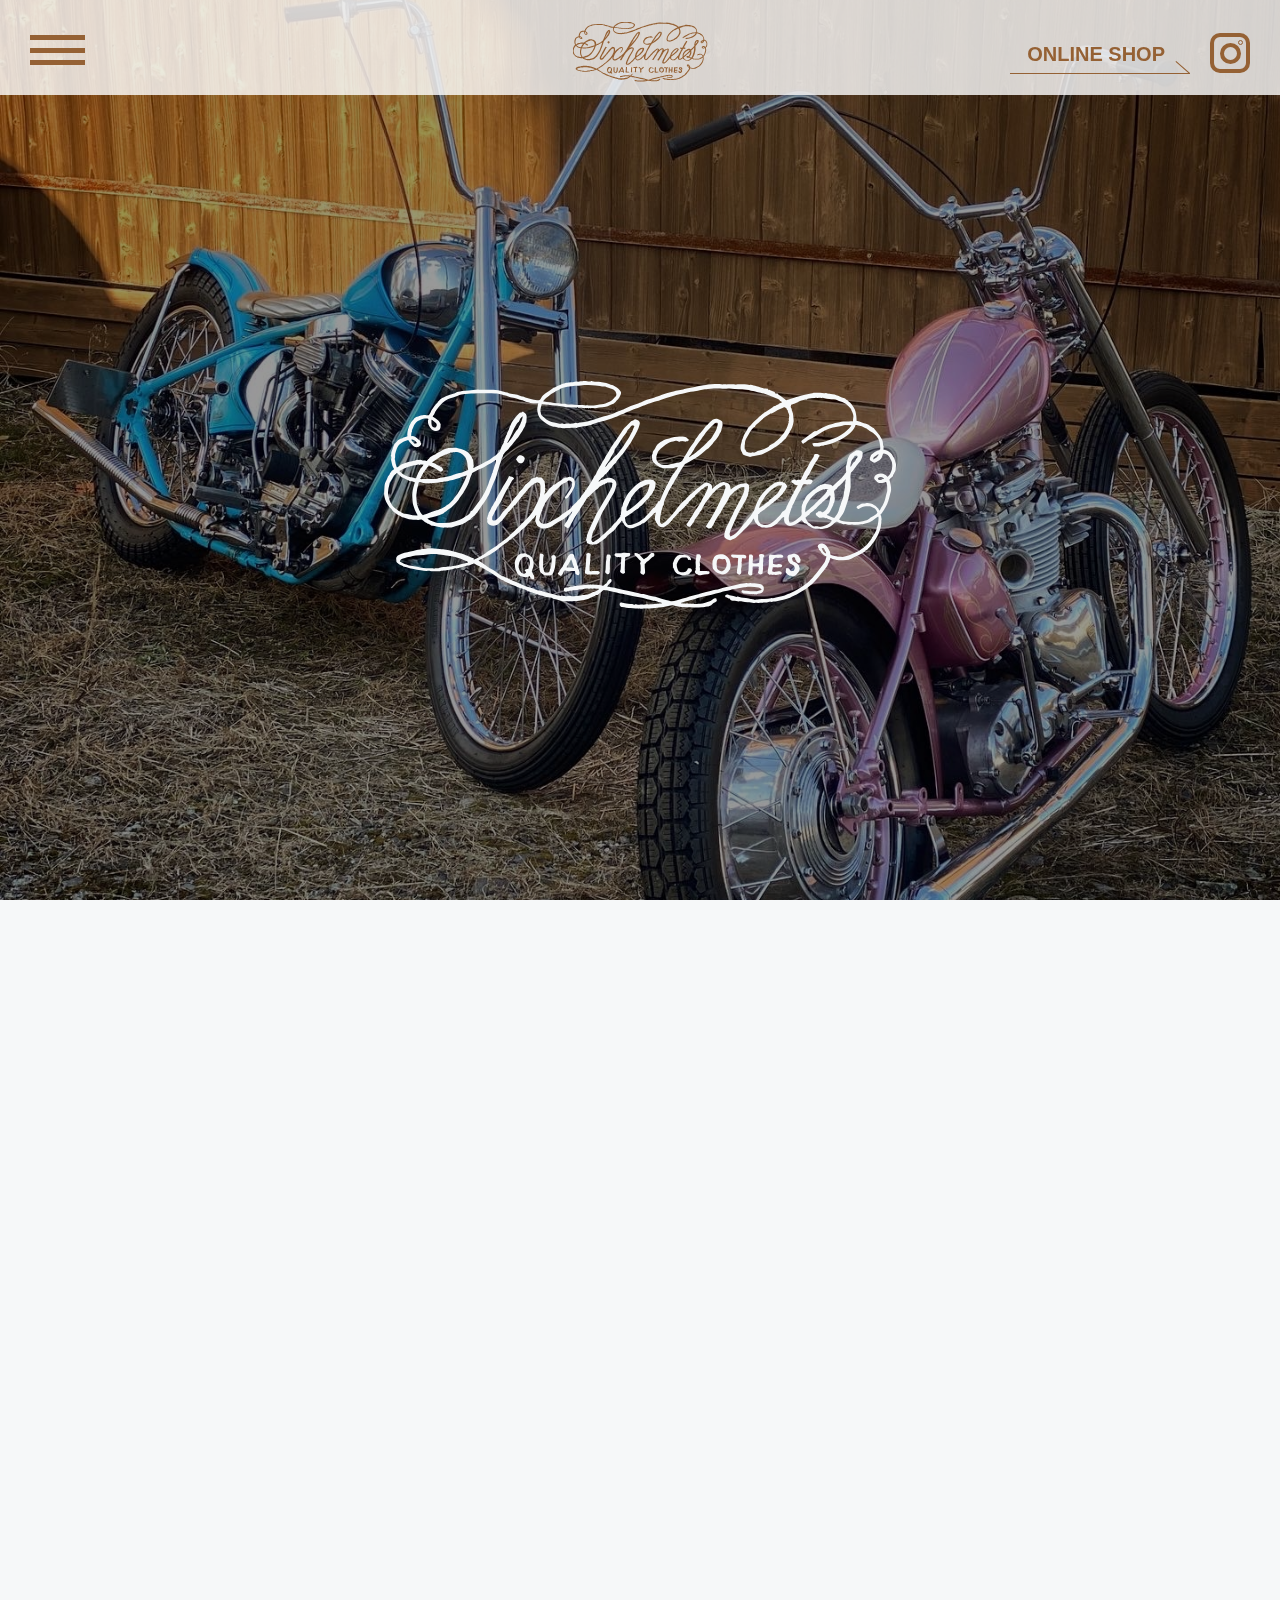
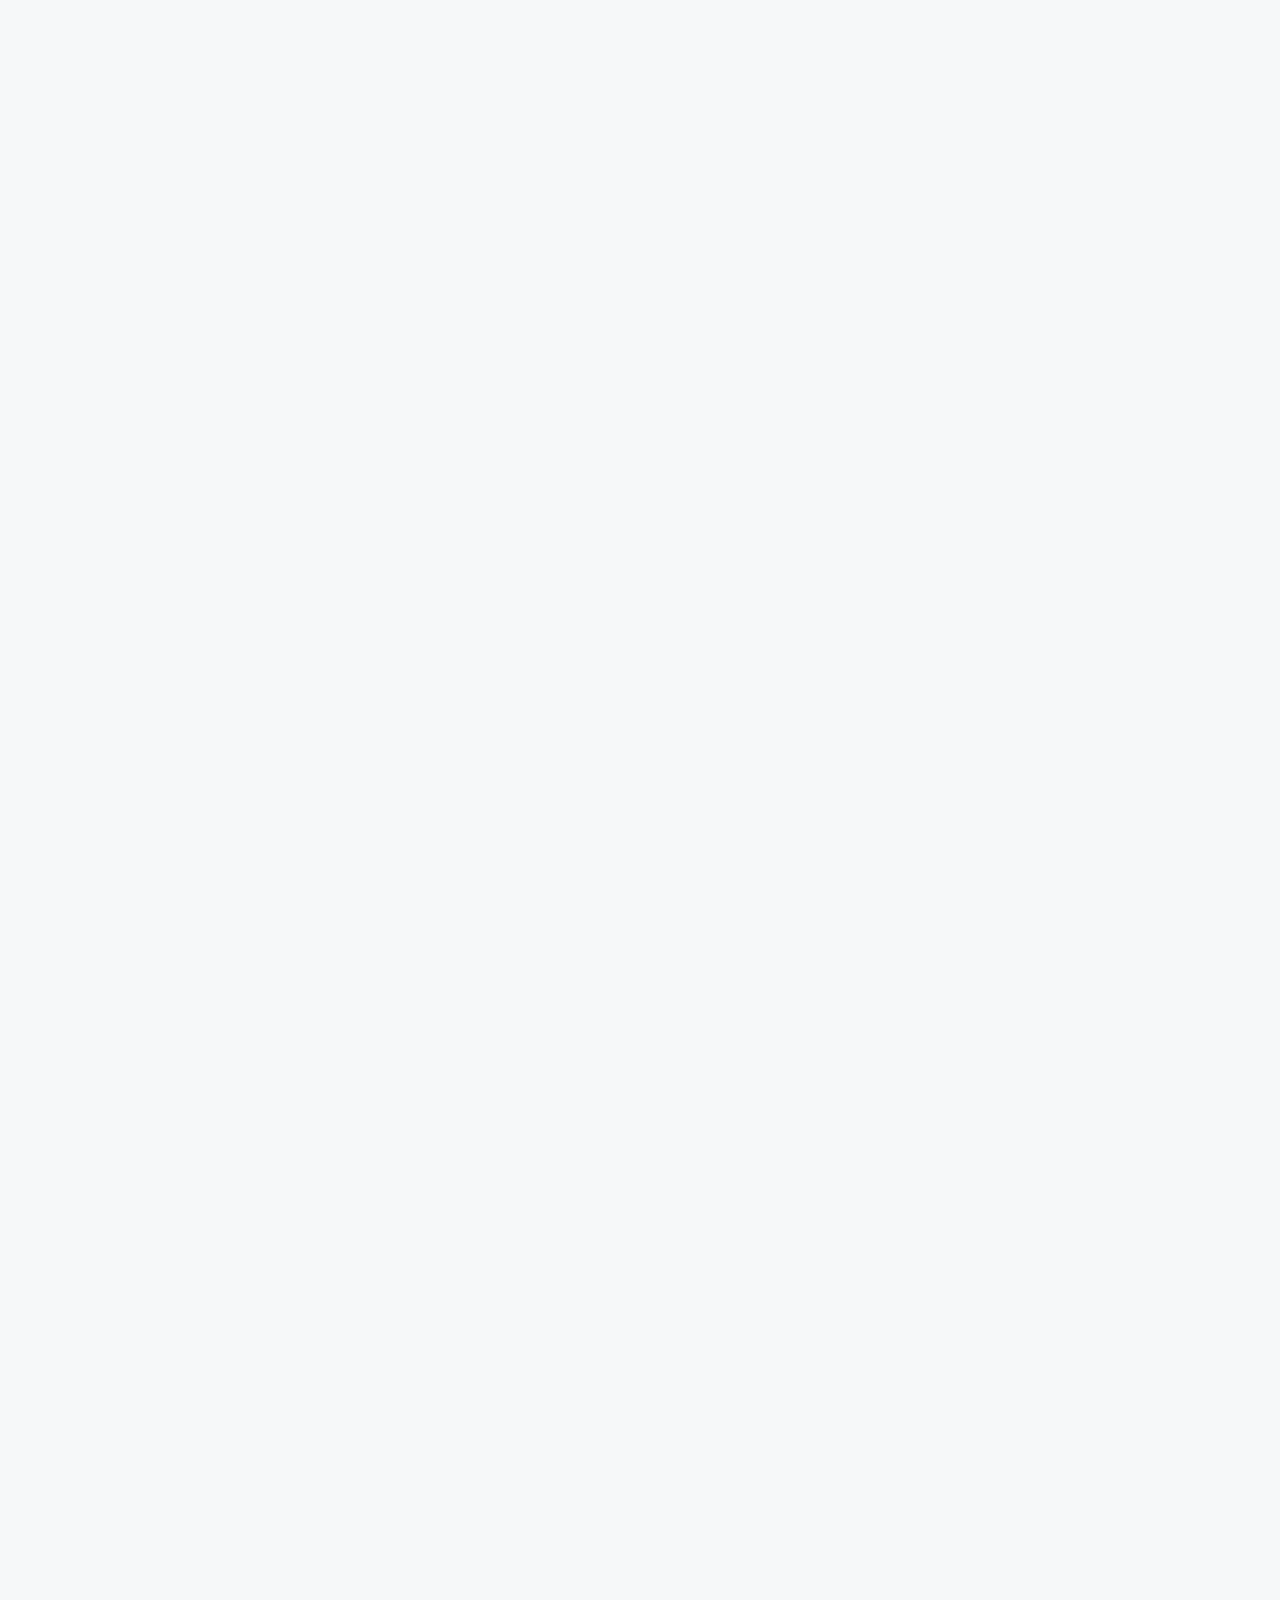
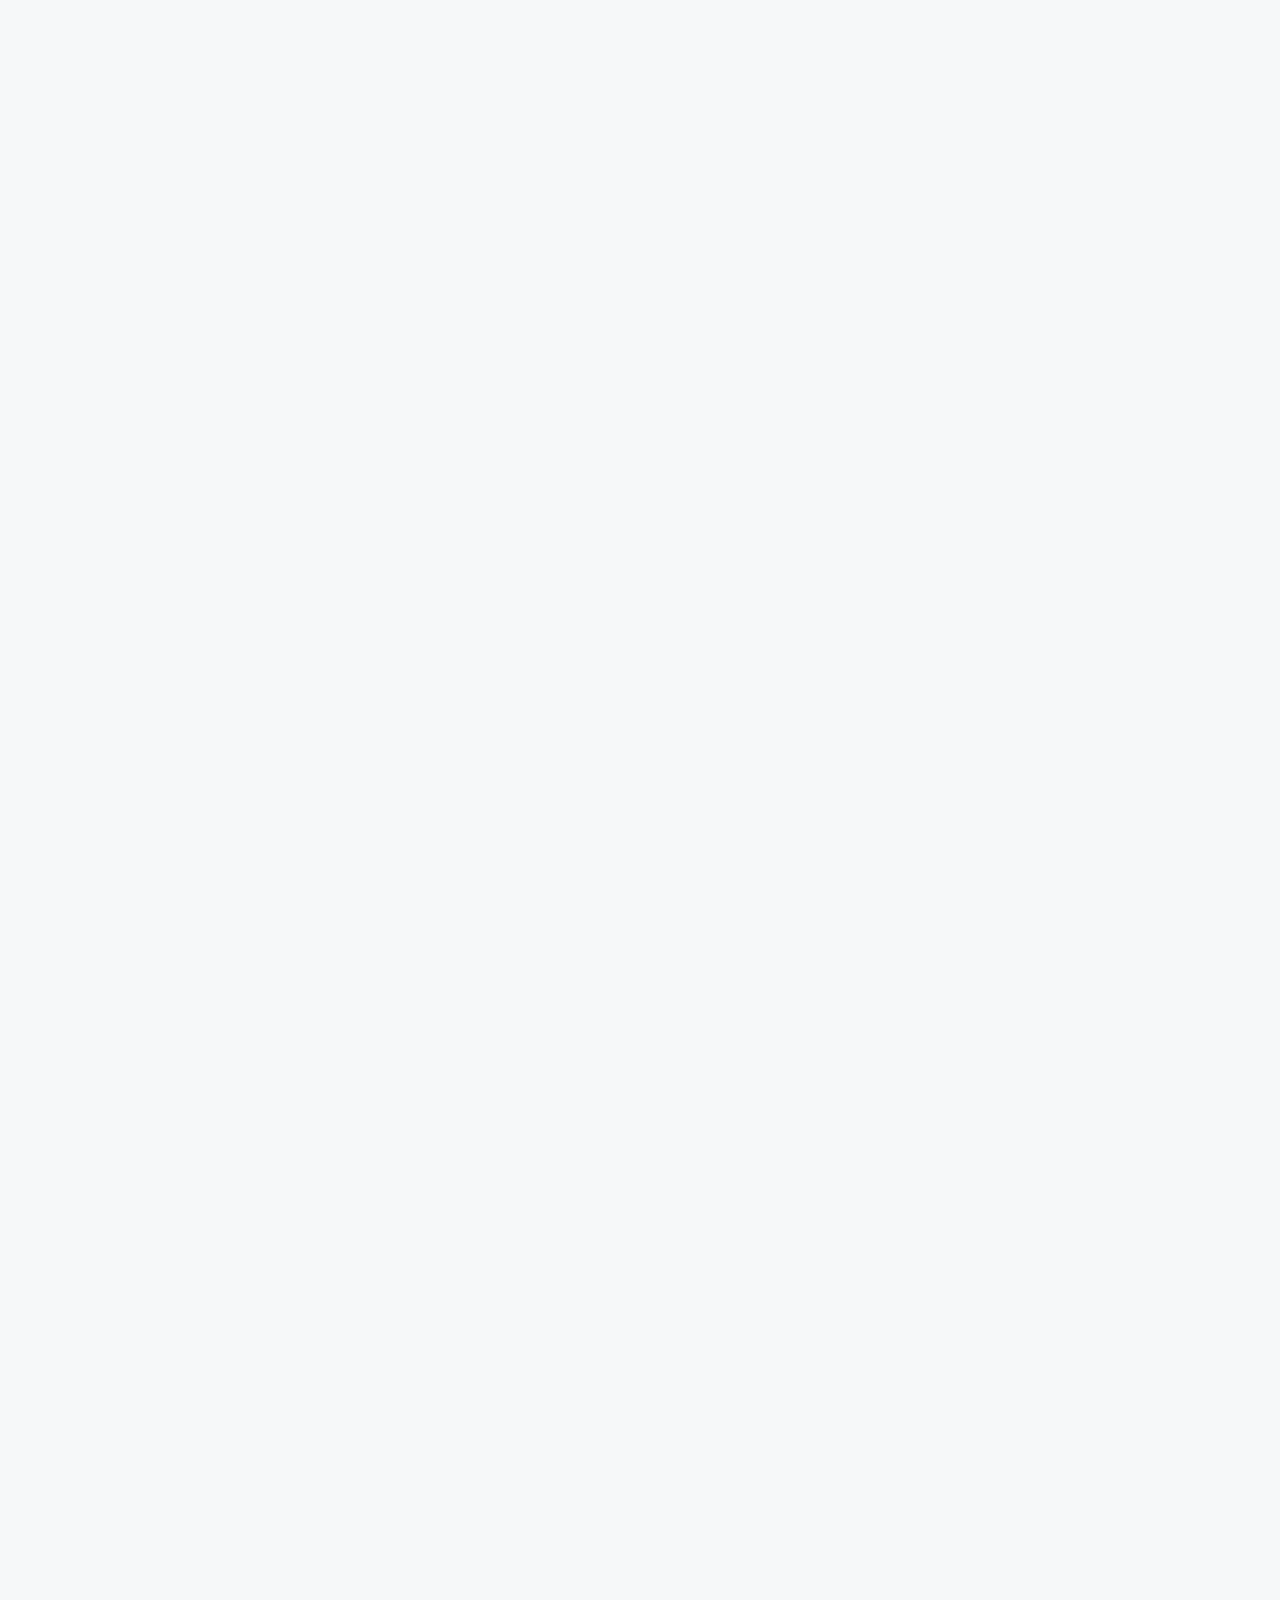
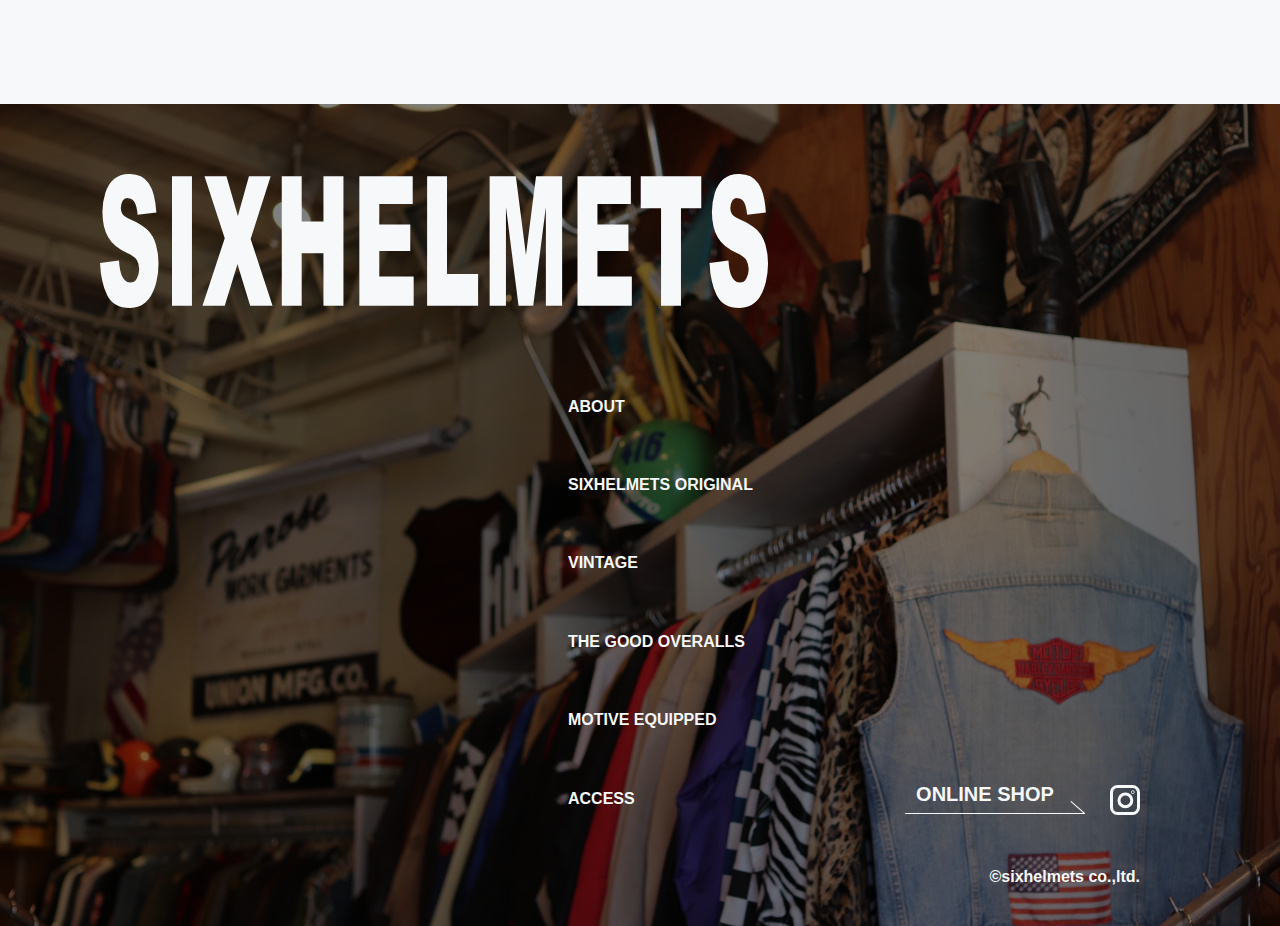
<file: index.html>
<!DOCTYPE html>
<html lang="ja">

<head prefix="og: http://ogp.me/ns# website: http://ogp.me/ns/website#">
    <meta charset="UTF-8">
    <meta http-equiv="X-UA-Compatible" content="IE=edge">
    <meta name="viewport" content="width=device-width, initial-scale=1.0">
    <meta name="description"
        content="sixhelmetsは、モーターサイクルビンテージを中心とし、sixhelmetsオリジナル、THE GOOD OVERALLS、MOTIVE EQUIPPEDを展開している。ここには、全国からビンテージウェアや、ビンテージモーターサイクルフリークが集う。">
    <meta name="twitter:card" content="summary_large_image">
    <meta name="twitter:site" content="@sixhelmets">
    <meta name="twitter:image" content="https://sixhelmets.com/assets/image/og_image.jpg">
    <meta property="og:url" content="https://sixhelmets.com">
    <meta property="og:title" content="sixhelmets quality clothes">
    <meta property="og:description"
        content="sixhelmetsは、モーターサイクルビンテージを中心とし、sixhelmetsオリジナル、THE GOOD OVERALLS、MOTIVE EQUIPPEDを展開している。ここには、全国からビンテージウェアや、ビンテージモーターサイクルフリークが集う。">
    <meta property="og:image" content="https://sixhelmets.com/assets/image/og_image.jpg">
    <meta property="og:type" content="website">
    <meta property="og:site_name" content="sixhelmets quality clothes">
    <meta property="og:locale" content="ja_JP">
    <link rel="icon" href="./favicon.ico">
    <link rel="apple-touch-icon" type="image/png" href="./assets/image/apple-tuoch-icon.png">
    <title>sixhelmets quality clothes</title>
    <link rel="canonical" href="https://sixhelmets.com">
    <link rel="stylesheet" href="assets/css/reset.css">
    <link rel="stylesheet" href="assets/css/common.min.css">
    <link rel="stylesheet" href="assets/css/top.min.css">
    <link rel="preload" href="./assets/image/top02.jpg" as="image">
    <link rel="preload" href="./assets/image/top01.jpg" as="image">
    <link rel="preload" href="./assets/image/top03.jpg" as="image">
    <!-- Google tag (gtag.js) -->
    <script async src="https://www.googletagmanager.com/gtag/js?id=G-LQ68F6N0RT"></script>
    <script>
        window.dataLayer = window.dataLayer || [];
        function gtag() { dataLayer.push(arguments); }
        gtag('js', new Date());

        gtag('config', 'G-LQ68F6N0RT');
    </script>
</head>

<body>
    <header class="header">
        <div id="hamburger" class="hamburger"><span></span><span></span><span></span></div>
        <h1 class="topLogo"><a href="/"><img class="topLogo_img" src="./assets/image/sixhelmets-quality-clothes.svg"
                    alt="sixhelmets-quality-clothes"></a></h1>
        <nav id="globalMenu" class="globalMenu">
            <div class="nav_backgroundImage">
                <div class="nav_backgroundImage_filter">
                    <ul>
                        <li><a href="/about">about</a></li>
                        <li><a href="/original">sixhelmets original</a></li>
                        <li><a href="/vintage">vintage</a></li>
                        <li><a href="/denim">the good overalls</a></li>
                        <li><a href="/tool">motive equipped</a></li>
                        <li><a href="/access">access</a></li>
                    </ul>
                </div>
            </div>
        </nav>
        <ul class="headerLink_container">
            <li><a href="https://sixhelmets1206.ocnk.net/" target="_blank" rel="noopener noreferrer">online shop</a>
            </li>
            <li><a href="https://www.instagram.com/sixhelmets_tsuda/" target="_blank" rel="noopener noreferrer"><img
                        class="header_instagramIcon" src="assets/image/instagram_icon.svg" alt="インスタグラムのアイコン"></a></li>
        </ul>
    </header>
    <div class="backgroundLogo"><img src="assets/image/sixhelmets-quality-clothes.svg" alt="sixhelmets quality clothes">
    </div>
    <main class="main">
        <section class="sectionTop">
            <div class="sectionTop_backgroundImage">
                <div class="sectionTop_backgroundImage_filter">
                    <p><img src="assets/image/sixhelmets-quality-clothes_white.svg" alt="sixhelmets-quality-clothes">
                    </p>
                </div>
            </div>
            <h2 class="animation-target">sixhelmets co.,ltd.</h2>
            <p class="animation-target">
                2012年開業。大阪府吹田市に店を構えるsixhelmets。<br>sixhelmetsは、モーターサイクルビンテージを中心とし、<br>sixhelmetsオリジナル、THE GOOD
                OVERALLS、MOTIVE EQUIPPEDを展開している。<br>ここには、全国からビンテージウェアや、ビンテージモーターサイクルフリークが集う。
            </p>
            <a class="animation-target" href="/about">about >></a>
        </section>
        <section class="sectionBrands">
            <ul>
                <li class="hoverScale animation-target">
                    <a href="/original">
                        <div class="shc_backgroundImage">
                            <div class="sectionBrands_backgroundImage_filter">
                                <h2><img src="assets/image/sixhelmets_logo_white.svg" alt="sixhelmets choppers"></h2>
                            </div>
                        </div>
                    </a>
                </li>
                <li class="hoverScale animation-target">
                    <a href="/vintage">
                        <div class="vtg_backgroundImage">
                            <div class="sectionBrands_backgroundImage_filter">
                                <h2>vintage</h2>
                            </div>
                        </div>
                    </a>
                </li>
                <li class="hoverScale animation-target">
                    <a href="/denim">
                        <div class="tgo_backgroundImage">
                            <div class="sectionBrands_backgroundImage_filter">
                                <h2><img src="/assets/image/tgo_logo.png" alt="the good overalls"></h2>
                            </div>
                        </div>
                    </a>
                </li>
                <li class="hoverScale animation-target">
                    <a href="/tool">
                        <div class="me_backgroundImage">
                            <div class="sectionBrands_backgroundImage_filter">
                                <h2><img src="assets/image/me-logo-white.svg" alt="motive equipped"></h2>
                            </div>
                        </div>
                    </a>
                </li>
            </ul>
        </section>
        <section class="sectionShopAtmosphere">
            <div class="animation-target"><img src="assets/image/shop_atmosphere.jpg" alt="店内の雰囲気"></div>
            <h2 class="animation-target">sixhelmets co.,ltd.</h2>
            <address>
                <p class="animation-target">30-23 enokicho suita city Osaka Japan</p>
            </address>
        </section>
    </main>
    <footer class="footer">
        <div class="footer_backgroundImage">
            <div class="footer_backgroundImage_filter">
                <div class="footer_flexContainer">
                    <div class="footer_nav_container">
                        <a href="/">
                            <h2><img src="assets/image/sixhelmets_footer.svg" alt="sixhelmets"></h2>
                        </a>
                        <nav>
                            <ul>
                                <li><a href="/about">about</a></li>
                                <li><a href="/original">sixhelmets original</a></li>
                                <li><a href="/vintage">vintage</a></li>
                                <li><a href="/denim">the good overalls</a></li>
                                <li><a href="/tool">motive equipped</a></li>
                                <li><a href="/access">access</a></li>
                            </ul>
                        </nav>
                    </div>
                    <ul class="footerLink_wrapper">
                        <li><a href="https://sixhelmets1206.ocnk.net/" target="_blank" rel="noopener noreferrer">online
                                shop</a></li>
                        <li><a href="https://www.instagram.com/sixhelmets_tsuda/" target="_blank"
                                rel="noopener noreferrer"><img src="assets/image/instagram_icon_white.svg"
                                    alt="インスタグラムのアイコン"></a></li>
                    </ul>
                </div>
                <small>©︎sixhelmets co.,ltd.</small>
            </div>
        </div>
    </footer>
    <p id="topButton" class="topButton"></p>
    <p id="onlineShopButton" class="onlineShopButton">
        <a href="https://sixhelmets1206.ocnk.net/" target="_blank" rel="noopener noreferrer">online shop</a>
    </p>
    <script src="/assets/js/common.js"></script>
    <script src="/assets/js/top.js"></script>
</body>

</html>
</file>
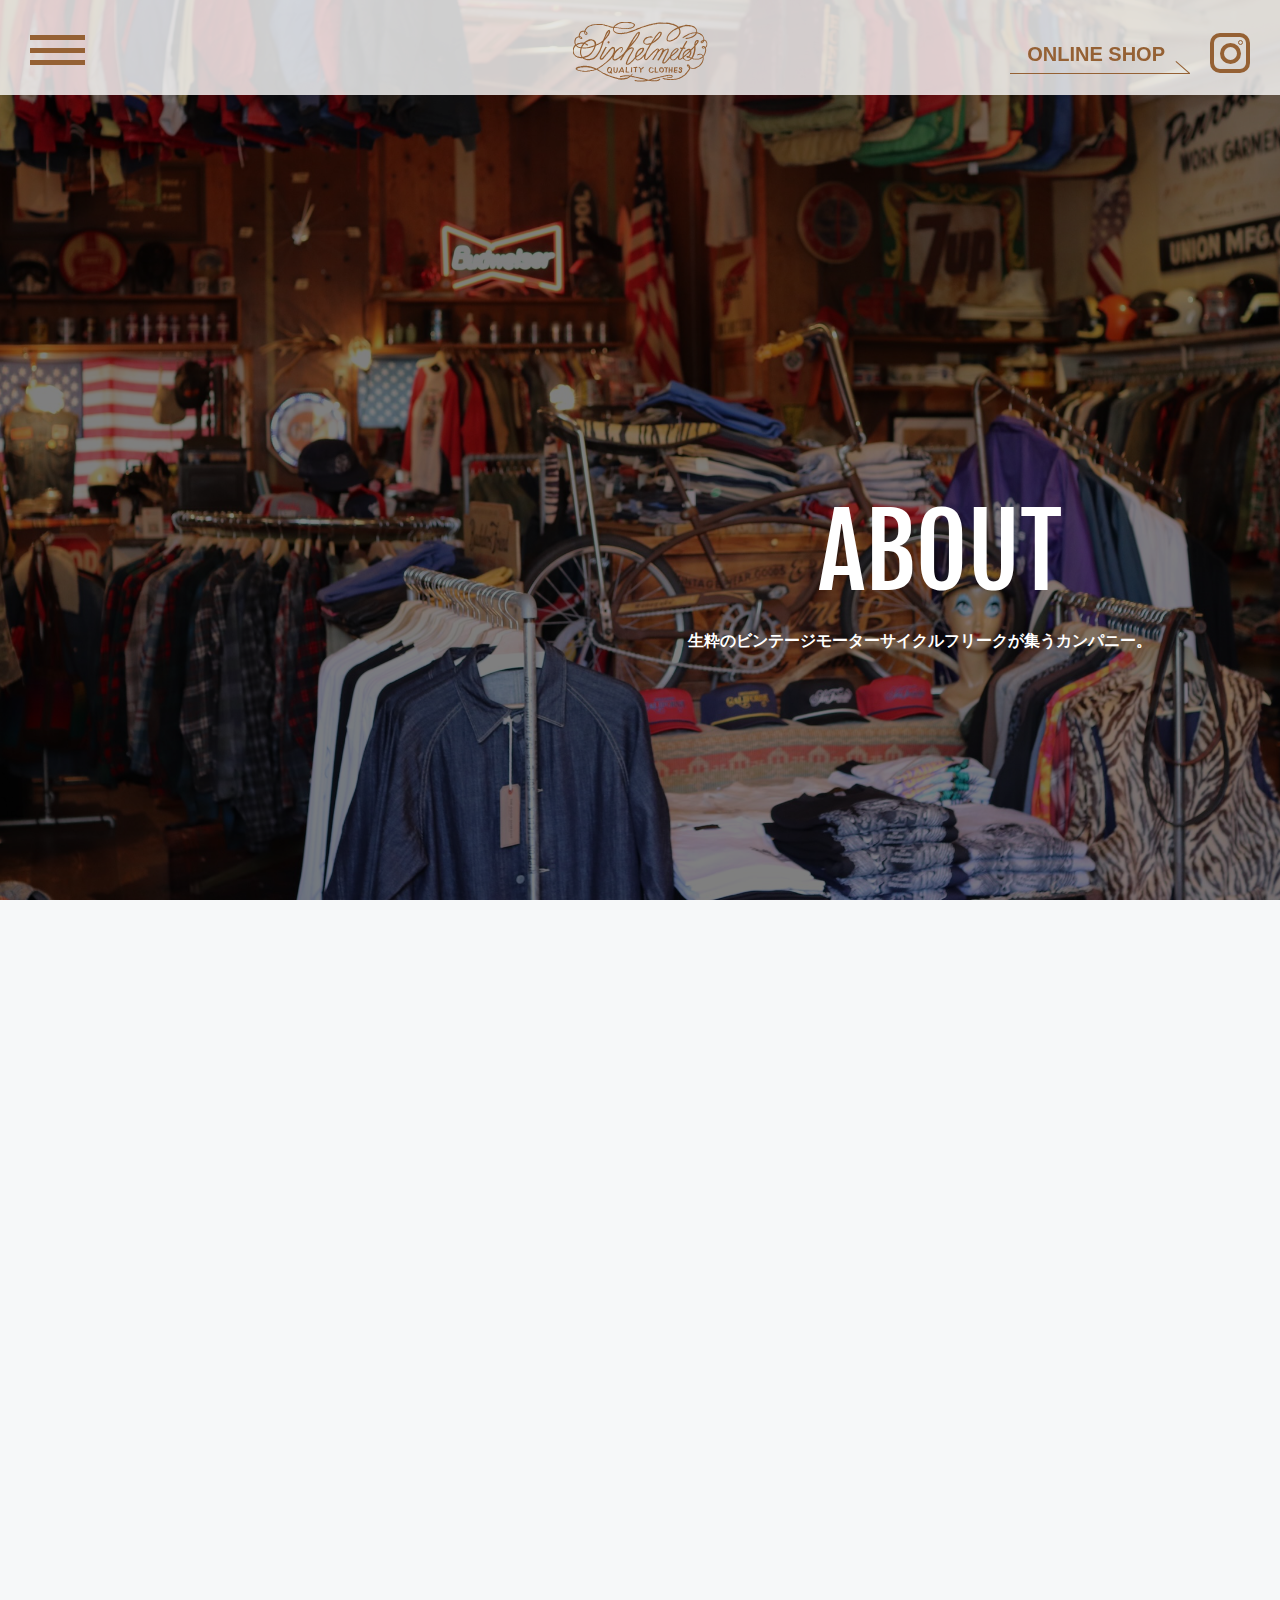
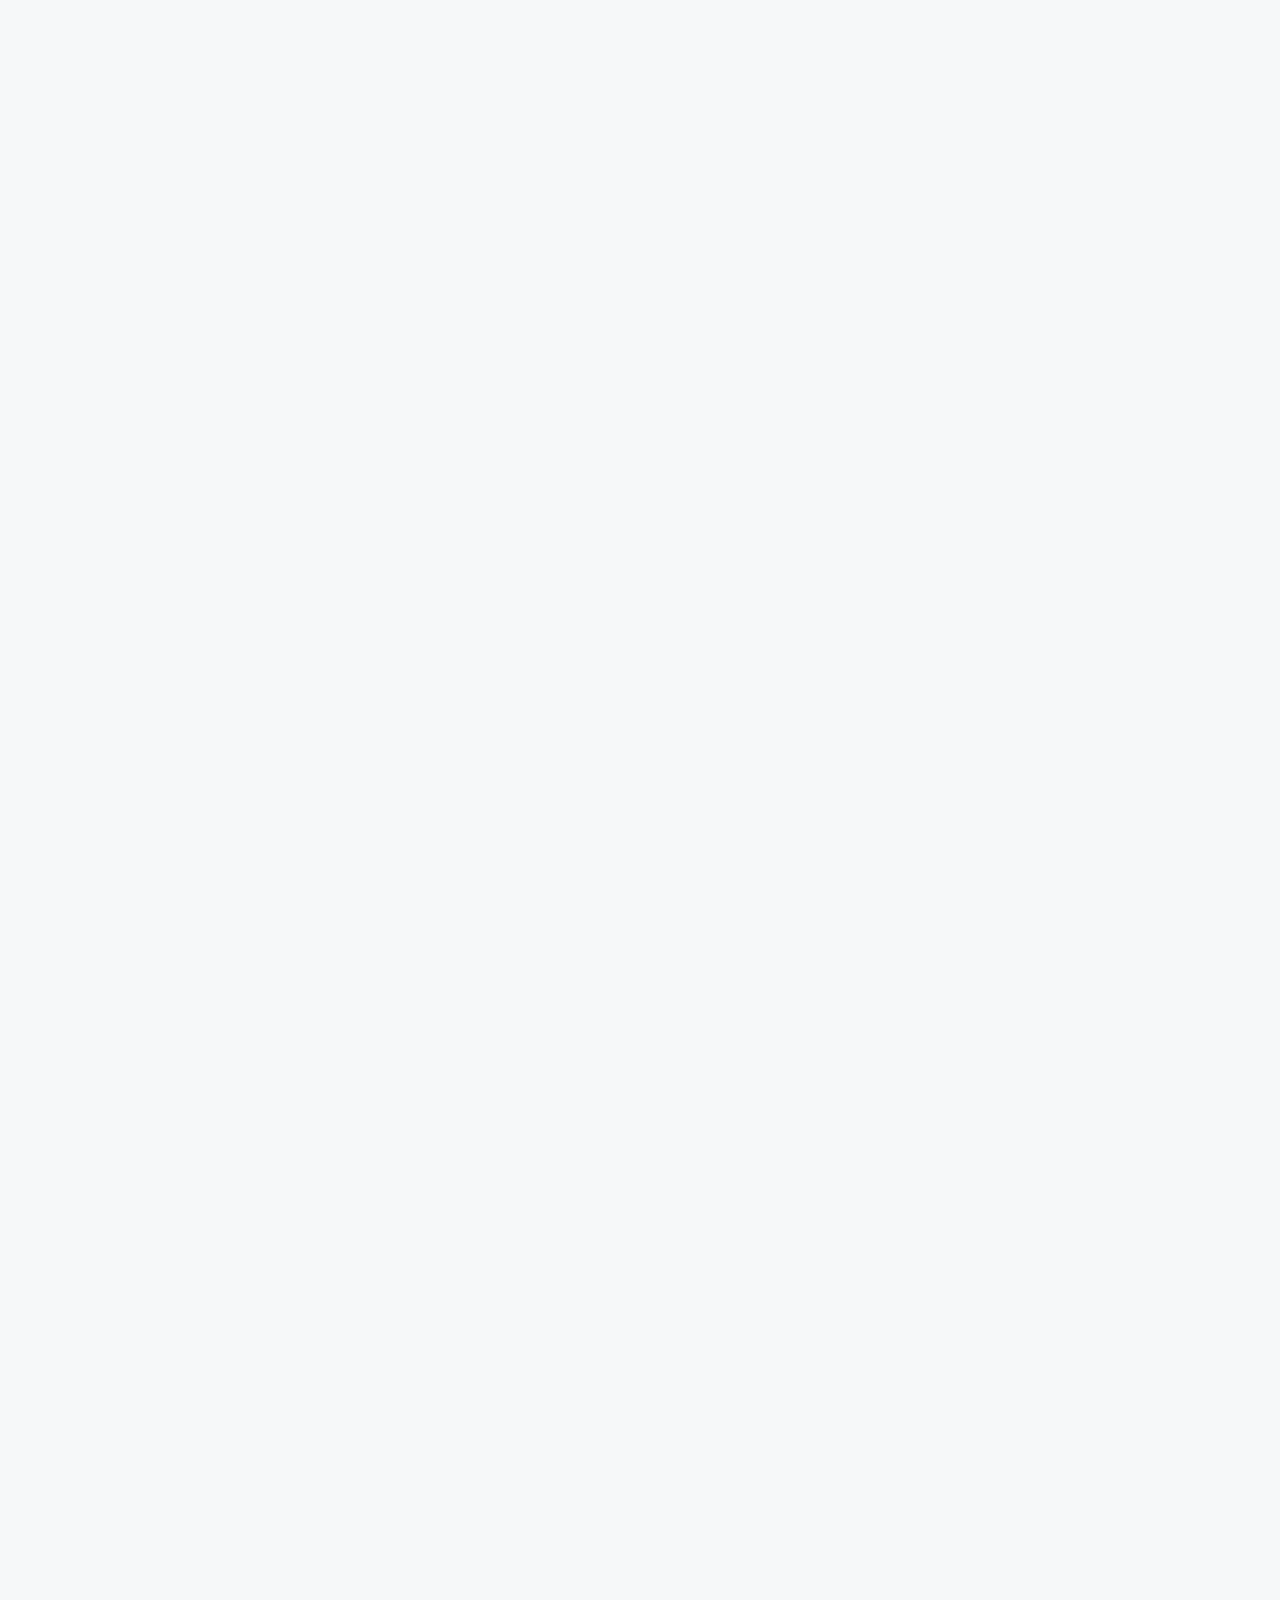
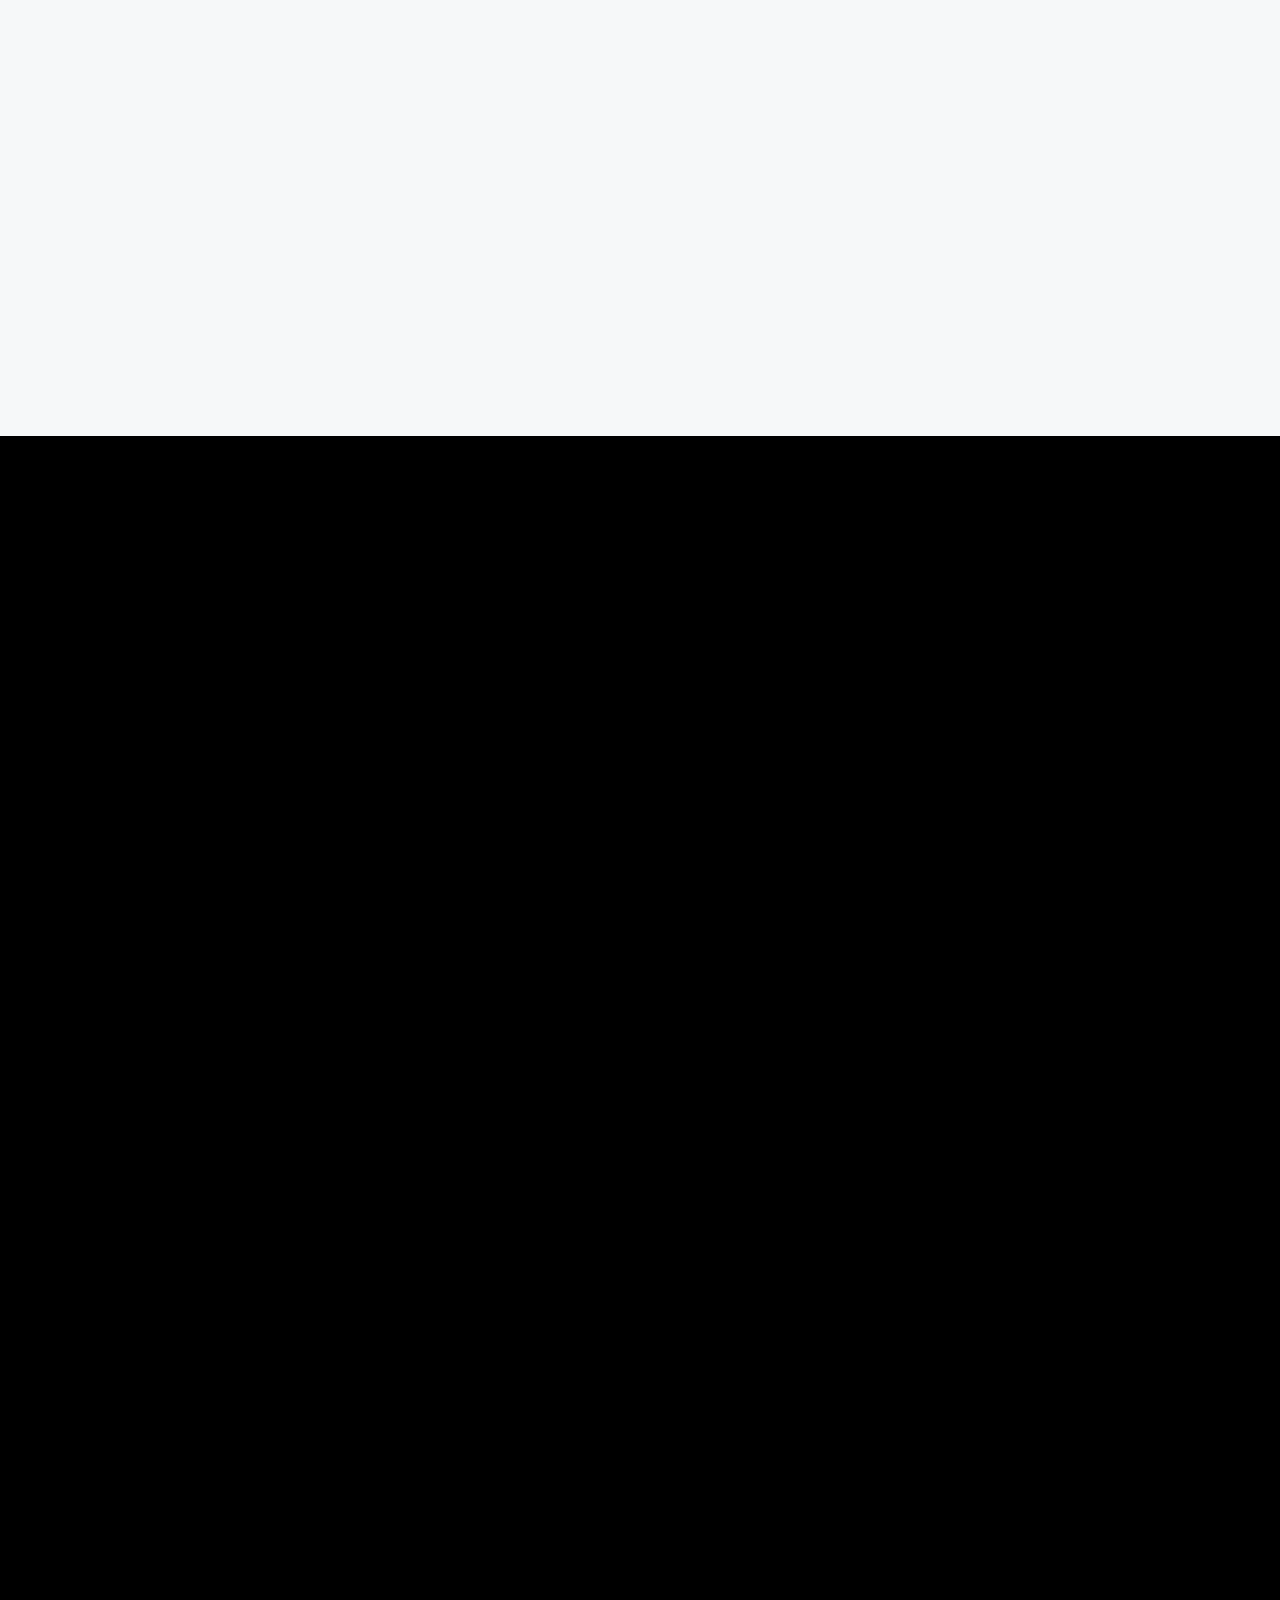
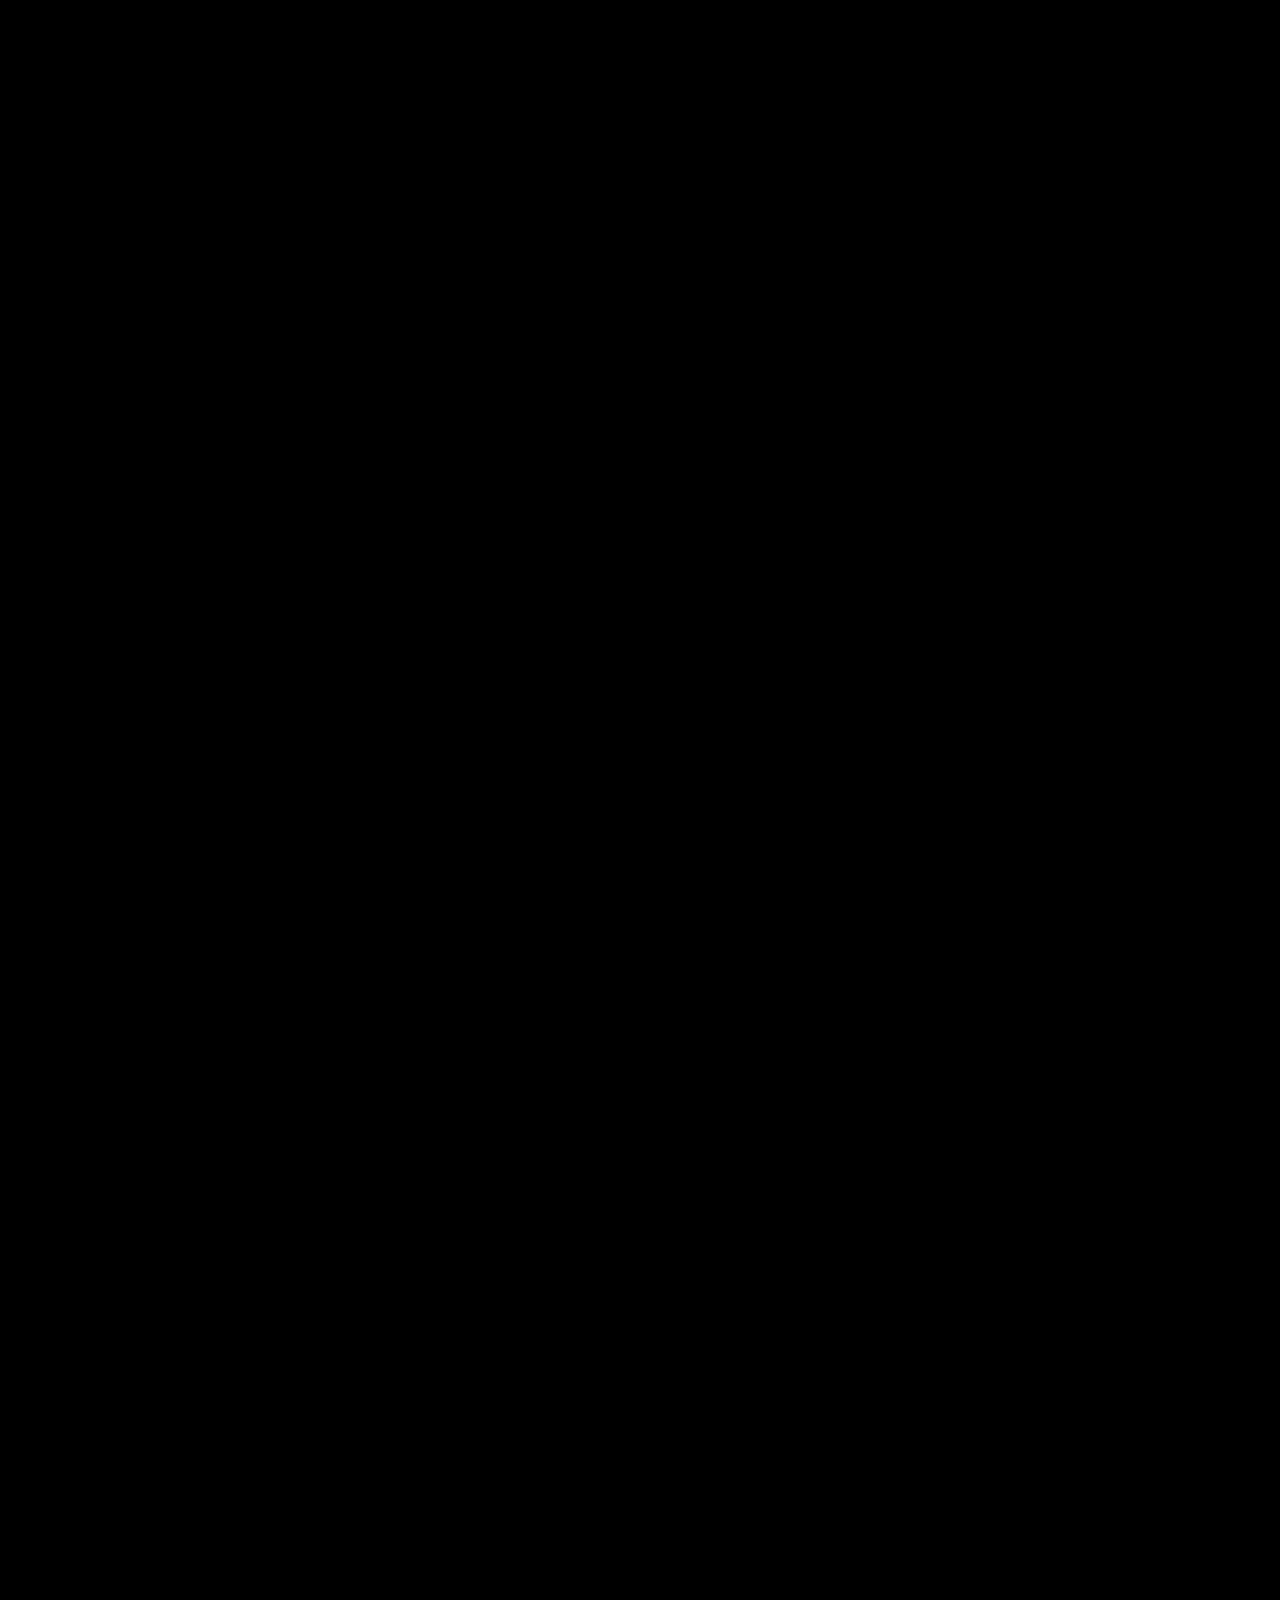
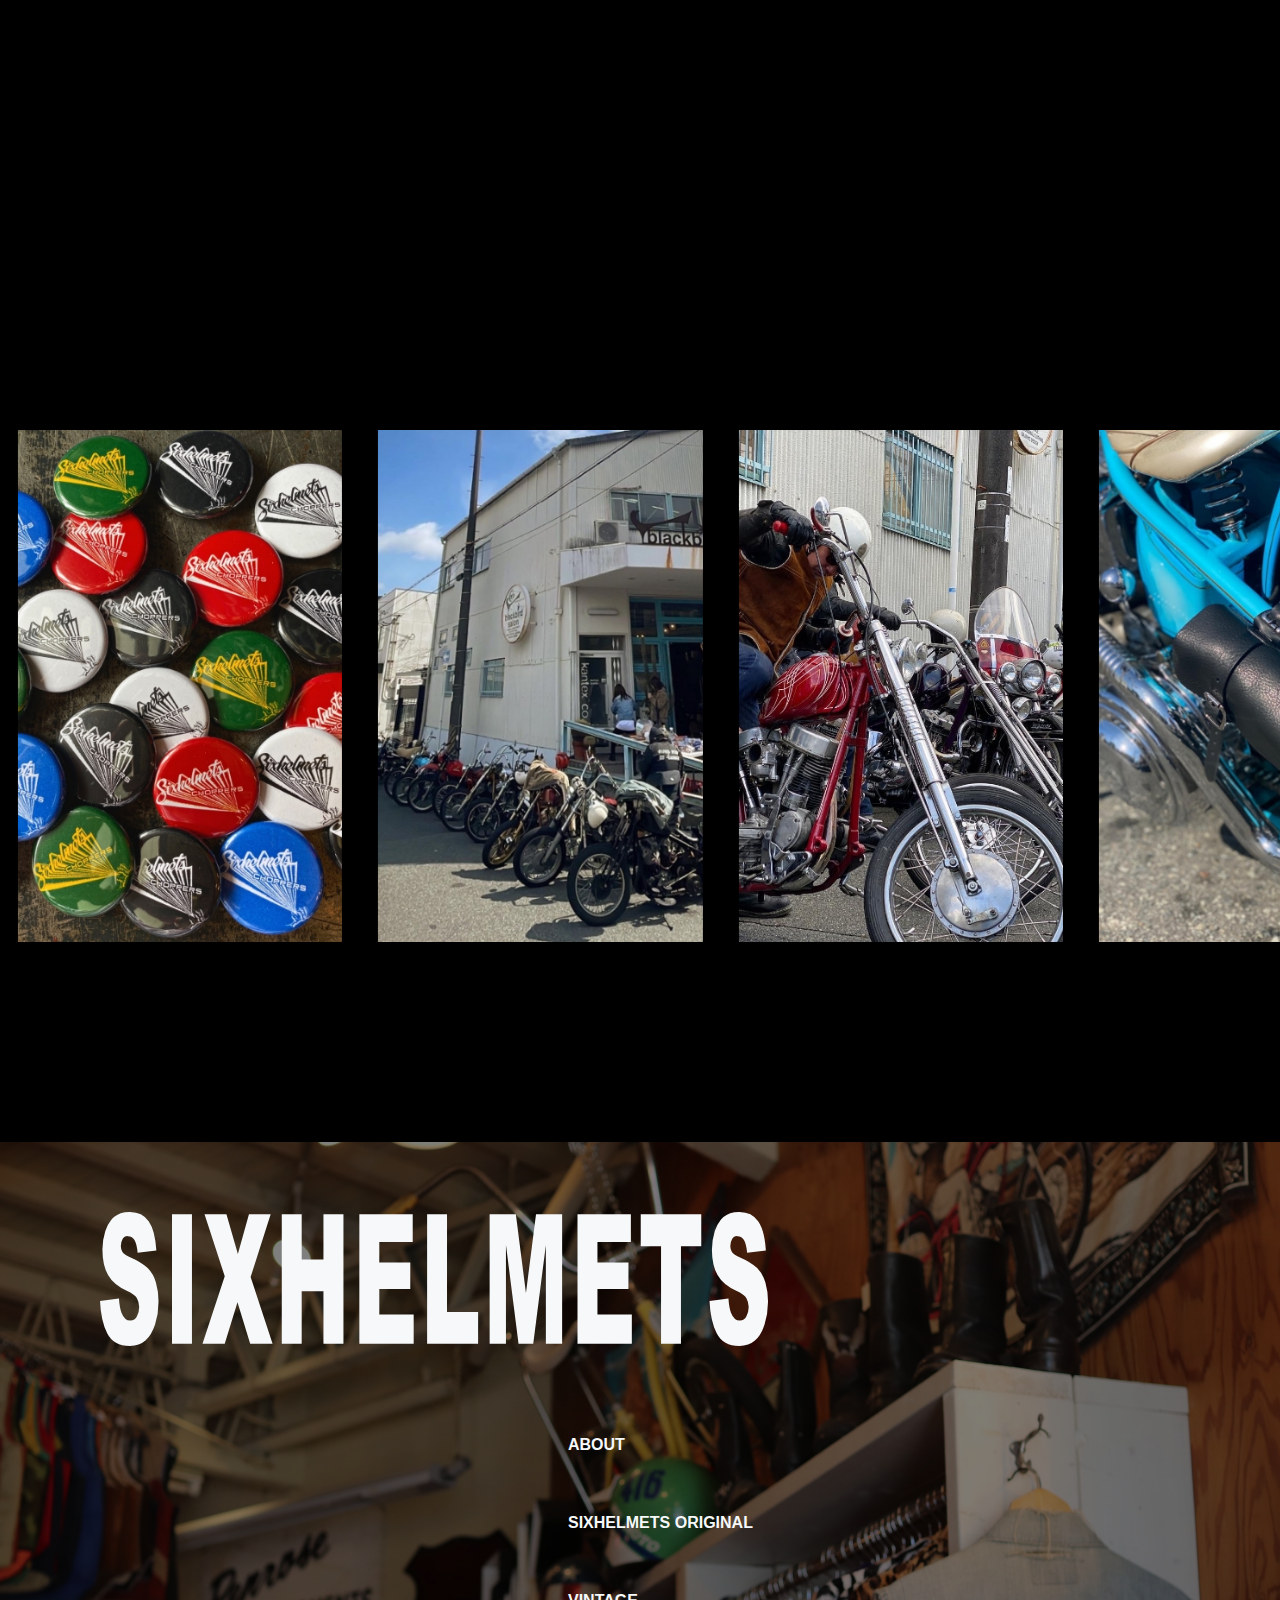
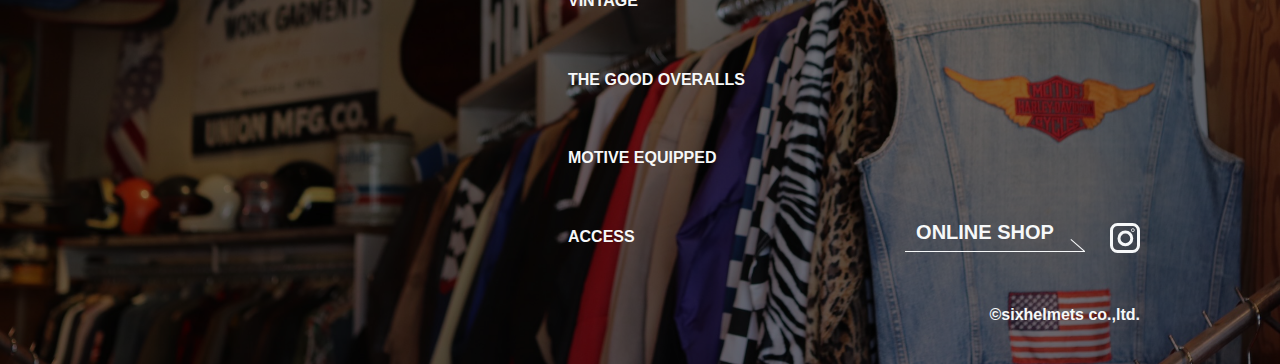
<file: about/index.html>
<!DOCTYPE html>
<html lang="ja">

<head prefix="og: http://ogp.me/ns# website: http://ogp.me/ns/website#">
    <meta charset="UTF-8">
    <meta http-equiv="X-UA-Compatible" content="IE=edge">
    <meta name="viewport" content="width=device-width, initial-scale=1.0">
    <meta name="description"
        content="sixhelmetsは、モーターサイクルビンテージを中心とし、sixhelmetsオリジナル、THE GOOD OVERALLS、MOTIVE EQUIPPEDを展開している。ここには、全国からビンテージウェアや、ビンテージモーターサイクルフリークが集う。">
    <meta name="twitter:card" content="summary_large_image">
    <meta name="twitter:site" content="@sixhelmets">
    <meta name="twitter:image" content="https://sixhelmets.com/assets/image/og_image.jpg">
    <meta property="og:url" content="https://sixhelmets.com">
    <meta property="og:title" content="SIXHELMETS CO.,LTD.">
    <meta property="og:description"
        content="sixhelmetsは、モーターサイクルビンテージを中心とし、sixhelmetsオリジナル、THE GOOD OVERALLS、MOTIVE EQUIPPEDを展開している。ここには、全国からビンテージウェアや、ビンテージモーターサイクルフリークが集う。">
    <meta property="og:image" content="https://sixhelmets.com/assets/image/og_image.jpg">
    <meta property="og:type" content="website">
    <meta property="og:site_name" content="SIXHELMETS CO.,LTD.">
    <meta property="og:locale" content="ja_JP">
    <link rel="canonical" href="https://sixhelmets.com/about/">
    <link rel="icon" href="../favicon.ico">
    <link rel="apple-touch-icon" type="image/png" href="../assets/image/apple-tuoch-icon.png">
    <title>about - sixhelmets quality clothes</title>
    <link rel="stylesheet" href="../assets/css/reset.css">
    <link rel="stylesheet" href="../assets/css/common.min.css">
    <link rel="stylesheet" href="../assets/css/about.min.css">
    <link rel="stylesheet" href="https://cdn.jsdelivr.net/npm/swiper@8/swiper-bundle.min.css" />
    <link rel="preload" href="../assets/image/about_topImage.jpeg" as="image">
    <!-- Google tag (gtag.js) -->
    <script async src="https://www.googletagmanager.com/gtag/js?id=G-LQ68F6N0RT"></script>
    <script>
        window.dataLayer = window.dataLayer || [];
        function gtag() { dataLayer.push(arguments); }
        gtag('js', new Date());

        gtag('config', 'G-LQ68F6N0RT');
    </script>
</head>

<body>
    <header class="header">
        <div id="hamburger" class="hamburger"><span></span><span></span><span></span></div>
        <h1 class="topLogo"><a href="/"><img class="topLogo_img" src="../assets/image/sixhelmets-quality-clothes.svg"
                    alt="sixhelmets-quality-clothes"></a></h1>
        <nav id="globalMenu" class="globalMenu">
            <div class="nav_backgroundImage">
                <div class="nav_backgroundImage_filter">
                    <ul>
                        <li><a href="/about">about</a></li>
                        <li><a href="/original">sixhelmets original</a></li>
                        <li><a href="/vintage">vintage</a></li>
                        <li><a href="/denim">the good overalls</a></li>
                        <li><a href="/tool">motive equipped</a></li>
                        <li><a href="/access">access</a></li>
                    </ul>
                </div>
            </div>
        </nav>
        <ul class="headerLink_container">
            <li><a href="https://sixhelmets1206.ocnk.net/" target="_blank" rel="noopener noreferrer">online shop</a>
            </li>
            <li><a href="https://www.instagram.com/sixhelmets_tsuda/" target="_blank" rel="noopener noreferrer"><img
                        class="header_instagramIcon" src="../assets/image/instagram_icon.svg" alt="インスタグラムのアイコン"></a>
            </li>
        </ul>
    </header>
    <div class="backgroundLogo"><img src="../assets/image/sixhelmets-quality-clothes.svg"
            alt="sixhelmets quality clothes">
    </div>
    <main>
        <section class="sectionTop">
            <div class="sectionTop_backgroundImage">
                <div class="sectionTop_backgroundImage_filter">
                    <div class="title_container load-function">
                        <h2>about</h2>
                        <p>生粋のビンテージモーターサイクルフリークが集うカンパニー。</p>
                    </div>
                </div>
            </div>
            <div class="sectionTop__top-lead--container">
                <h2 class="animation-target">sixhelmets co.,ltd.</h2>
                <p class="sectionTop__top-lead animation-target">
                    2012年開業。大阪府吹田市に店を構えるsixhelmets。<br>sixhelmetsは、モーターサイクルビンテージを中心とし、<br>sixhelmetsオリジナル、THE GOOD
                    OVERALLS、MOTIVE EQUIPPEDを展開している。<br>ここには、全国からビンテージウェアや、ビンテージモーターサイクルフリークが集う。
                </p>
                <div class="sectionTop__shop-image animation-target"><img src="/assets/image/about_shopImage.jpeg"
                        alt="店の外観とバイク"></div>
                <p class="sectionTop__lead--1 animation-target">大阪府吹田市に店を構えており、顔馴染みの常連客や全国から多くのお客様が来店されます。</p>
                <div class="shopAtmosphere_container">
                    <div class="animation-target"><img src="/assets/image/shop_atmosphere01.jpg" alt="店内の雰囲気"></div>
                    <div class="animation-target"><img src="/assets/image/shop_atmosphere02.jpg" alt="店内の雰囲気"></div>
                </div>
                <p class="animation-target">モーターサイクル、ビンテージ、洋服、音楽を掛けあわせたアメリカンな空間で<br>フリーコーヒーもあり、ゆっくりとしていただけます。</p>
            </div>
        </section>
        <section class="sectionPrologue">
            <h2 class="animation-target">prologue</h2>
            <div class="sectionPrologue__top-image animation-target"><img src="/assets/image/storeManager.jpg"
                    alt="バイクに乗る人"></div>
            <p class="animation-target">
                23歳から店を始め、2022年で10周年。幼少期からアメリカ衣料やビンテージに興味を持ち始め、独学で店をスタートする。<br>開業当時からビンテージアパレルだけでなく、モーターサイクルにも触れ、カルチャーやスタイルを重視したオリジナルアパレルも展開している。
            </p>
            <div class="usaImage_container">
                <div class="animation-target"><img src="/assets/image/usa01.jpeg" alt="アメリカの雰囲気"></div>
                <div class="animation-target"><img src="/assets/image/usa02.jpeg" alt="アメリカの雰囲気"></div>
            </div>
            <div class="usaImage--center animation-target animation-target"><img src="/assets/image/usa03.jpeg"
                    alt="アメリカの雰囲気"></div>
            <div class="usaImage_container--2">
                <div class="animation-target"><img src="/assets/image/usa05.jpeg" alt="アメリカの雰囲気"></div>
                <div class="animation-target"><img src="/assets/image/usa04.jpeg" alt="アメリカの雰囲気"></div>
            </div>
            <p class="animation-target">年に数回アメリカに渡米し、古着の買い付けはもちろん、<br>様々なカルチャーやアメリカの空気感を感じ、店舗や自信のライフスタイルに落とし込んででいます。</p>
        </section>
        <section class="sectionSwiper">
            <div class="swiper infinite-slider">
                <div class="swiper-wrapper">
                    <div class="swiper-slide"><img src="/assets/image/about_slick/slick01.jpg" alt="アメリカの車"></div>
                    <div class="swiper-slide"><img src="/assets/image/about_slick/slick02.jpg" alt="店の外観とバイク"></div>
                    <div class="swiper-slide"><img src="/assets/image/about_slick/slick03.jpg" alt="バイクとツールバッグ"></div>
                    <div class="swiper-slide"><img src="/assets/image/about_slick/slick04.jpg" alt="店内の雰囲気"></div>
                    <div class="swiper-slide"><img src="/assets/image/about_slick/slick05.jpg" alt="車とデニム"></div>
                    <div class="swiper-slide"><img src="/assets/image/about_slick/slick06.jpg" alt="バイク"></div>
                    <div class="swiper-slide"><img src="/assets/image/about_slick/slick07.jpg" alt="缶バッジ"></div>
                </div>
            </div>
        </section>
    </main>
    <footer class="footer">
        <div class="footer_backgroundImage">
            <div class="footer_backgroundImage_filter">
                <div class="footer_flexContainer">
                    <div class="footer_nav_container">
                        <a href="/">
                            <h2><img src="../assets/image/sixhelmets_footer.svg" alt="sixhelmets"></h2>
                        </a>
                        <nav>
                            <ul>
                                <li><a href="/about">about</a></li>
                                <li><a href="/original">sixhelmets original</a></li>
                                <li><a href="/vintage">vintage</a></li>
                                <li><a href="/denim">the good overalls</a></li>
                                <li><a href="/tool">motive equipped</a></li>
                                <li><a href="/access">access</a></li>
                            </ul>
                        </nav>
                    </div>
                    <ul class="footerLink_wrapper">
                        <li><a href="https://sixhelmets1206.ocnk.net/" target="_blank" rel="noopener noreferrer">online
                                shop</a></li>
                        <li><a href="https://www.instagram.com/sixhelmets_tsuda/" target="_blank"
                                rel="noopener noreferrer"><img src="../assets/image/instagram_icon_white.svg"
                                    alt="インスタグラムのアイコン"></a></li>
                    </ul>
                </div>
                <small>©︎sixhelmets co.,ltd.</small>
            </div>
        </div>
    </footer>
    <p id="topButton" class="topButton"></p>
    <p id="onlineShopButton" class="onlineShopButton">
        <a href="https://sixhelmets1206.ocnk.net/" target="_blank" rel="noopener noreferrer">online shop</a>
    </p>
    <script src="../assets/js/common.js"></script>
    <script src="https://cdn.jsdelivr.net/npm/swiper@8/swiper-bundle.min.js"></script>
    <script src="/assets/js/infinite-swiper.js"></script>
</body>

</html>
</file>
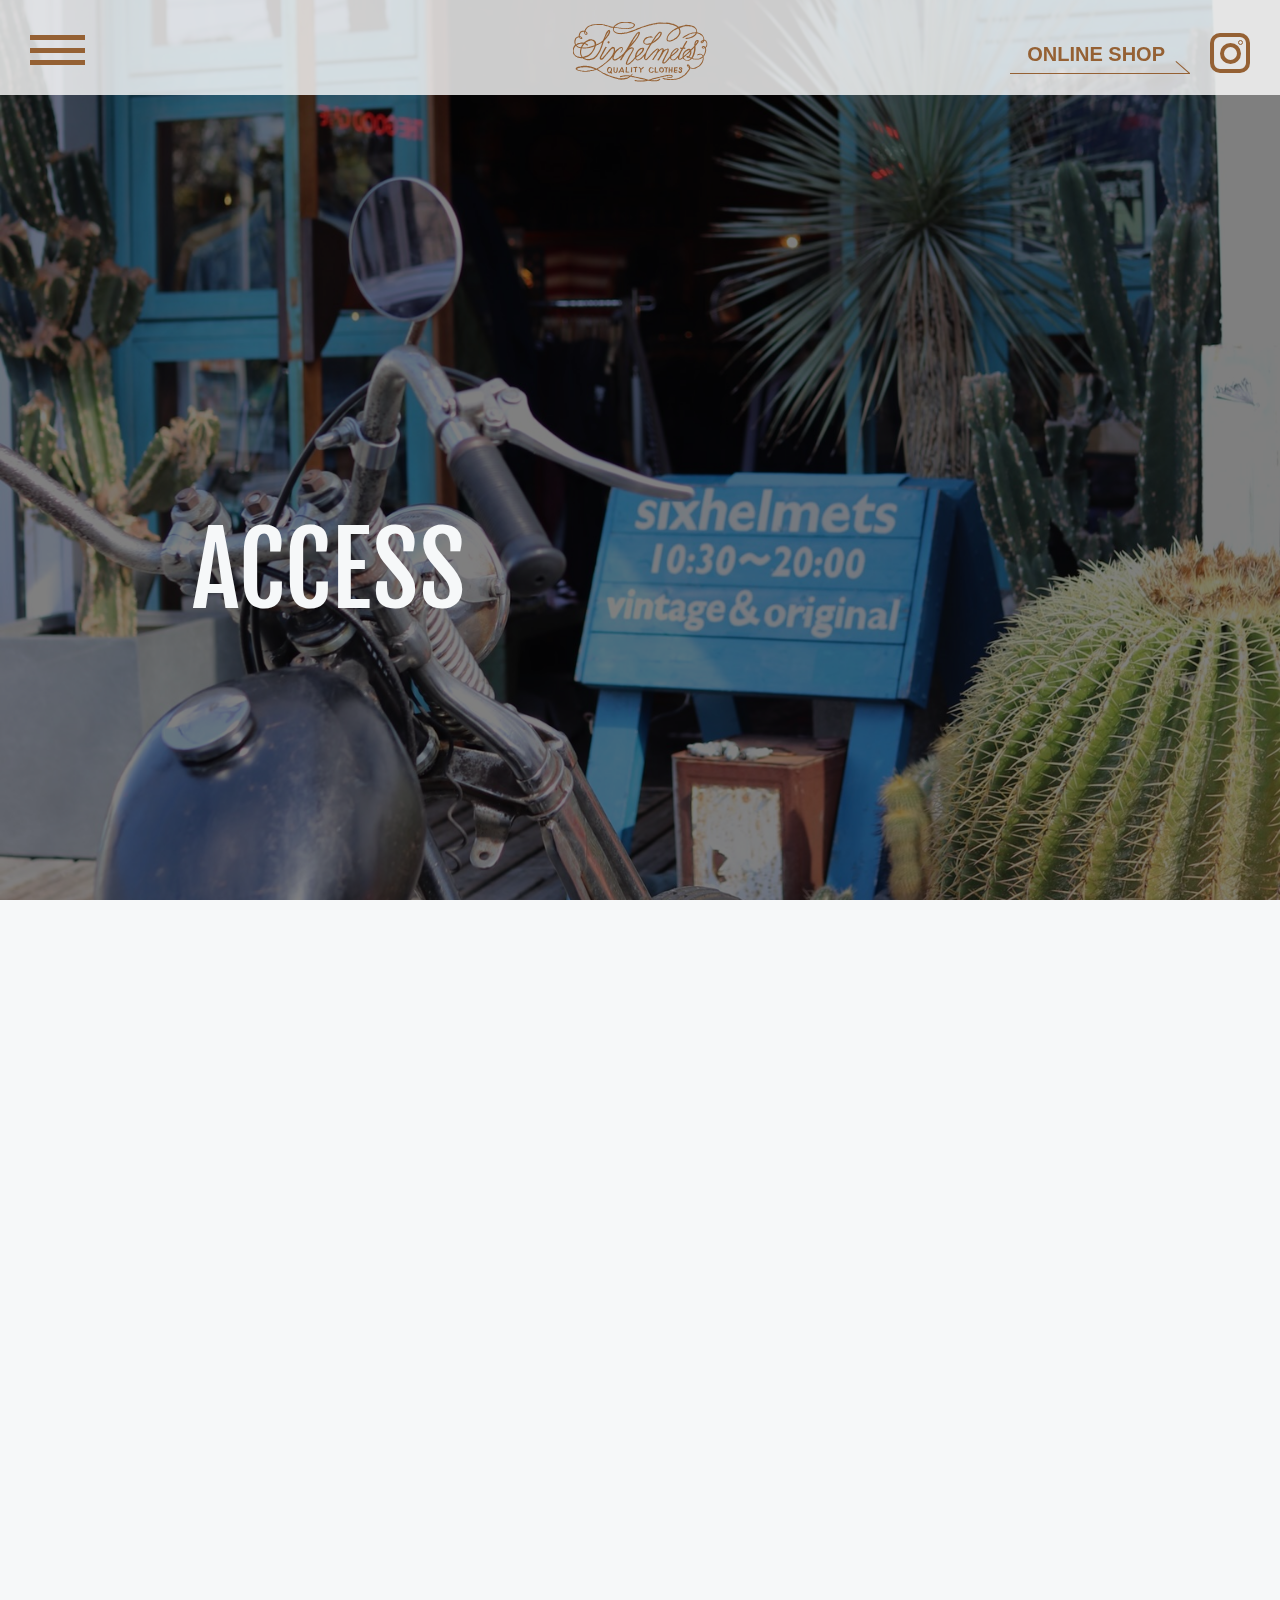
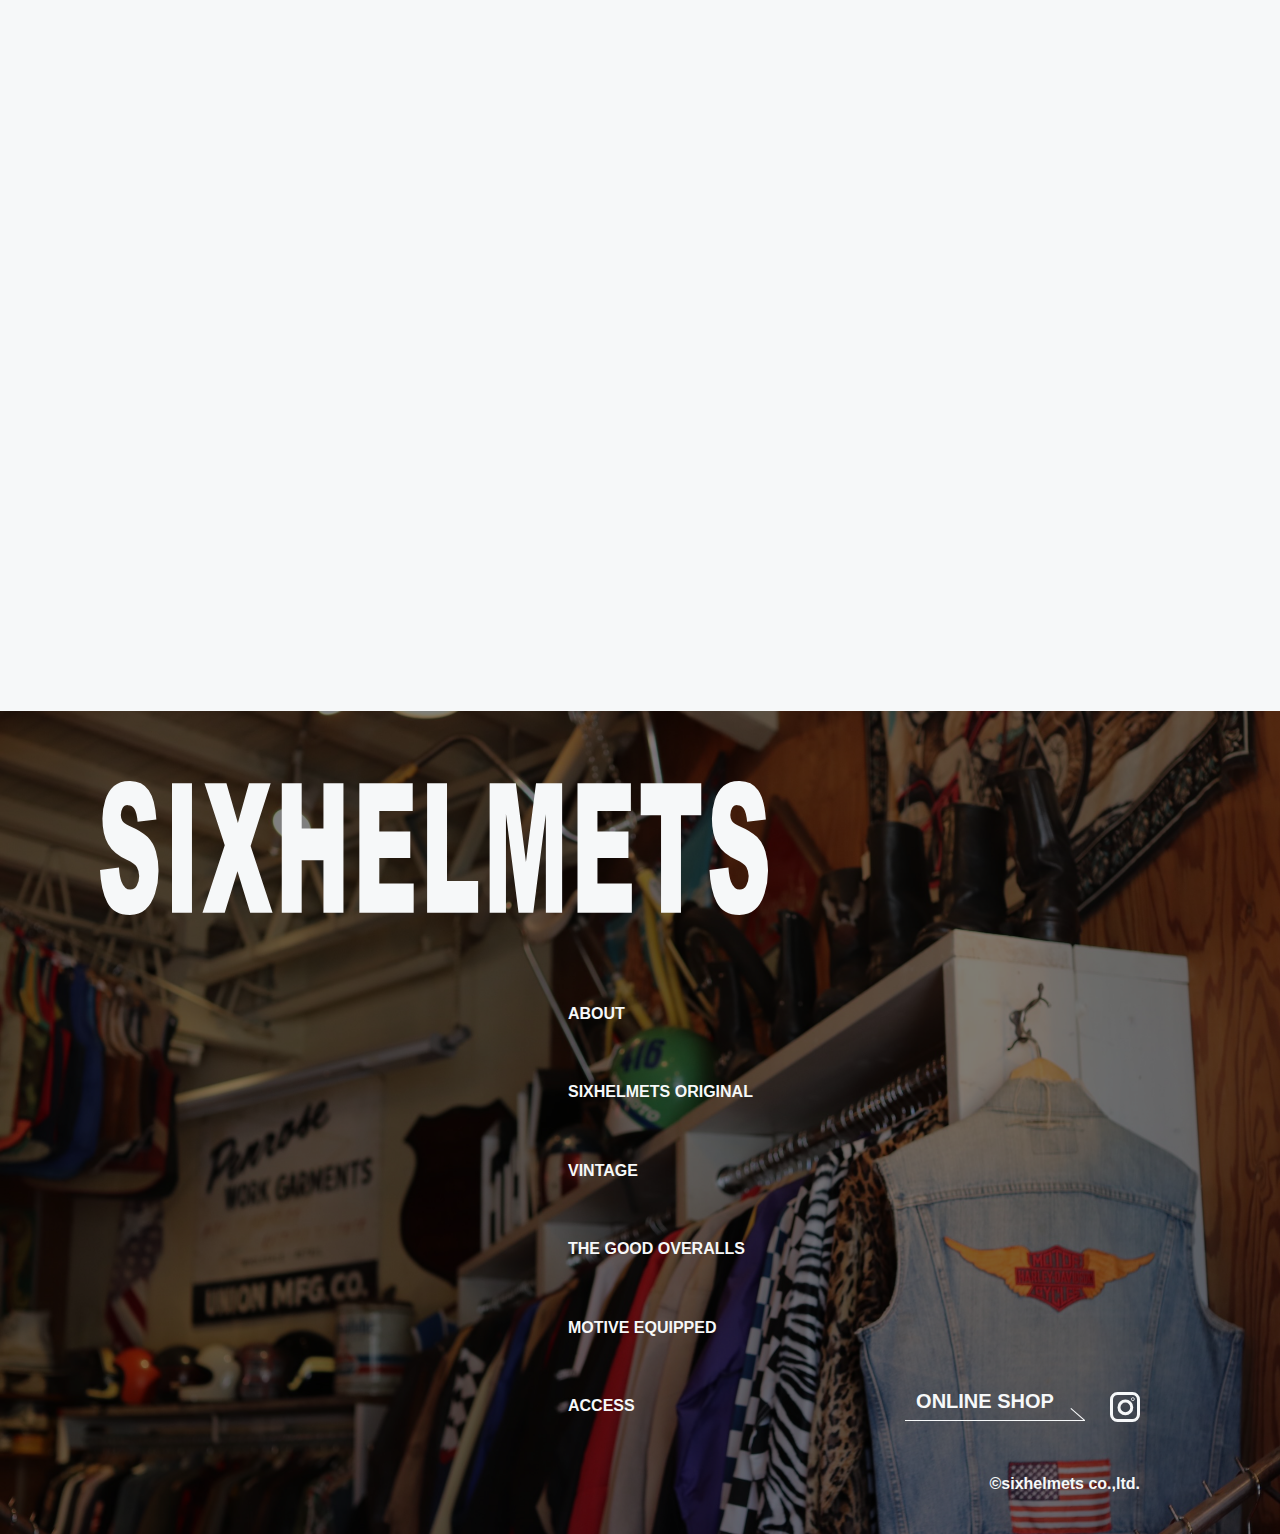
<file: access/index.html>
<!DOCTYPE html>
<html lang="ja">

<head prefix="og: http://ogp.me/ns# website: http://ogp.me/ns/website#">
    <meta charset="UTF-8">
    <meta http-equiv="X-UA-Compatible" content="IE=edge">
    <meta name="viewport" content="width=device-width, initial-scale=1.0">
    <meta name="description"
        content="sixhelmetsは、モーターサイクルビンテージを中心とし、sixhelmetsオリジナル、THE GOOD OVERALLS、MOTIVE EQUIPPEDを展開している。ここには、全国からビンテージウェアや、ビンテージモーターサイクルフリークが集う。">
    <meta name="twitter:card" content="summary_large_image">
    <meta name="twitter:site" content="@sixhelmets">
    <meta name="twitter:image" content="https://sixhelmets.com/assets/image/og_image.jpg">
    <meta property="og:url" content="https://sixhelmets.com">
    <meta property="og:title" content="SIXHELMETS CO.,LTD.">
    <meta property="og:description"
        content="sixhelmetsは、モーターサイクルビンテージを中心とし、sixhelmetsオリジナル、THE GOOD OVERALLS、MOTIVE EQUIPPEDを展開している。ここには、全国からビンテージウェアや、ビンテージモーターサイクルフリークが集う。">
    <meta property="og:image" content="https://sixhelmets.com/assets/image/og_image.jpg">
    <meta property="og:type" content="website">
    <meta property="og:site_name" content="SIXHELMETS CO.,LTD.">
    <meta property="og:locale" content="ja_JP">
    <link rel="canonical" href="https://sixhelmets.com/access/">
    <link rel="icon" href="../favicon.ico">
    <link rel="apple-touch-icon" type="image/png" href="../assets/image/apple-tuoch-icon.png">
    <title>access - sixhelmets quality clothes</title>
    <link rel="stylesheet" href="../assets/css/reset.css">
    <link rel="stylesheet" href="../assets/css/common.min.css">
    <link rel="stylesheet" href="../assets/css/access.min.css">
    <link rel="preload" href="../assets/image/accsess_top-image.jpeg" as="image">
    <!-- Google tag (gtag.js) -->
    <script async src="https://www.googletagmanager.com/gtag/js?id=G-LQ68F6N0RT"></script>
    <script>
        window.dataLayer = window.dataLayer || [];
        function gtag() { dataLayer.push(arguments); }
        gtag('js', new Date());

        gtag('config', 'G-LQ68F6N0RT');
    </script>
</head>

<body>
    <header class="header">
        <div id="hamburger" class="hamburger"><span></span><span></span><span></span></div>
        <h1 class="topLogo"><a href="/"><img class="topLogo_img" src="../assets/image/sixhelmets-quality-clothes.svg"
                    alt="sixhelmets-quality-clothes"></a></h1>
        <nav id="globalMenu" class="globalMenu">
            <div class="nav_backgroundImage">
                <div class="nav_backgroundImage_filter">
                    <ul>
                        <li><a href="/about">about</a></li>
                        <li><a href="/original">sixhelmets original</a></li>
                        <li><a href="/vintage">vintage</a></li>
                        <li><a href="/denim">the good overalls</a></li>
                        <li><a href="/tool">motive equipped</a></li>
                        <li><a href="/access">access</a></li>
                    </ul>
                </div>
            </div>
        </nav>
        <ul class="headerLink_container">
            <li><a href="https://sixhelmets1206.ocnk.net/" target="_blank" rel="noopener noreferrer">online shop</a>
            </li>
            <li><a href="https://www.instagram.com/sixhelmets_tsuda/" target="_blank" rel="noopener noreferrer"><img
                        class="header_instagramIcon" src="../assets/image/instagram_icon.svg" alt="インスタグラムのアイコン"></a>
            </li>
        </ul>
    </header>
    <div class="backgroundLogo"><img src="../assets/image/sixhelmets-quality-clothes.svg"
            alt="sixhelmets quality clothes">
    </div>
    <main>
        <section class="sectionTop">
            <div class="sectionTop_backgroundImage">
                <div class="sectionTop_backgroundImage_filter">
                    <h2 class="load-function">access</h2>
                </div>
            </div>
        </section>
        <section class="section-address">
            <h2 class="animation-target">SIXHELMETS CO.,LTD.</h2>
            <address class="animation-target">大阪府吹田市江の木町30番23号1F<br>
                080-3849-0625 (Tsuda)
            </address>
            <p class="animation-target">OPEN：10:30~20:00 (Thursday close)</p>
            <div class="map animation-target"><iframe
                    src="https://www.google.com/maps/embed?pb=!1m18!1m12!1m3!1d3278.1103607232767!2d135.49007641579314!3d34.75281268793209!2m3!1f0!2f0!3f0!3m2!1i1024!2i768!4f13.1!3m3!1m2!1s0x6000e4f8cd423607%3A0x566d81151110229d!2ssixhelmets!5e0!3m2!1sja!2sjp!4v1667300434019!5m2!1sja!2sjp"
                    allowfullscreen="" loading="lazy" referrerpolicy="no-referrer-when-downgrade"></iframe></div>
        </section>
    </main>
    <footer class="footer">
        <div class="footer_backgroundImage">
            <div class="footer_backgroundImage_filter">
                <div class="footer_flexContainer">
                    <div class="footer_nav_container">
                        <a href="/">
                            <h2><img src="../assets/image/sixhelmets_footer.svg" alt="sixhelmets"></h2>
                        </a>
                        <nav>
                            <ul>
                                <li><a href="/about">about</a></li>
                                <li><a href="/original">sixhelmets original</a></li>
                                <li><a href="/vintage">vintage</a></li>
                                <li><a href="/denim">the good overalls</a></li>
                                <li><a href="/tool">motive equipped</a></li>
                                <li><a href="/access">access</a></li>
                            </ul>
                        </nav>
                    </div>
                    <ul class="footerLink_wrapper">
                        <li><a href="https://sixhelmets1206.ocnk.net/" target="_blank" rel="noopener noreferrer">online
                                shop</a></li>
                        <li><a href="https://www.instagram.com/sixhelmets_tsuda/" target="_blank"
                                rel="noopener noreferrer"><img src="../assets/image/instagram_icon_white.svg"
                                    alt="インスタグラムのアイコン"></a></li>
                    </ul>
                </div>
                <small>©︎sixhelmets co.,ltd.</small>
            </div>
        </div>
    </footer>
    <p id="topButton" class="topButton"></p>
    <p id="onlineShopButton" class="onlineShopButton">
        <a href="https://sixhelmets1206.ocnk.net/" target="_blank" rel="noopener noreferrer">online shop</a>
    </p>
    <script src="../assets/js/common.js"></script>
</body>

</html>
</file>
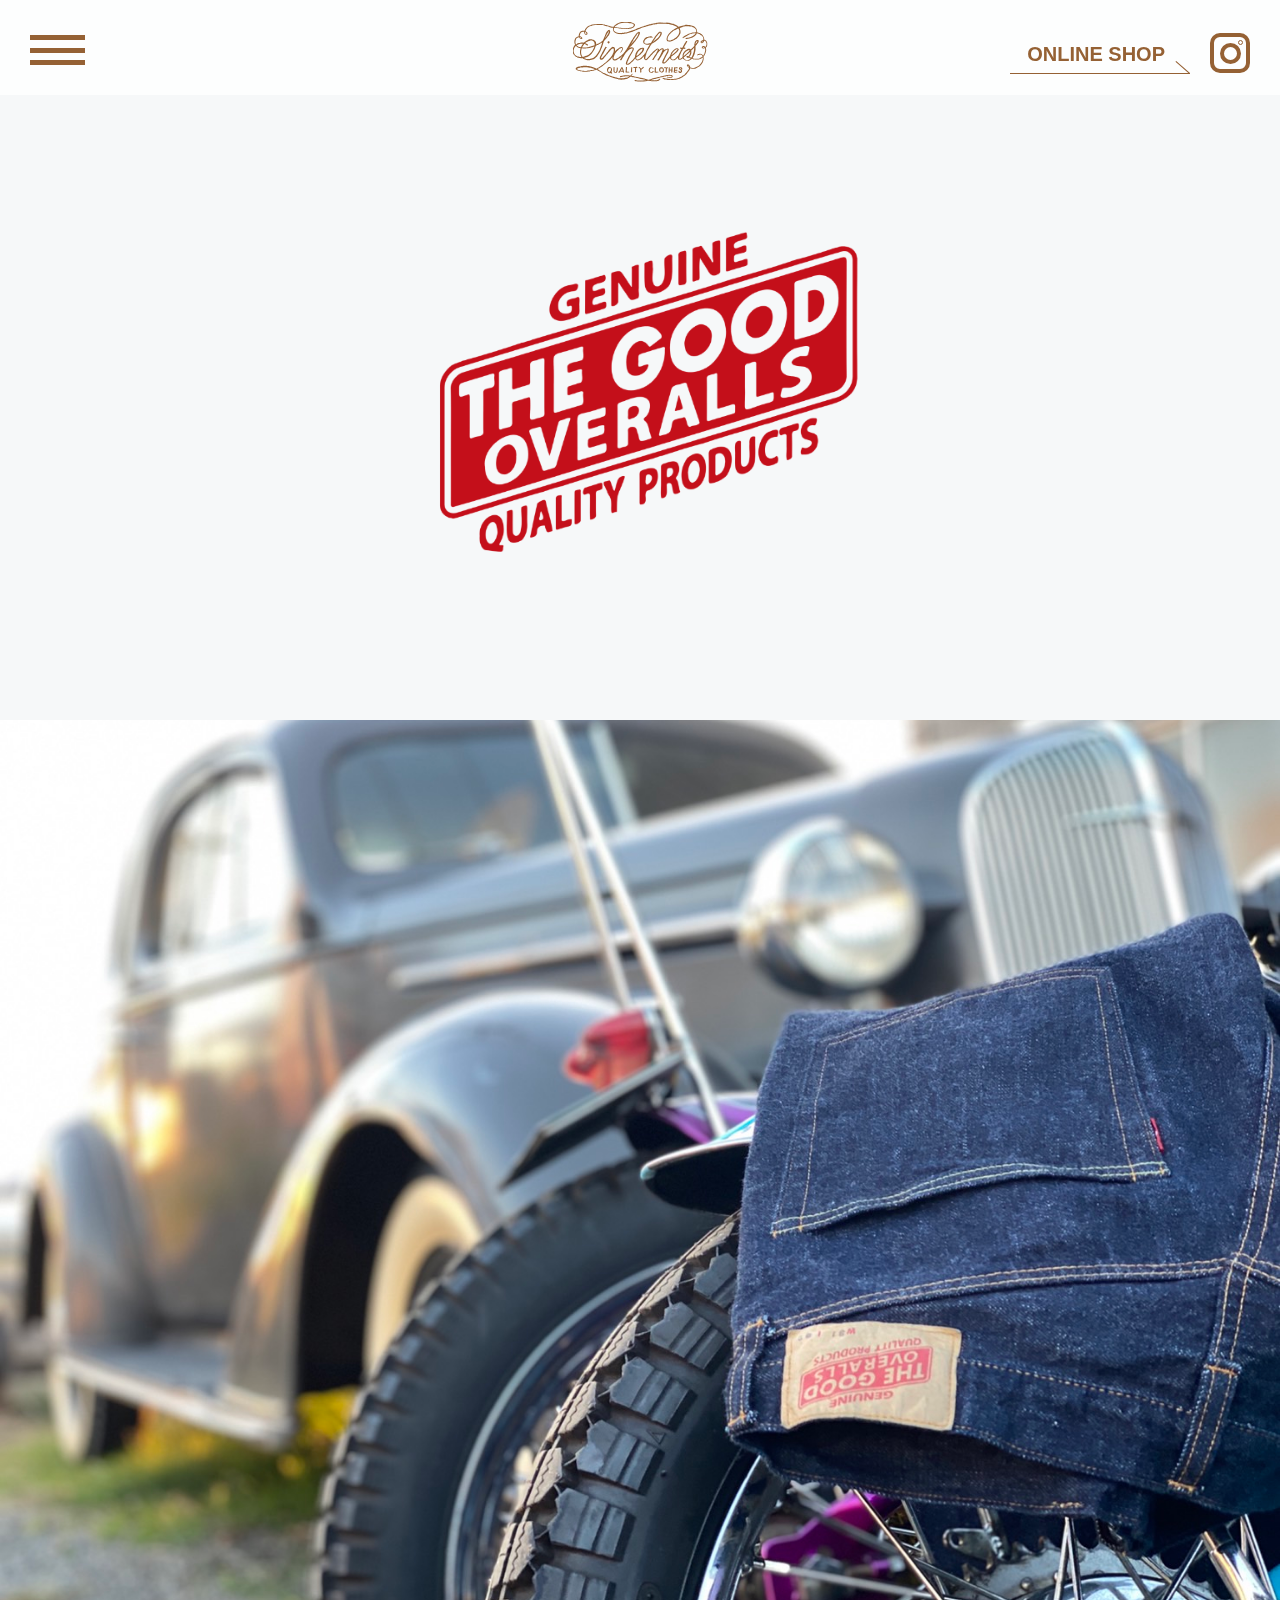
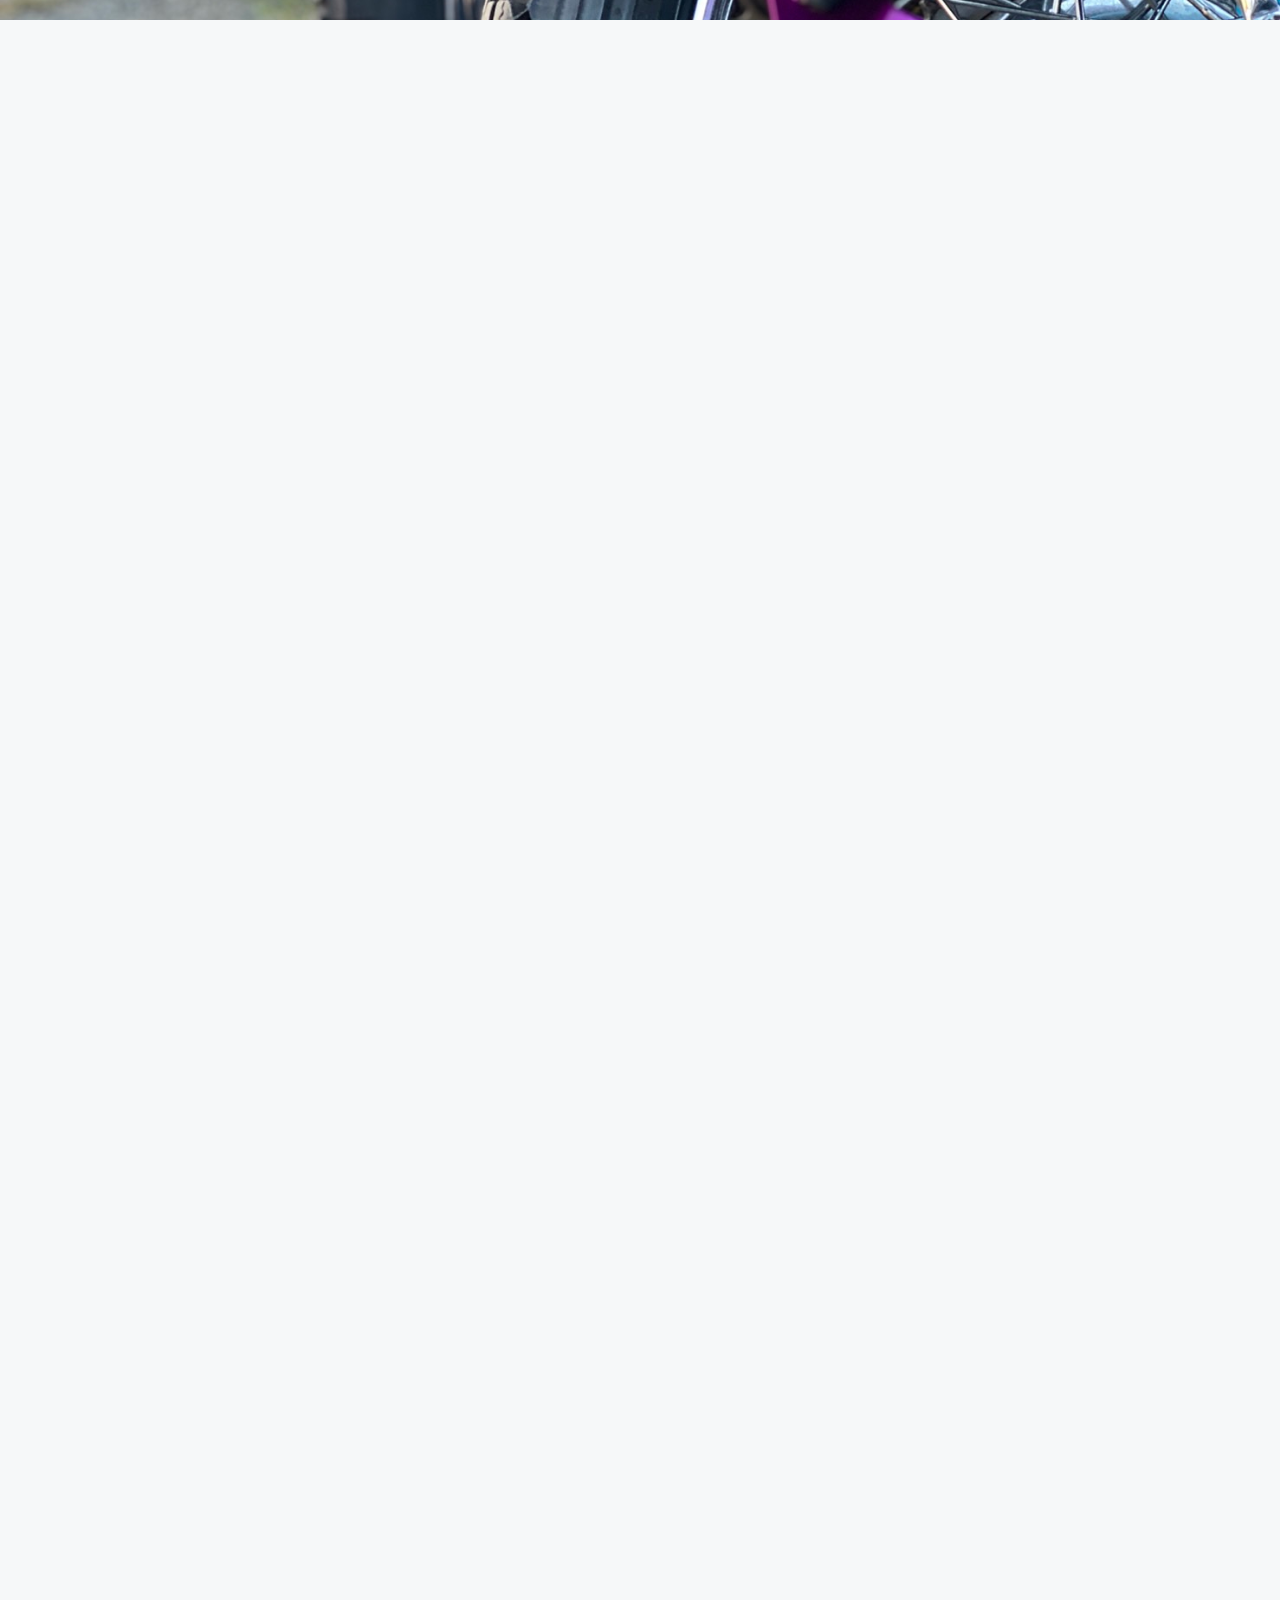
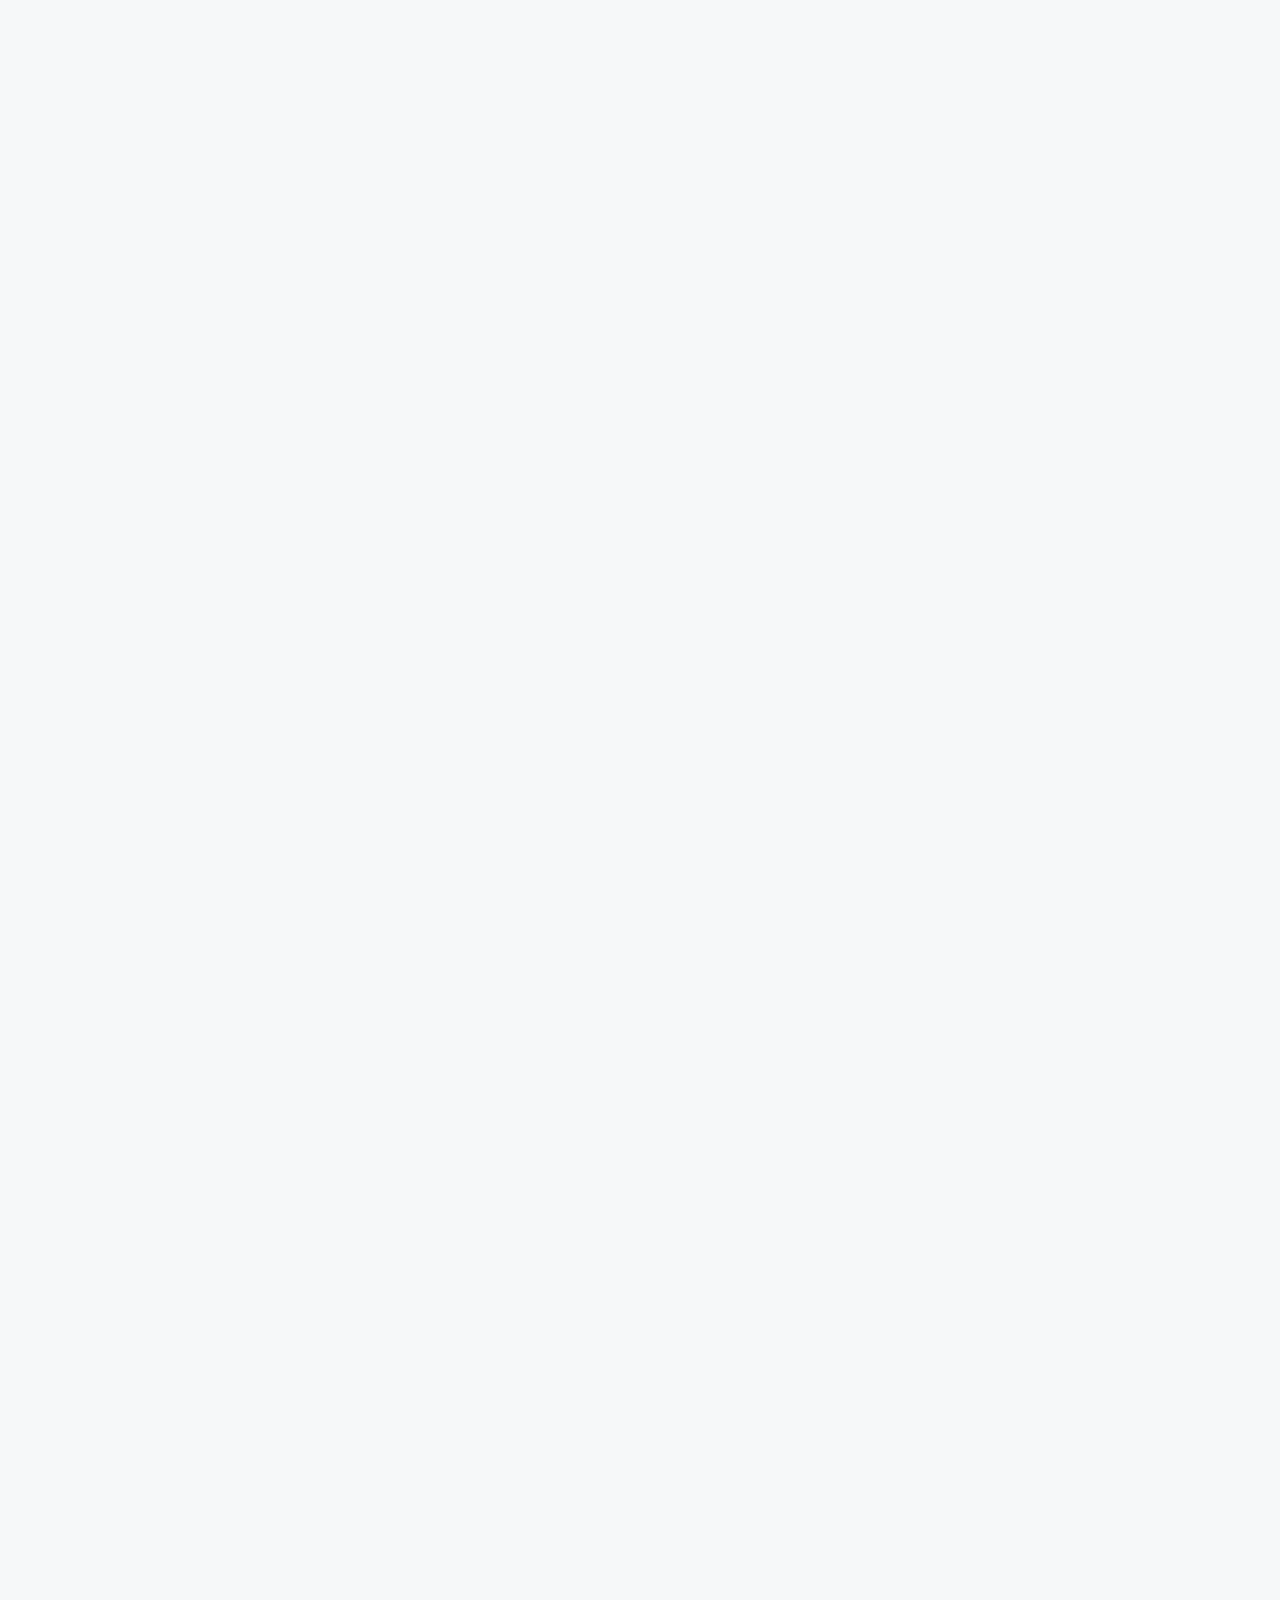
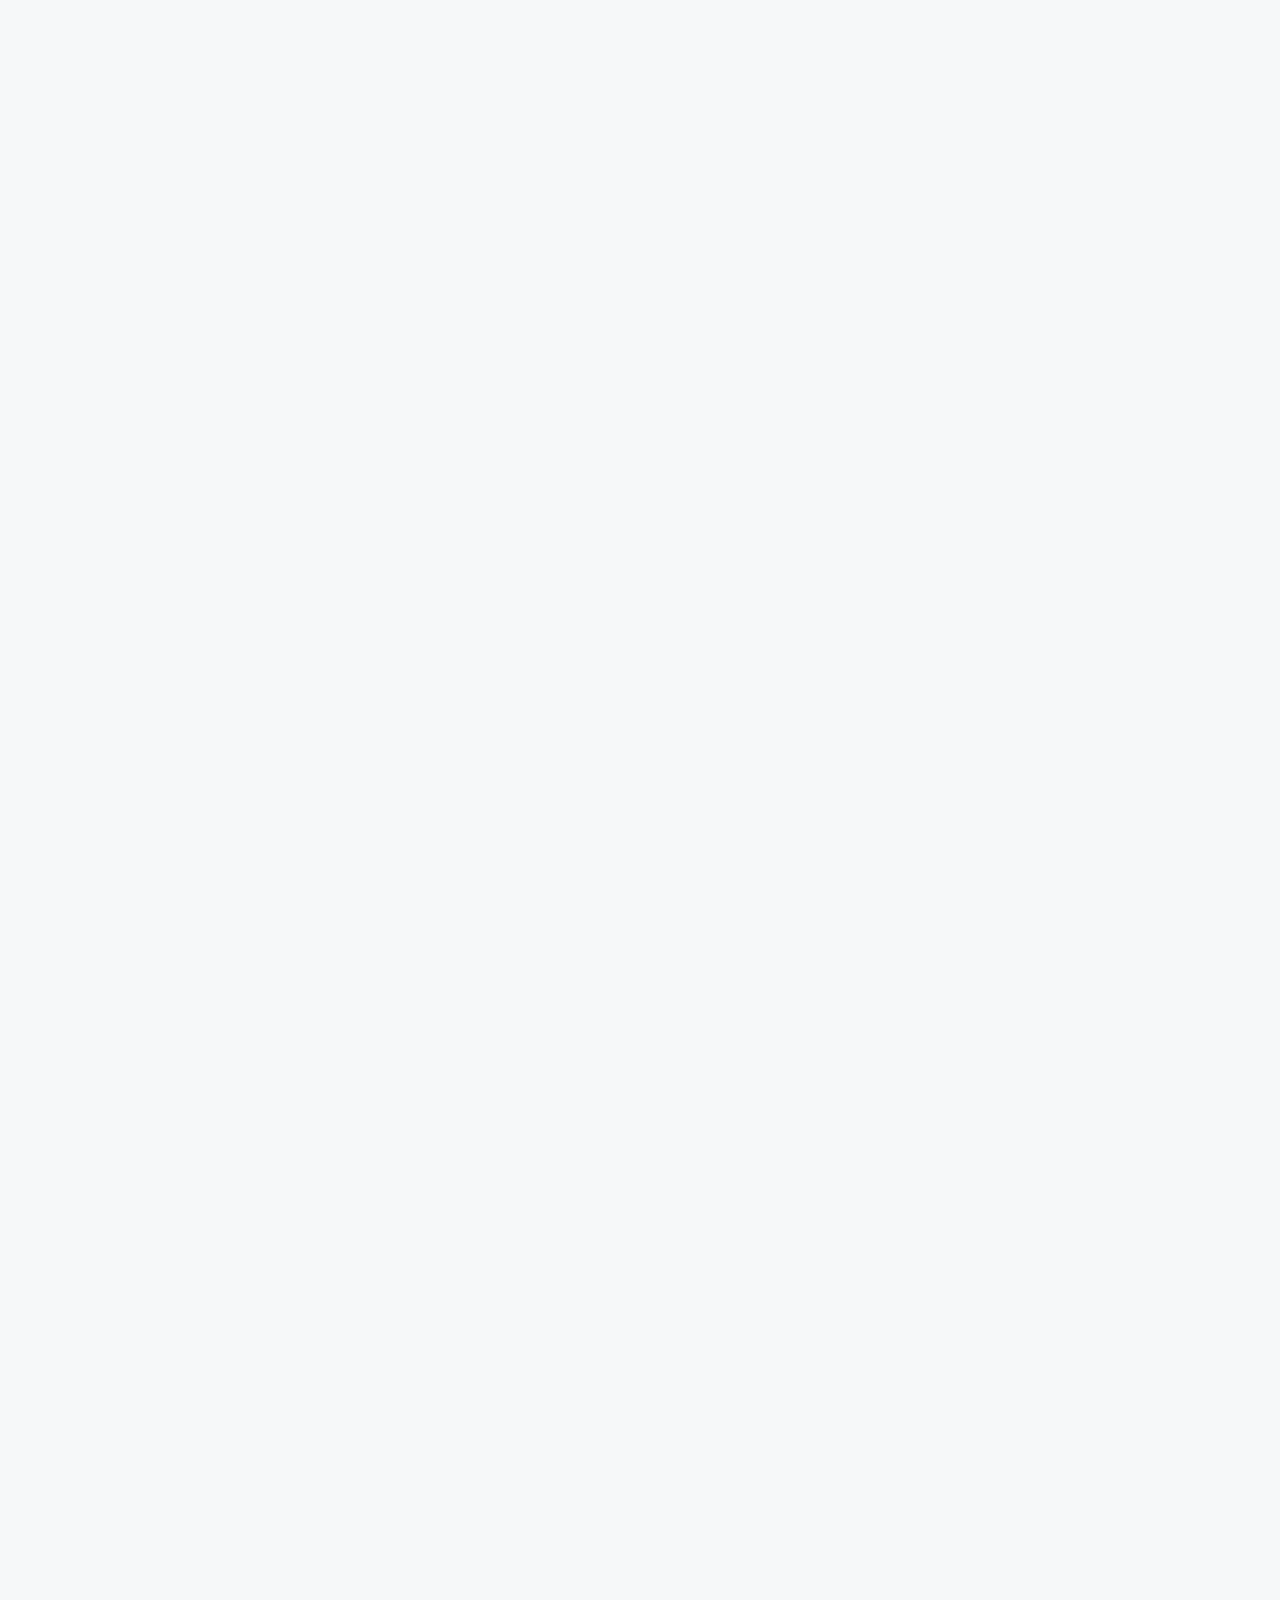
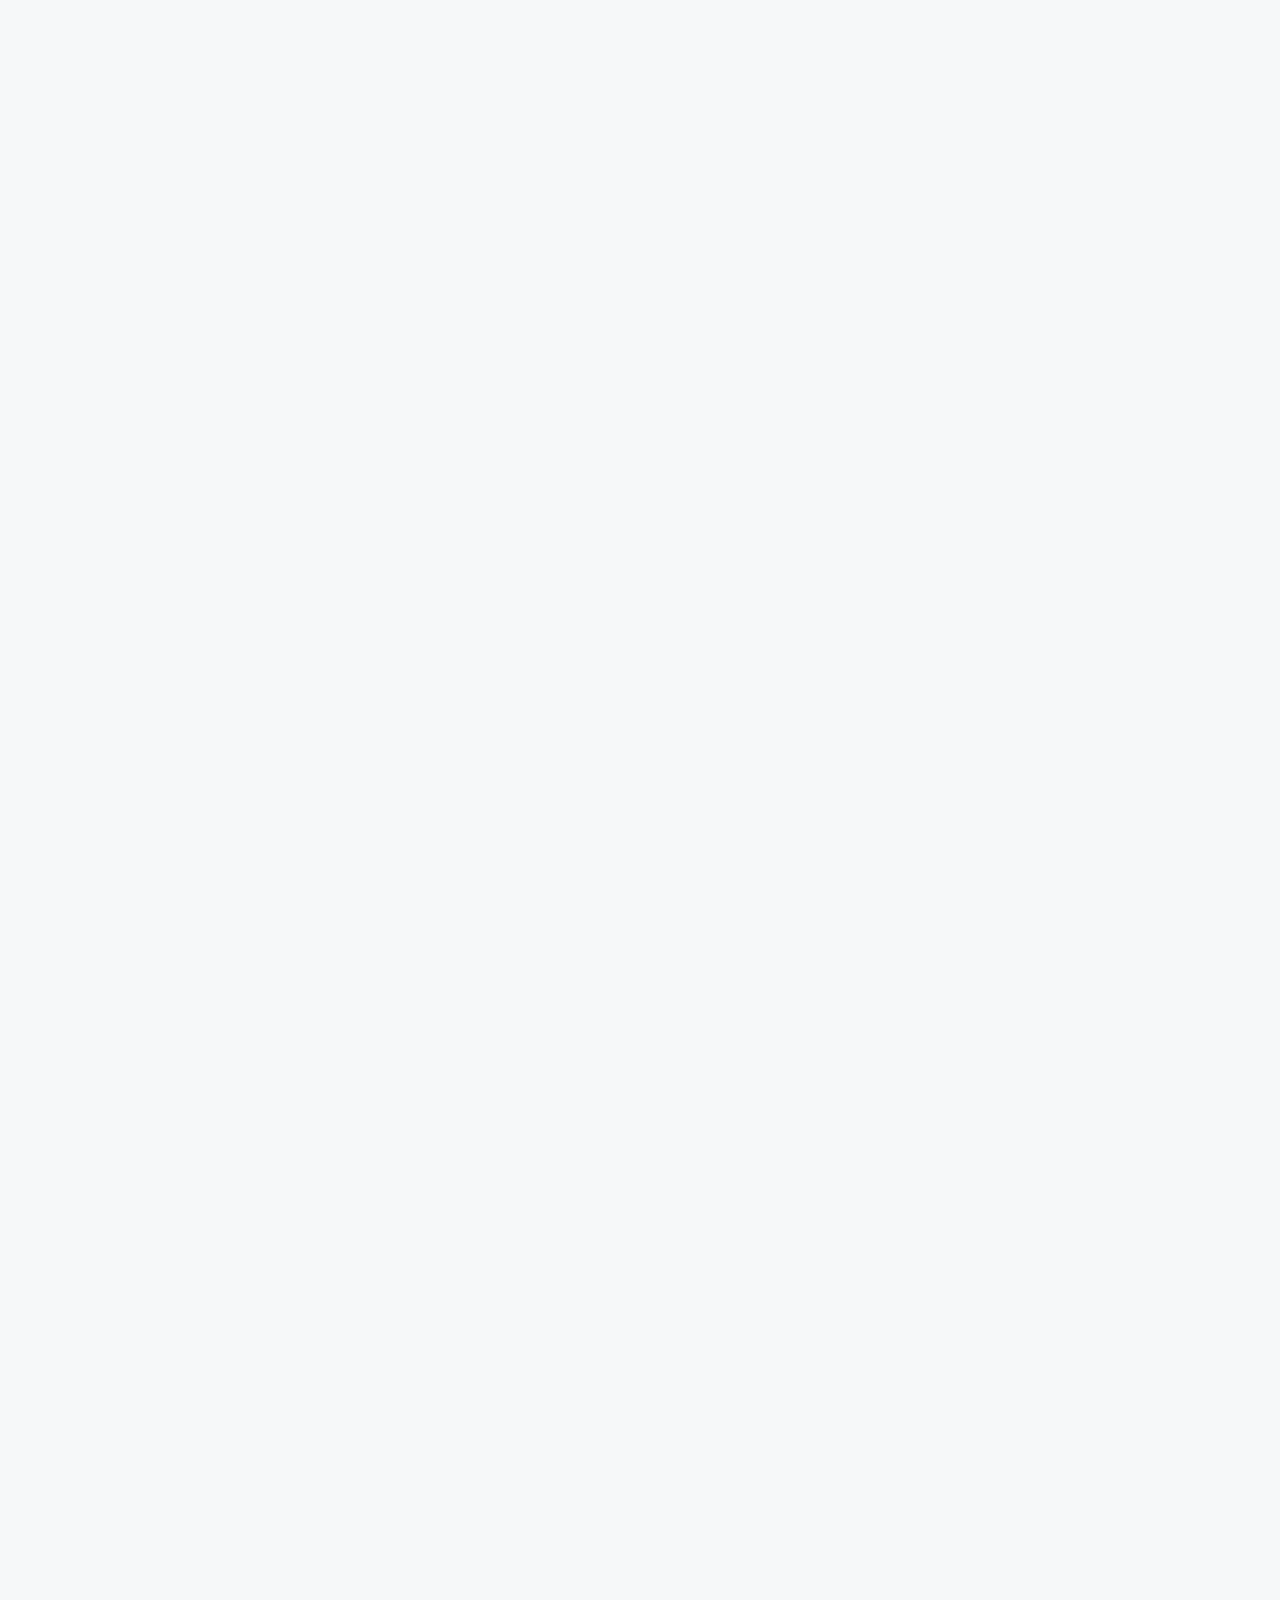
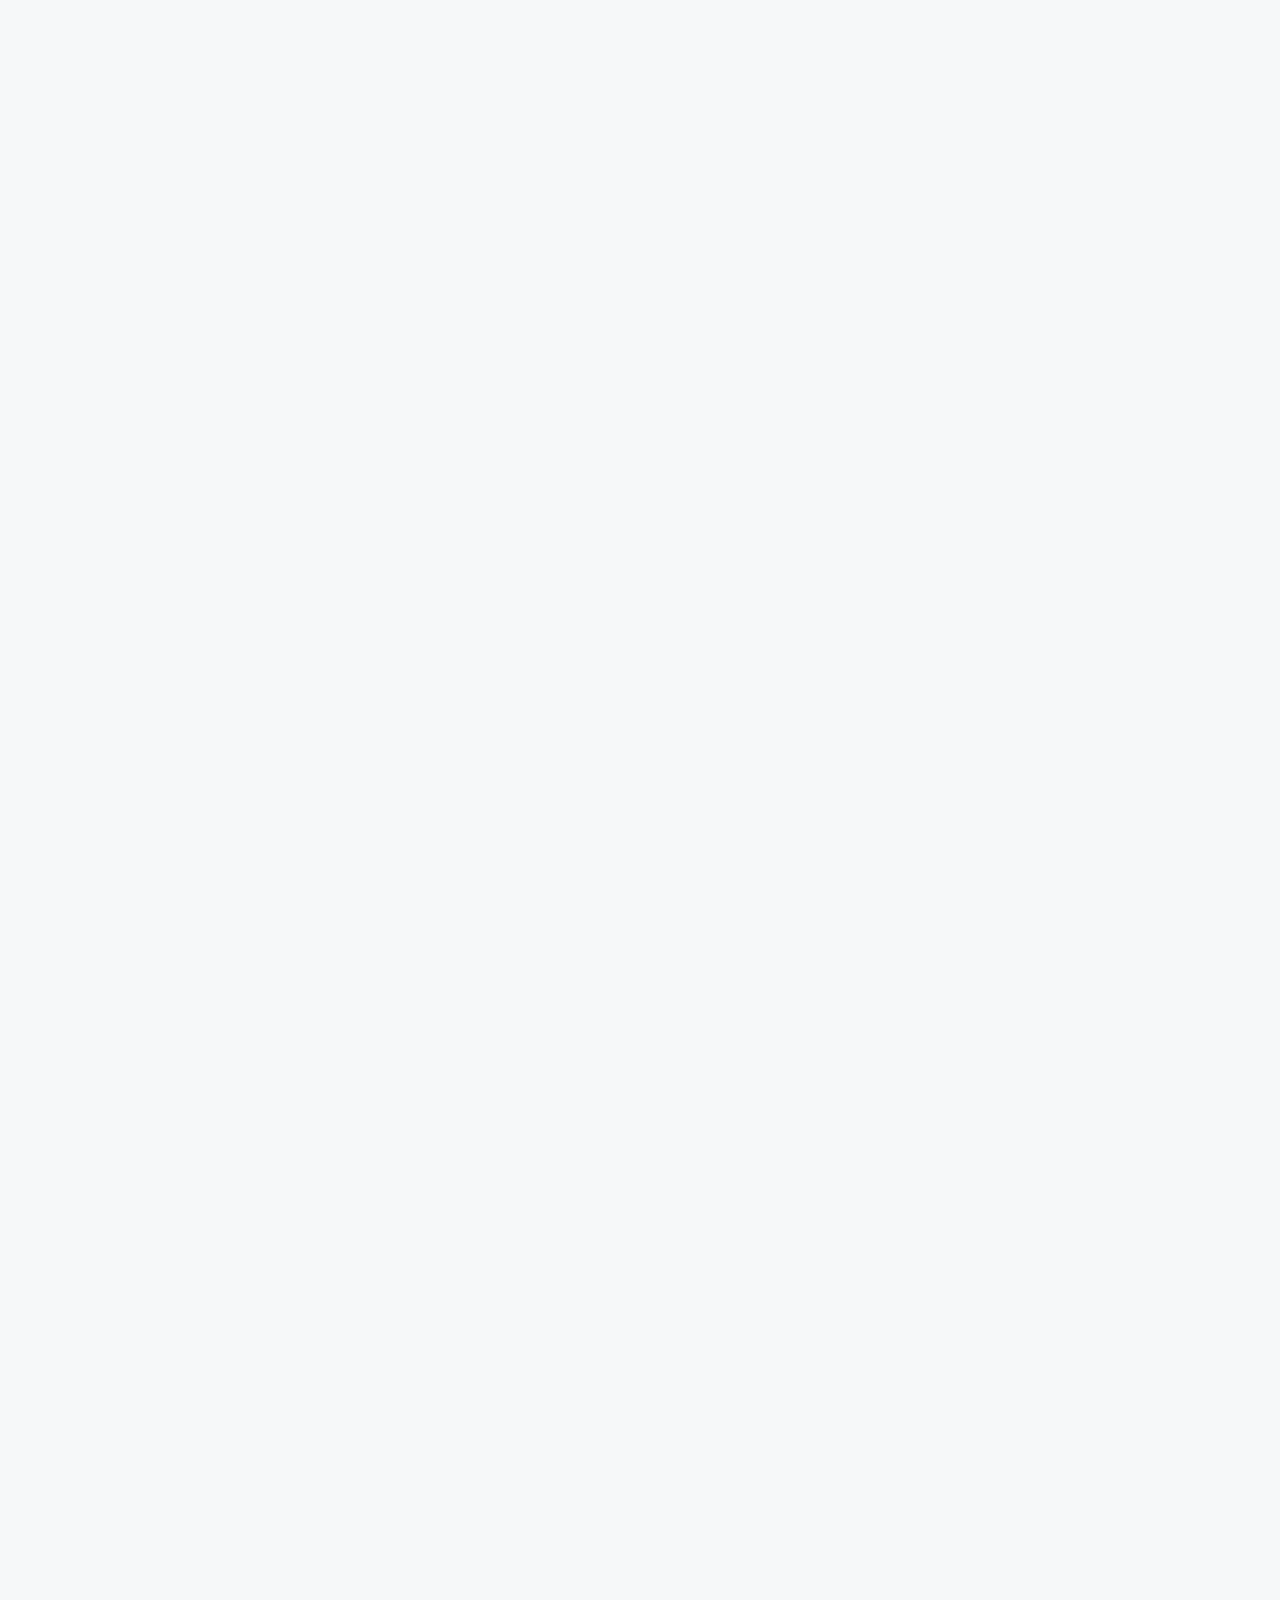
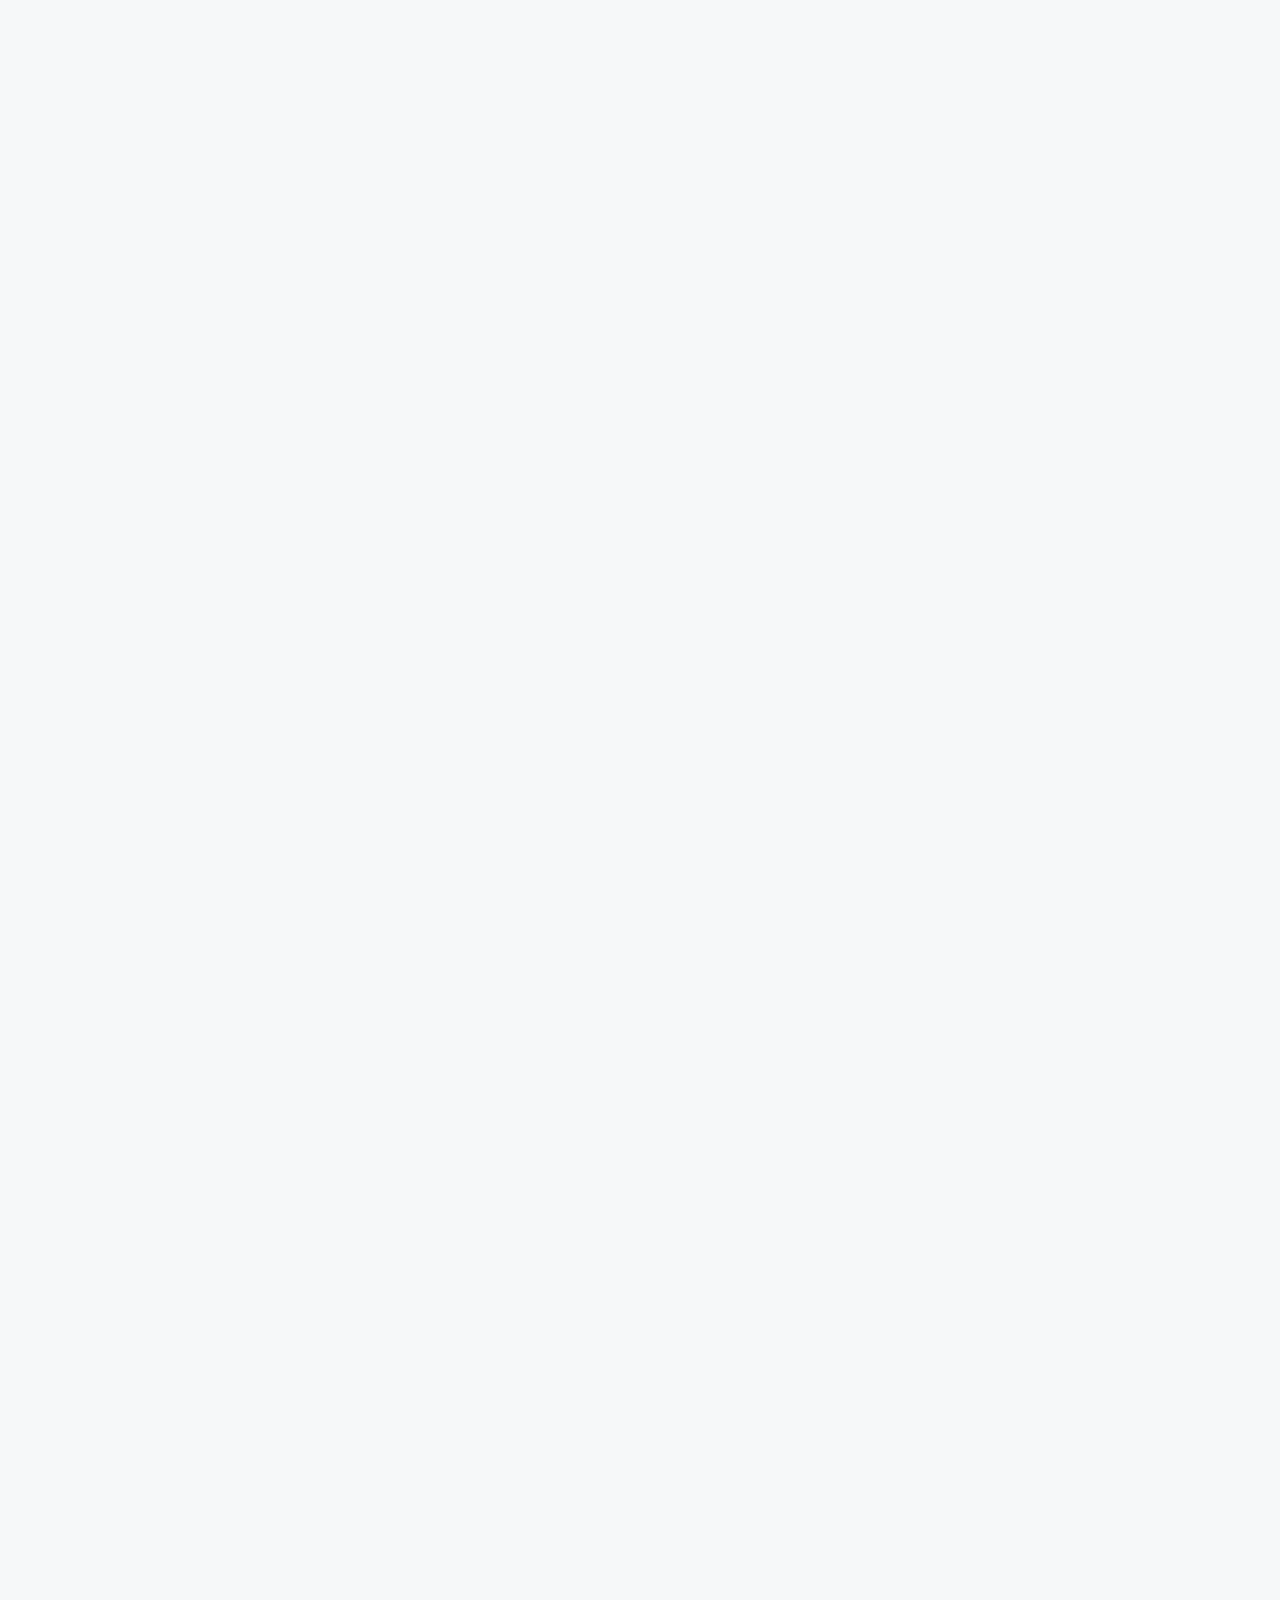
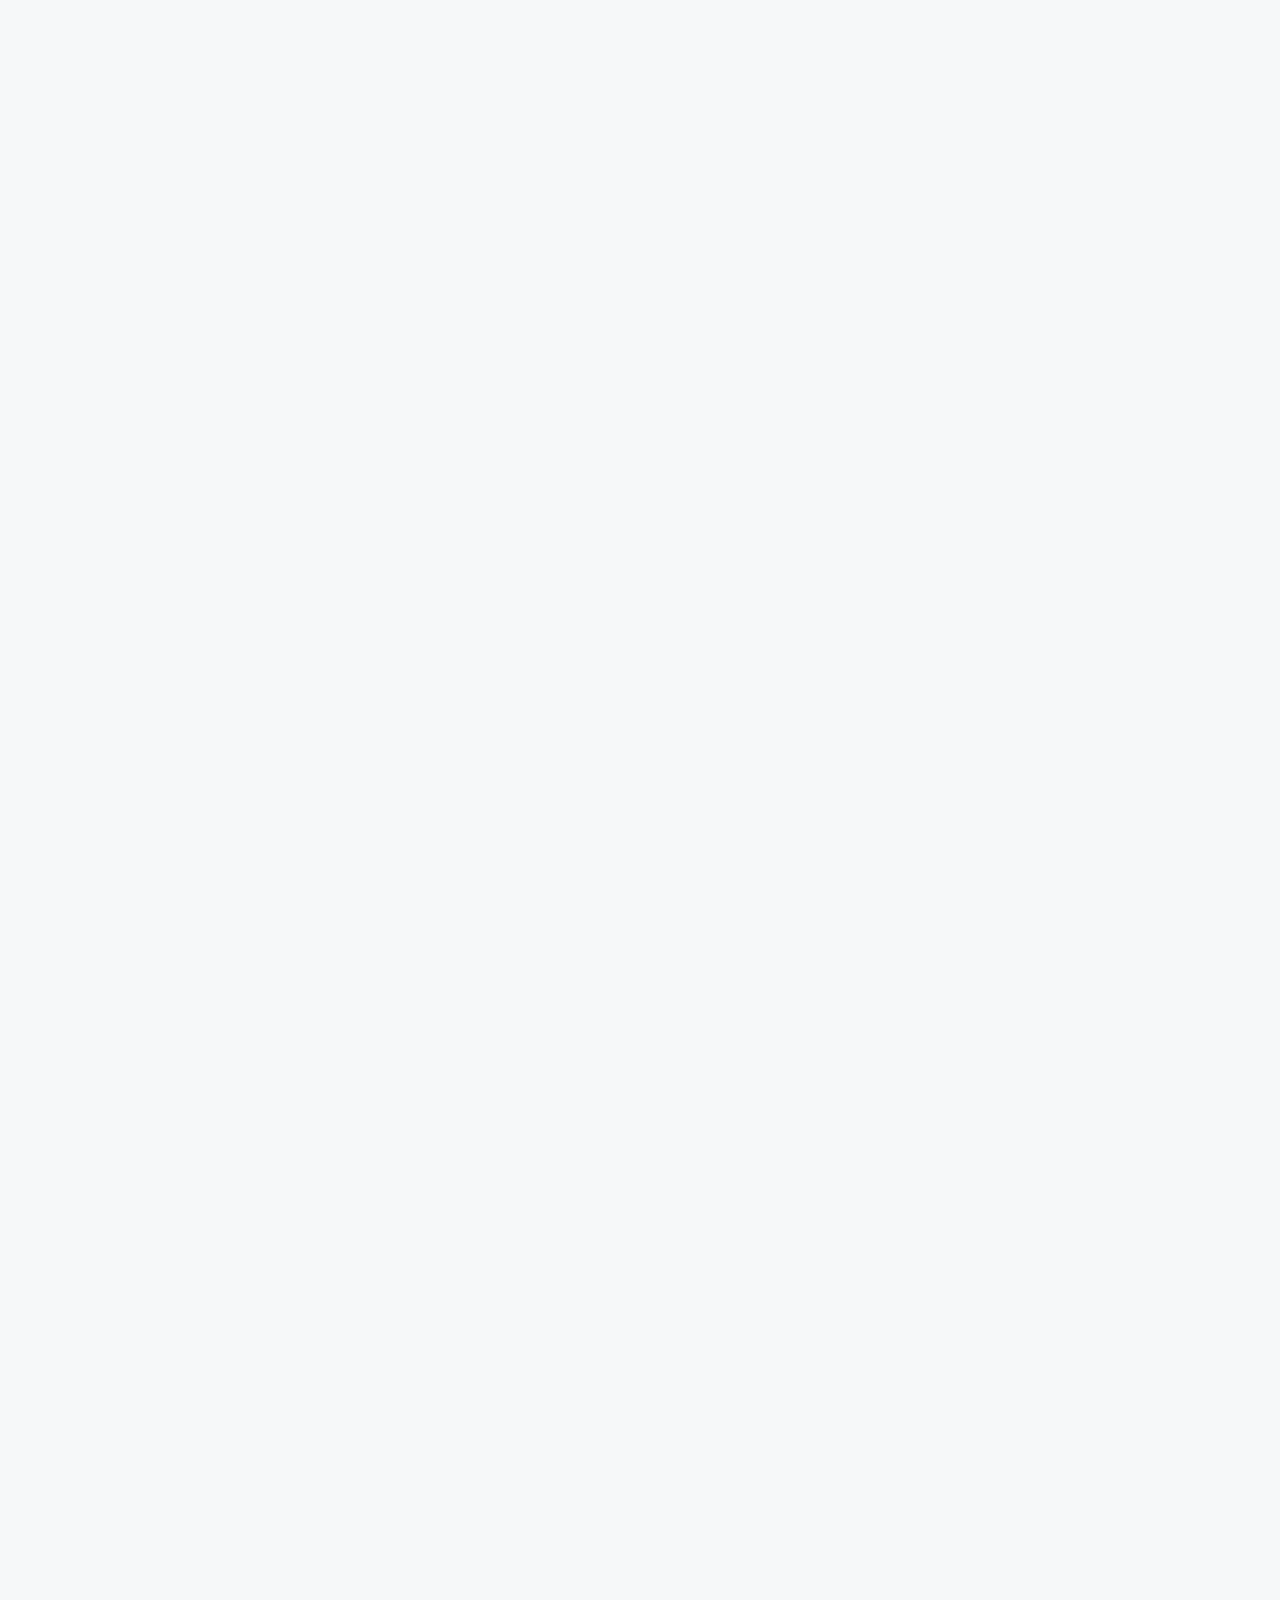
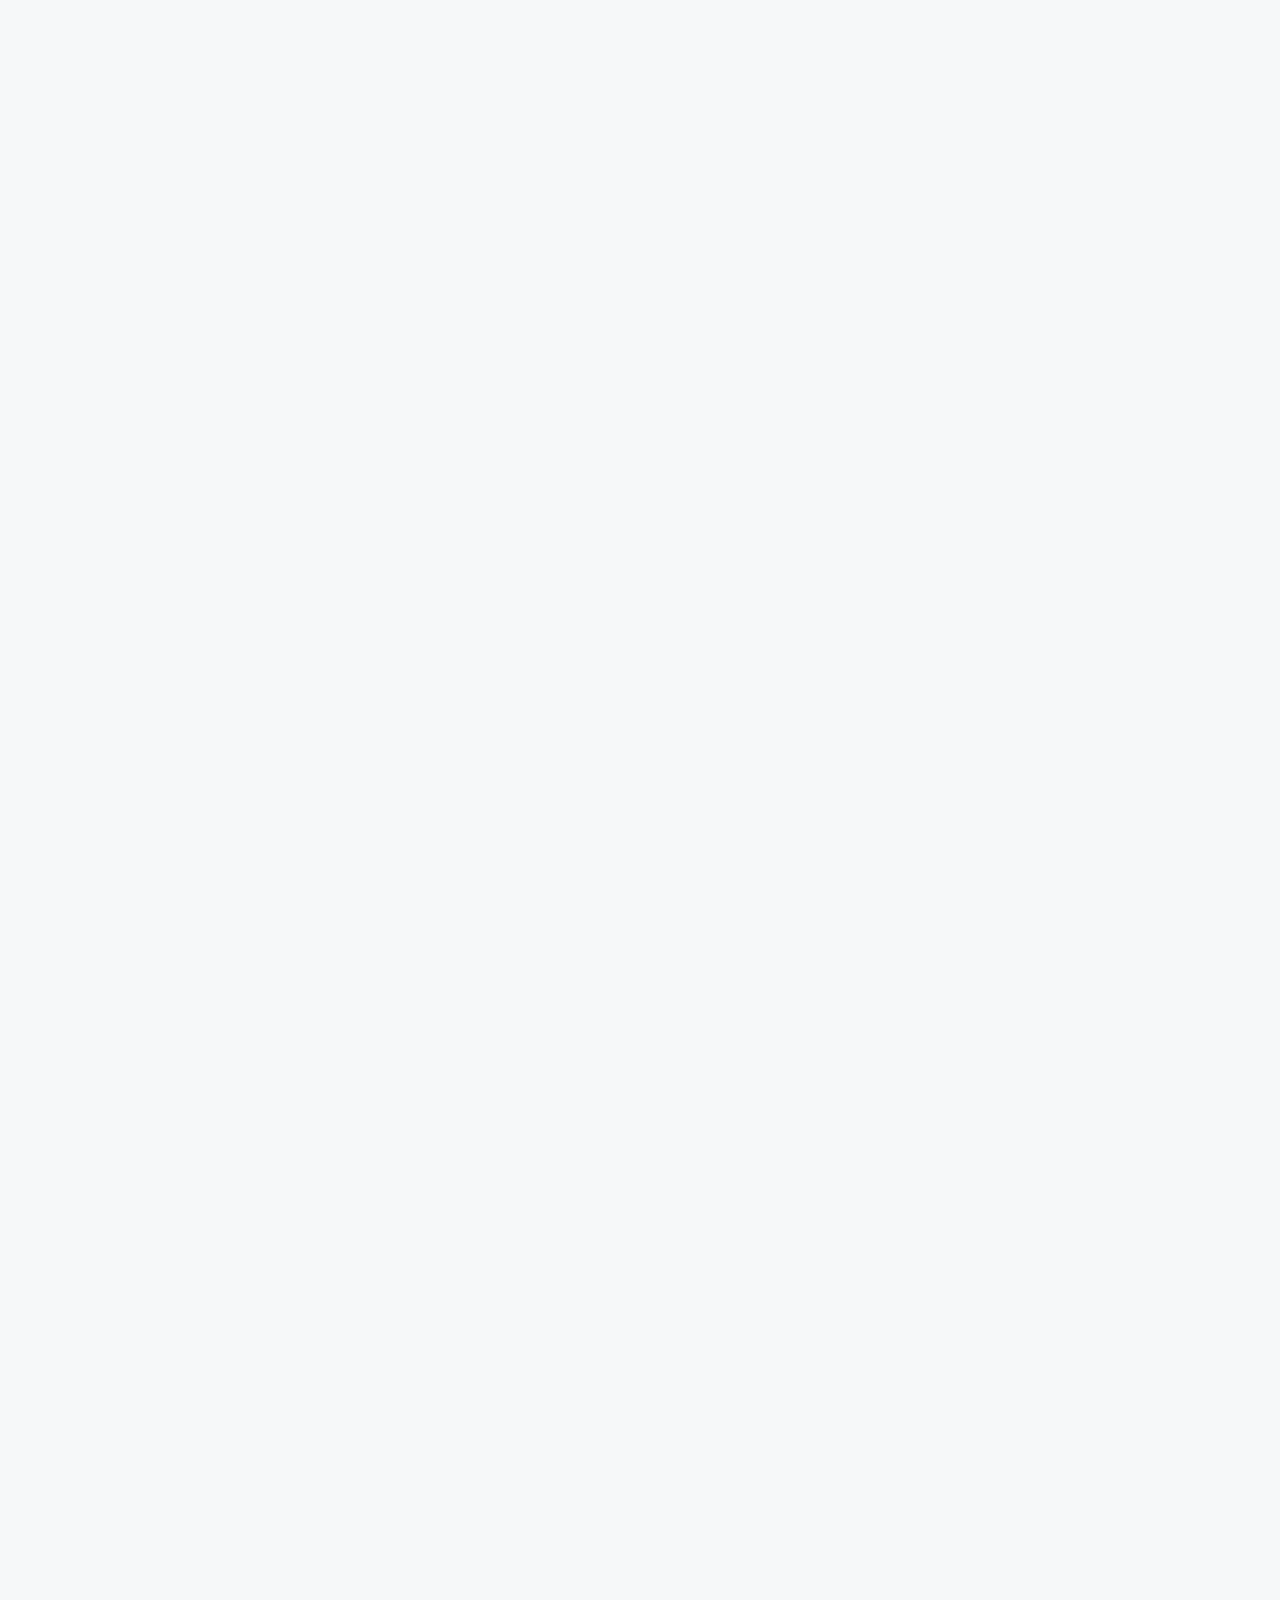
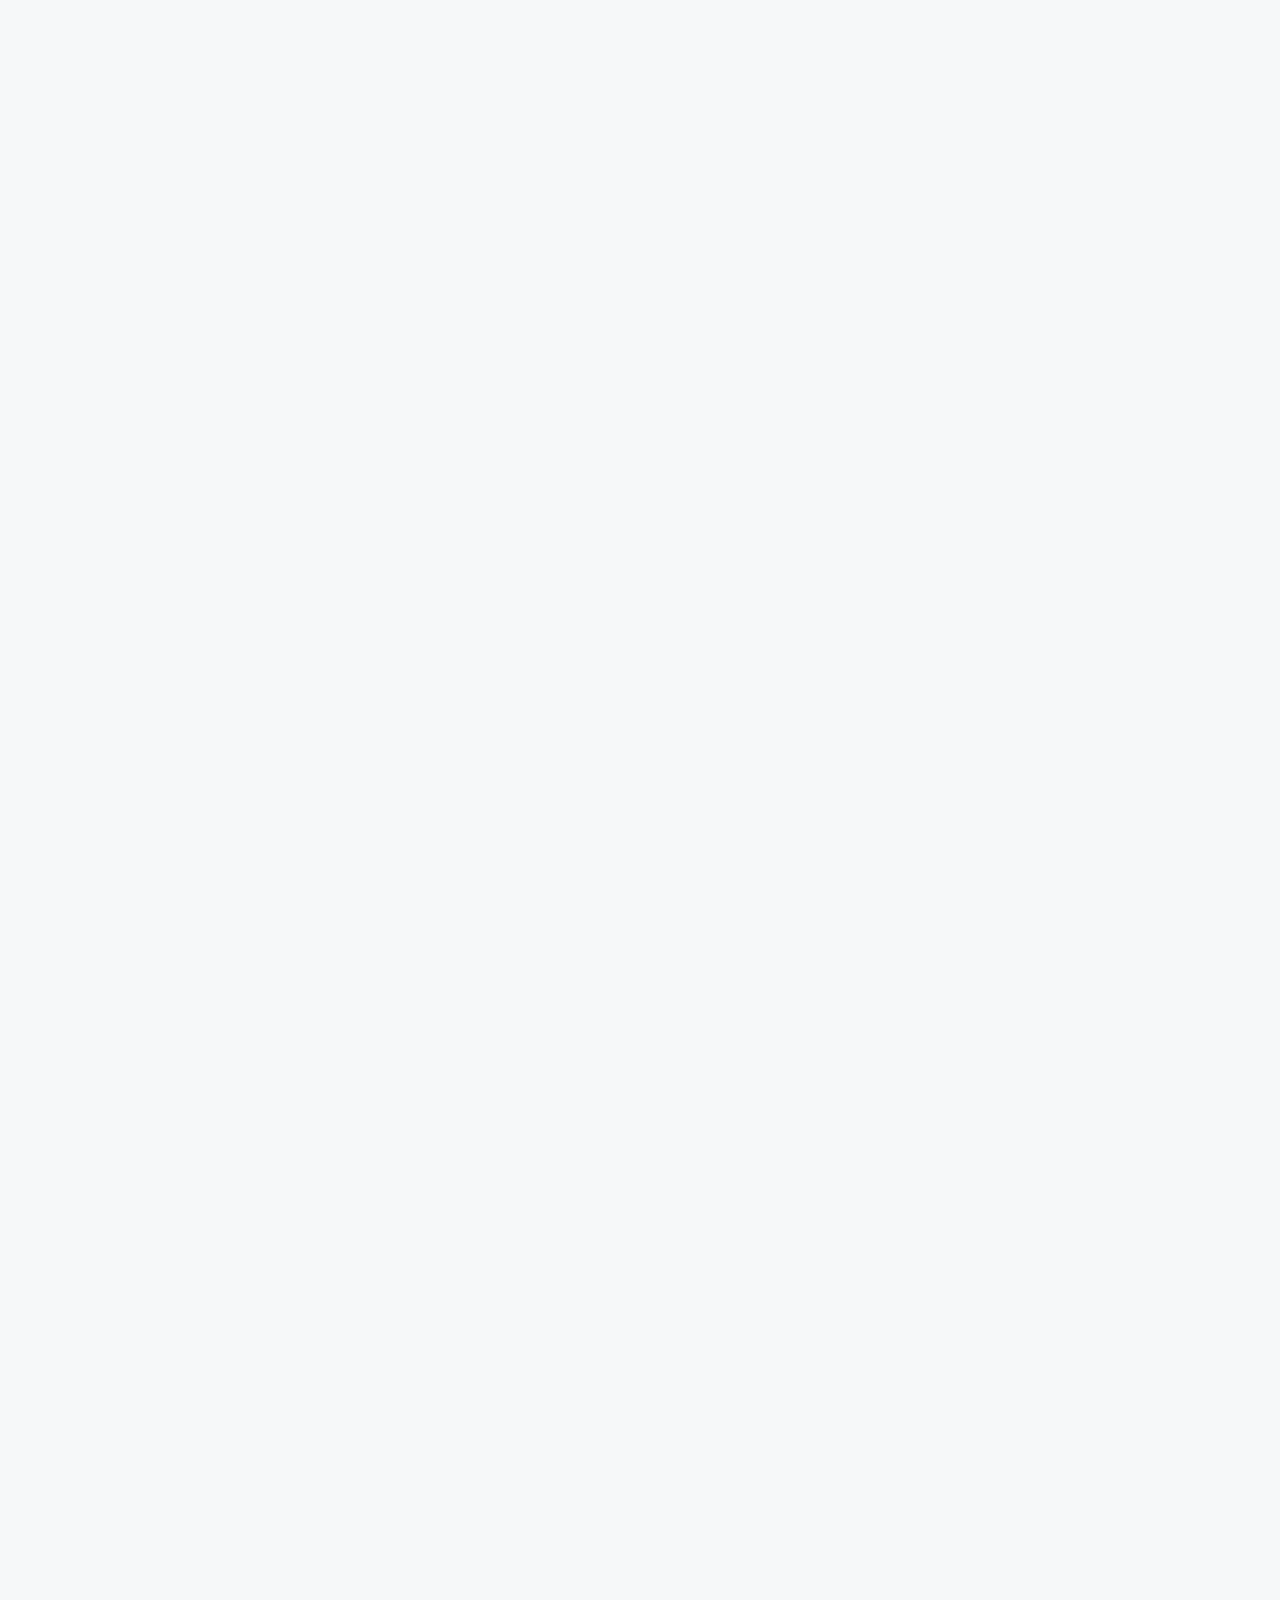
<file: denim/index.html>
<!DOCTYPE html>
<html lang="ja">

<head prefix="og: http://ogp.me/ns# website: http://ogp.me/ns/website#">
    <meta charset="UTF-8">
    <meta http-equiv="X-UA-Compatible" content="IE=edge">
    <meta name="viewport" content="width=device-width, initial-scale=1.0">
    <meta name="description"
        content="sixhelmetsは、モーターサイクルビンテージを中心とし、sixhelmetsオリジナル、THE GOOD OVERALLS、MOTIVE EQUIPPEDを展開している。ここには、全国からビンテージウェアや、ビンテージモーターサイクルフリークが集う。">
    <meta name="twitter:card" content="summary_large_image">
    <meta name="twitter:site" content="@sixhelmets">
    <meta name="twitter:image" content="https://sixhelmets.com/assets/image/og_image.jpg">
    <meta property="og:url" content="https://sixhelmets.com">
    <meta property="og:title" content="SIXHELMETS CO.,LTD.">
    <meta property="og:description"
        content="sixhelmetsは、モーターサイクルビンテージを中心とし、sixhelmetsオリジナル、THE GOOD OVERALLS、MOTIVE EQUIPPEDを展開している。ここには、全国からビンテージウェアや、ビンテージモーターサイクルフリークが集う。">
    <meta property="og:image" content="https://sixhelmets.com/assets/image/og_image.jpg">
    <meta property="og:type" content="website">
    <meta property="og:site_name" content="SIXHELMETS CO.,LTD.">
    <meta property="og:locale" content="ja_JP">
    <link rel="canonical" href="https://sixhelmets.com/denim/">
    <link rel="icon" href="../favicon.ico">
    <link rel="apple-touch-icon" type="image/png" href="../assets/image/apple-tuoch-icon.png">
    <title>denim - sixhelmets quality clothes</title>
    <link rel="stylesheet" href="../assets/css/reset.css">
    <link rel="stylesheet" href="../assets/css/common.min.css">
    <link rel="stylesheet" href="../assets/css/denim.min.css">
    <link rel="stylesheet" href="https://cdn.jsdelivr.net/npm/swiper@8/swiper-bundle.min.css" />
    <!-- Google tag (gtag.js) -->
    <script async src="https://www.googletagmanager.com/gtag/js?id=G-LQ68F6N0RT"></script>
    <script>
        window.dataLayer = window.dataLayer || [];
        function gtag() { dataLayer.push(arguments); }
        gtag('js', new Date());

        gtag('config', 'G-LQ68F6N0RT');
    </script>
</head>

<body>
    <header class="header">
        <div id="hamburger" class="hamburger"><span></span><span></span><span></span></div>
        <h1 class="topLogo"><a href="/"><img class="topLogo_img" src="../assets/image/sixhelmets-quality-clothes.svg"
                    alt="sixhelmets-quality-clothes"></a></h1>
        <nav id="globalMenu" class="globalMenu">
            <div class="nav_backgroundImage">
                <div class="nav_backgroundImage_filter">
                    <ul>
                        <li><a href="../about">about</a></li>
                        <li><a href="../original">sixhelmets original</a></li>
                        <li><a href="../vintage">vintage</a></li>
                        <li><a href="../denim">the good overalls</a></li>
                        <li><a href="../tool">motive equipped</a></li>
                        <li><a href="../access">access</a></li>
                    </ul>
                </div>
            </div>
        </nav>
        <ul class="headerLink_container">
            <li><a href="https://thegood.official.ec/" target="_blank" rel="noopener noreferrer">online shop</a>
            </li>
            <li><a href="https://www.instagram.com/thegoodoveralls/" target="_blank" rel="noopener noreferrer"><img
                        class="header_instagramIcon" src="../assets/image/instagram_icon.svg" alt="インスタグラムのアイコン"></a>
            </li>
        </ul>
    </header>
    <div class="backgroundLogo"><img src="/assets/image/tgo_logo.png" alt="sixhelmets quality clothes">
    </div>
    <main class="main">
        <section class="section-top">
            <div class="logo-area">
                <!-- <h2 class="section-top__logo"><img class="load-function" src="/assets/image/the-good-overalls.svg" alt="the good overalls">
                </h2> -->
                <h2 class="section-top__logo"><img class="load-function" src="/assets/image/tgo_logo.png"
                        alt="the good overalls"></h2>
            </div>
            <div class="section-top__image--1"><img src="/assets/image/top-denim.jpg" alt="デニムと車"></div>
            <div class="top-image__container">
                <div class="section-top__image--2 animation-target"><img src="/assets/image/tgo_belts.jpg" alt="ベルト">
                </div>
                <div class="section-top__image--3 animation-target"><img src="/assets/image/tgo_rivet.jpg"
                        alt="デニムのリベット"></div>
            </div>
            <div class="brand-concept__wrapper">
                <h2 class="brand-concept animation-target">concept</h2>
                <p class="animation-target">THE GOOD
                    OVERALLSでは,<br>“現代にも受け継がれるビンテージの魅力に、オリジナリティを掛け合わせた本物のモノづくり”<br>をコンセプトにデニム・ワークウェアを中心に展開しております。
                </p>
            </div>
        </section>
        <section class="section-denim-standard">
            <div class="denim__image--1 animation-target"><img src="/assets/image/the-good-denim.png" alt="畳んであるデニム">
            </div>
            <h2 class="animation-target">the good denim <br>“standard”</h2>
            <div class="denim__image--2 animation-target"><img src="/assets/image/the-good-denim_standard_foward.png"
                    alt="デニム前面"></div>
            <div class="denim__image--3 animation-target"><img src="/assets/image/the-good-denim_back.png" alt="デニム背面">
            </div>
            <p class="denim-description animation-target">THE GOOD OVERALLSとしての第1作目であるTHE GOOD
                DENIM“STANDARD”は、<br>日頃から、様々なシーンで愛用しているビンテージデニムをベースにサイズ感やシルエットなどの<br>細部にこだわりを加えた5ポケットセルビッチデニムになります。</p>
            <a class="buy-button animation-target" href="https://thegood.official.ec/items/36716294" target="_blank"
                rel="noopener noreferrer">buy</a>
            <ul class="denim__flex-container">
                <li class="animation-target"><img src="/assets/image/flex_denim01.jpg" alt="デニム股上"></li>
                <li class="animation-target"><img src="/assets/image/flex_denim02.jpg" alt="デニムのフラップ"></li>
                <li class="animation-target"><img src="/assets/image/flex_denim03.jpeg" alt="デニムのロールアップ"></li>
            </ul>
        </section>
        <section class="section-aging">
            <h2 class="animation-target">aging</h2>
            <p class="animation-target">約2年間履き込んだリアルな経年変化になります。</p>
            <div class="photo-area">
                <div class="animation-target"><img src="/assets/image/discoloration01.jpg" alt="色落ちデニム"></div>
                <div class="animation-target"><img src="/assets/image/discoloration02.jpg" alt="色落ちデニム"></div>
                <div class="animation-target"><img src="/assets/image/discoloration03.jpg" alt="色落ちデニム"></div>
            </div>
        </section>
        <section class="section-denim-black">
            <h2 class="animation-target">the good denim<br> “standard”<br> black</h2>
            <div class="denim-black__image--1 animation-target"><img
                    src="/assets/image/the-good-denim_standard_black.png" alt="デニムブラック前面"></div>
            <div class="denim-black__image--2 animation-target"><img
                    src="/assets/image/the-good-denim_standard_balck_back.png" alt="デニムブラック背面"></div>
            <a class="buy-button animation-target" href="https://thegood.official.ec/items/44140750" target="_blank"
                rel="noopener noreferrer">buy</a>
        </section>
        <section class="section-coverall">
            <div class="title-image__flex-container animation-target">
                <div><img src="/assets/image/top_coverall.jpg" alt="カバーオール"></div>
                <div><img src="/assets/image/top_coverall-white.jpg" alt="白のカバーオール"></div>
                <h2>the good coverall</h2>
            </div>
            <p class="animation-target">“THE GOOD
                COVERALL”は1940年代”大戦モデル”で知られる、フロント4つボタン、2ポケットのビンテージカバーオールを複数枚吟味、検証し、細部にオリジナリティを加えたカバーオールになります。<br>対戦モデルといえば、戦時中の物資統制により様々な部分が簡素化され、非常にシンプルな作りが印象的ですが、検証してみると個体によって細部のディティールに違いがあり、そのディティールの違いこそが大戦モデルの魅力であり、重要なポイントでした。<br>”THE
                GOOD COVERALL”は大戦モデルのディティールの「いいとこ取り」です。</p>
            <a class="buy-button animation-target" href="https://thegood.official.ec/items/50476425" target="_blank"
                rel="noopener noreferrer">buy</a>
            <div class="detail-image__flex-container">
                <div class="animation-target"><img src="/assets/image/detail01.jpg" alt="カバーオール"></div>
                <div class="animation-target"><img src="/assets/image/detail02.jpg" alt="カバーオール"></div>
                <div class="animation-target"><img src="/assets/image/detail03.jpg" alt="カバーオール"></div>
                <div class="animation-target"><img src="/assets/image/detail04.jpg" alt="カバーオール"></div>
            </div>
            <h2 class="detail-title animation-target">detail</h2>
            <p class="coverall-detail animation-target">
                ポイントはラグランスリーブの採用。<br>肩幅の合ったサイズをチョイスしなければぶかぶか感が出てしまうセットインスリーブではなく、様々な体型の方にフィットすることができるラグランスリーブを採用することで、タイトになりすぎないラフなシルエット、カバーオールらしいシルエットで着用することができます。
            </p>
            <p class="coverall-detail animation-target">
                ビンテージのカバーオールは身幅、着丈のバランスがなかなか自分好みのシルエットに出会うことができませんが、<br>THE
                GOOD COVERALLは身幅、着丈のサイズ感をアップデート致しました。
            </p>
            <p class="coverall-detail animation-target">
                また、本来１つのカフスボタンを２つ仕様にすることでインナーを変えても、袖を開けたり絞ったりサイズ感を微調整することができ、<br>Tシャツにサラッと羽織ったり、スウェット、パーカーの上に着たりと３シーズン着回せる仕様になっています。
            </p>
            <p class="coverall-detail animation-target">
                フロントポケットにはフラップなしポケットを採用。大戦モデルはフラップありのものが存在しますが、<br>見た目をよりシンプルに、スッキリさせるためにフラップなしを採用。
            </p>
            <p class="coverall-detail animation-target">
                下にかけて少し膨らんだような丸みのあるポケットは大戦モデルの顔でもあり、当時の雰囲気を醸し出します。<br>ポケット下部の裏地はスレーキで当て布し補強してあります。
            </p>
            <p class="coverall-detail animation-target">
                ステッチについては、ピッチの細かな運針を採用することで、繊細でサラッと羽織れるようなアダルトな表情に仕上がりました。<br>また、40sのイメージを彷彿させる幅の狭いダブルステッチを採用しております。
            </p>
            <div class="swiper infinite-slider">
                <div class="swiper-wrapper">
                    <div class="swiper-slide"><img src="/assets/image/denim_swiper/01.jpg" alt="カバーオールホワイト"></div>
                    <div class="swiper-slide"><img src="/assets/image/denim_swiper/02.jpg" alt="バイクと人"></div>
                    <div class="swiper-slide"><img src="/assets/image/denim_swiper/03.jpg" alt="カバーオール"></div>
                    <div class="swiper-slide"><img src="/assets/image/denim_swiper/04.jpg" alt="カバーオールホワイト"></div>
                    <div class="swiper-slide"><img src="/assets/image/denim_swiper/05.jpg" alt="カバーオールホワイト"></div>
                    <div class="swiper-slide"><img src="/assets/image/denim_swiper/06.jpg" alt="カバーオール"></div>
                </div>
            </div>
        </section>
        <section class="section-factory">
            <div class="section-factory__background-image animation-target">
                <h2>factory</h2>
            </div>
            <div class="factory-image--1 animation-target"><img src="/assets/image/factory04.jpg" alt="デニム工場の雰囲気"></div>
            <div class="factory-flex-area">
                <div class="factory-image--2 animation-target"><img src="/assets/image/factory02.jpg" alt="デニム制作の工程">
                </div>
                <div class="factory-image--3 animation-target"><img src="/assets/image/factory03.jpg" alt="デニム制作の工程">
                </div>
            </div>
            <p class="animation-target">
                100年以上の歴史のある岡山県井原市で丹精込めて染色された糸を使用し、<br>職人の技術によって丁寧に織り上げたデニム生地を使用。<br>独自の風合いや表情を楽しめ、愛着を持って長く履き込めるジーンズを制作しています。
            </p>
            <div class="factory-image-area">
                <div class="factory-image--4 animation-target"><img src="/assets/image/tgo_rivet.jpg" alt="デニムのリベット">
                </div>
                <div class="factory-image--5 animation-target"><img src="/assets/image/denim_button.jpg" alt="デニムのボタン">
                </div>
            </div>
            <p class="animation-target">デニム生地のみならず、オリジナルボタン、オリジナルリベットも製作しております。</p>
        </section>
    </main>
    <footer class="footer">
        <div class="footer_backgroundImage">
            <div class="footer_backgroundImage_filter">
                <div class="footer_flexContainer">
                    <div class="footer_nav_container">
                        <a href="/">
                            <h2><img src="../assets/image/sixhelmets_footer.svg" alt="sixhelmets"></h2>
                        </a>
                        <nav>
                            <ul>
                                <li><a href="/about">about</a></li>
                                <li><a href="/original">sixhelmets original</a></li>
                                <li><a href="/vintage">vintage</a></li>
                                <li><a href="/denim">the good overalls</a></li>
                                <li><a href="/tool">motive equipped</a></li>
                                <li><a href="/access">access</a></li>
                            </ul>
                        </nav>
                    </div>
                    <ul class="footerLink_wrapper">
                        <li><a href="https://thegood.official.ec/" target="_blank" rel="noopener noreferrer">online
                                shop</a></li>
                        <li><a href="https://www.instagram.com/thegoodoveralls/" target="_blank"
                                rel="noopener noreferrer"><img src="../assets/image/instagram_icon_white.svg"
                                    alt="インスタグラムのアイコン"></a></li>
                    </ul>
                </div>
                <small>©︎sixhelmets co.,ltd.</small>
            </div>
        </div>
    </footer>
    <p id="topButton" class="topButton"></p>
    <p id="onlineShopButton" class="onlineShopButton">
        <a href="https://thegood.official.ec/" target="_blank" rel="noopener noreferrer">online shop</a>
    </p>
    <script src="../assets/js/common.js"></script>
    <script src="https://cdn.jsdelivr.net/npm/swiper@8/swiper-bundle.min.js"></script>
    <script src="/assets/js/infinite-swiper.js"></script>
</body>

</html>
</file>
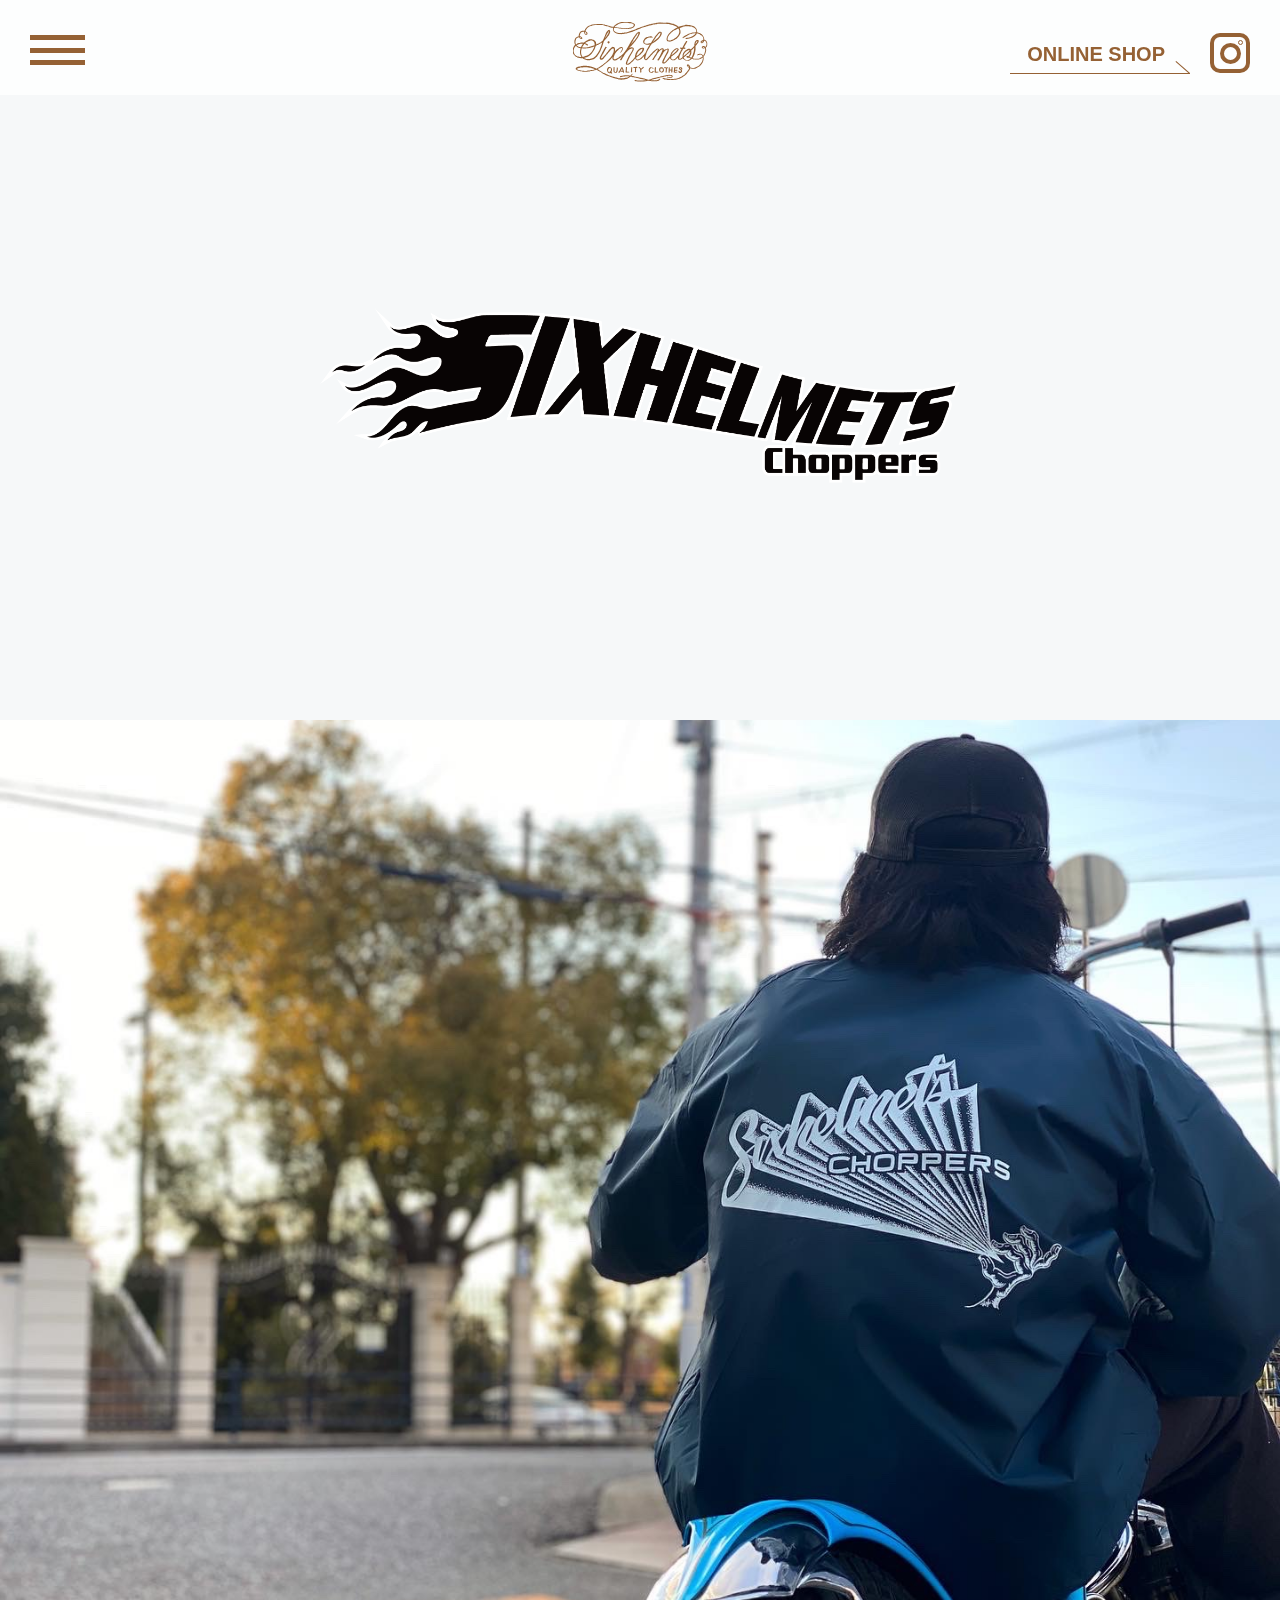
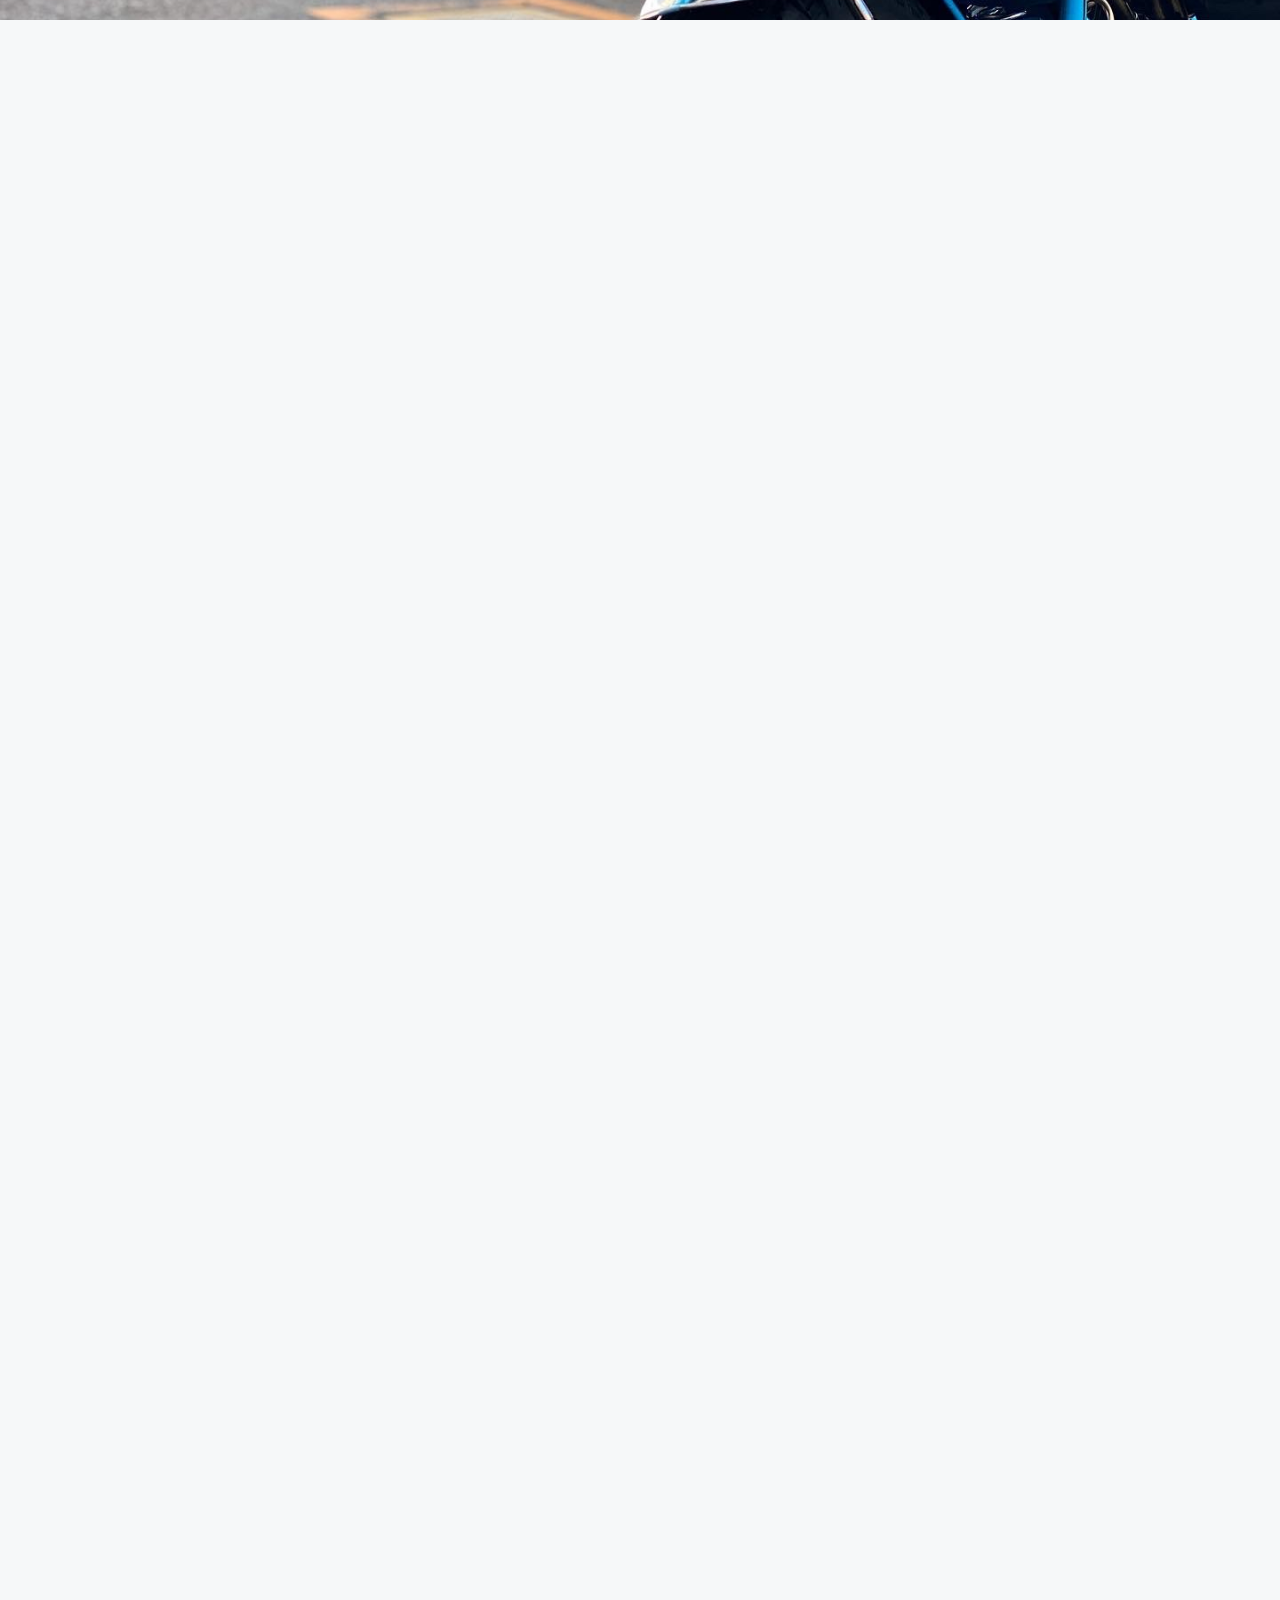
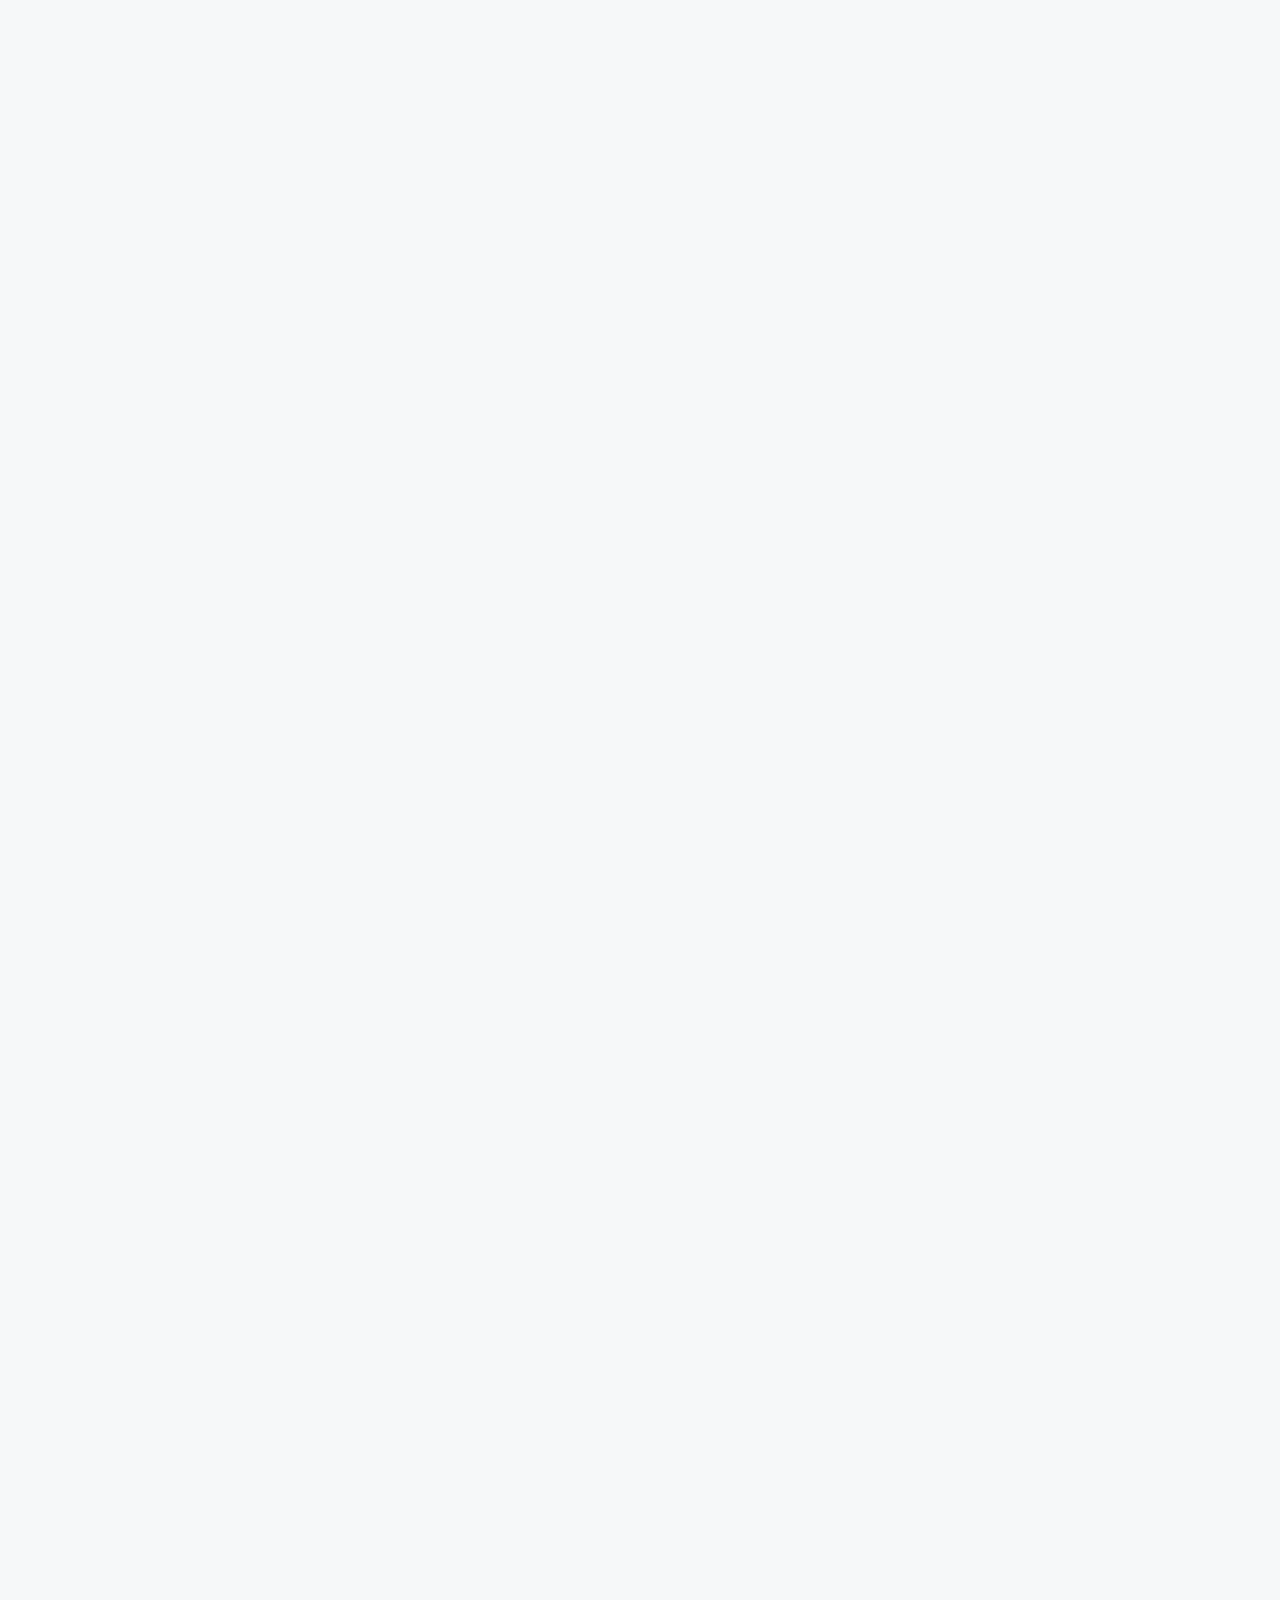
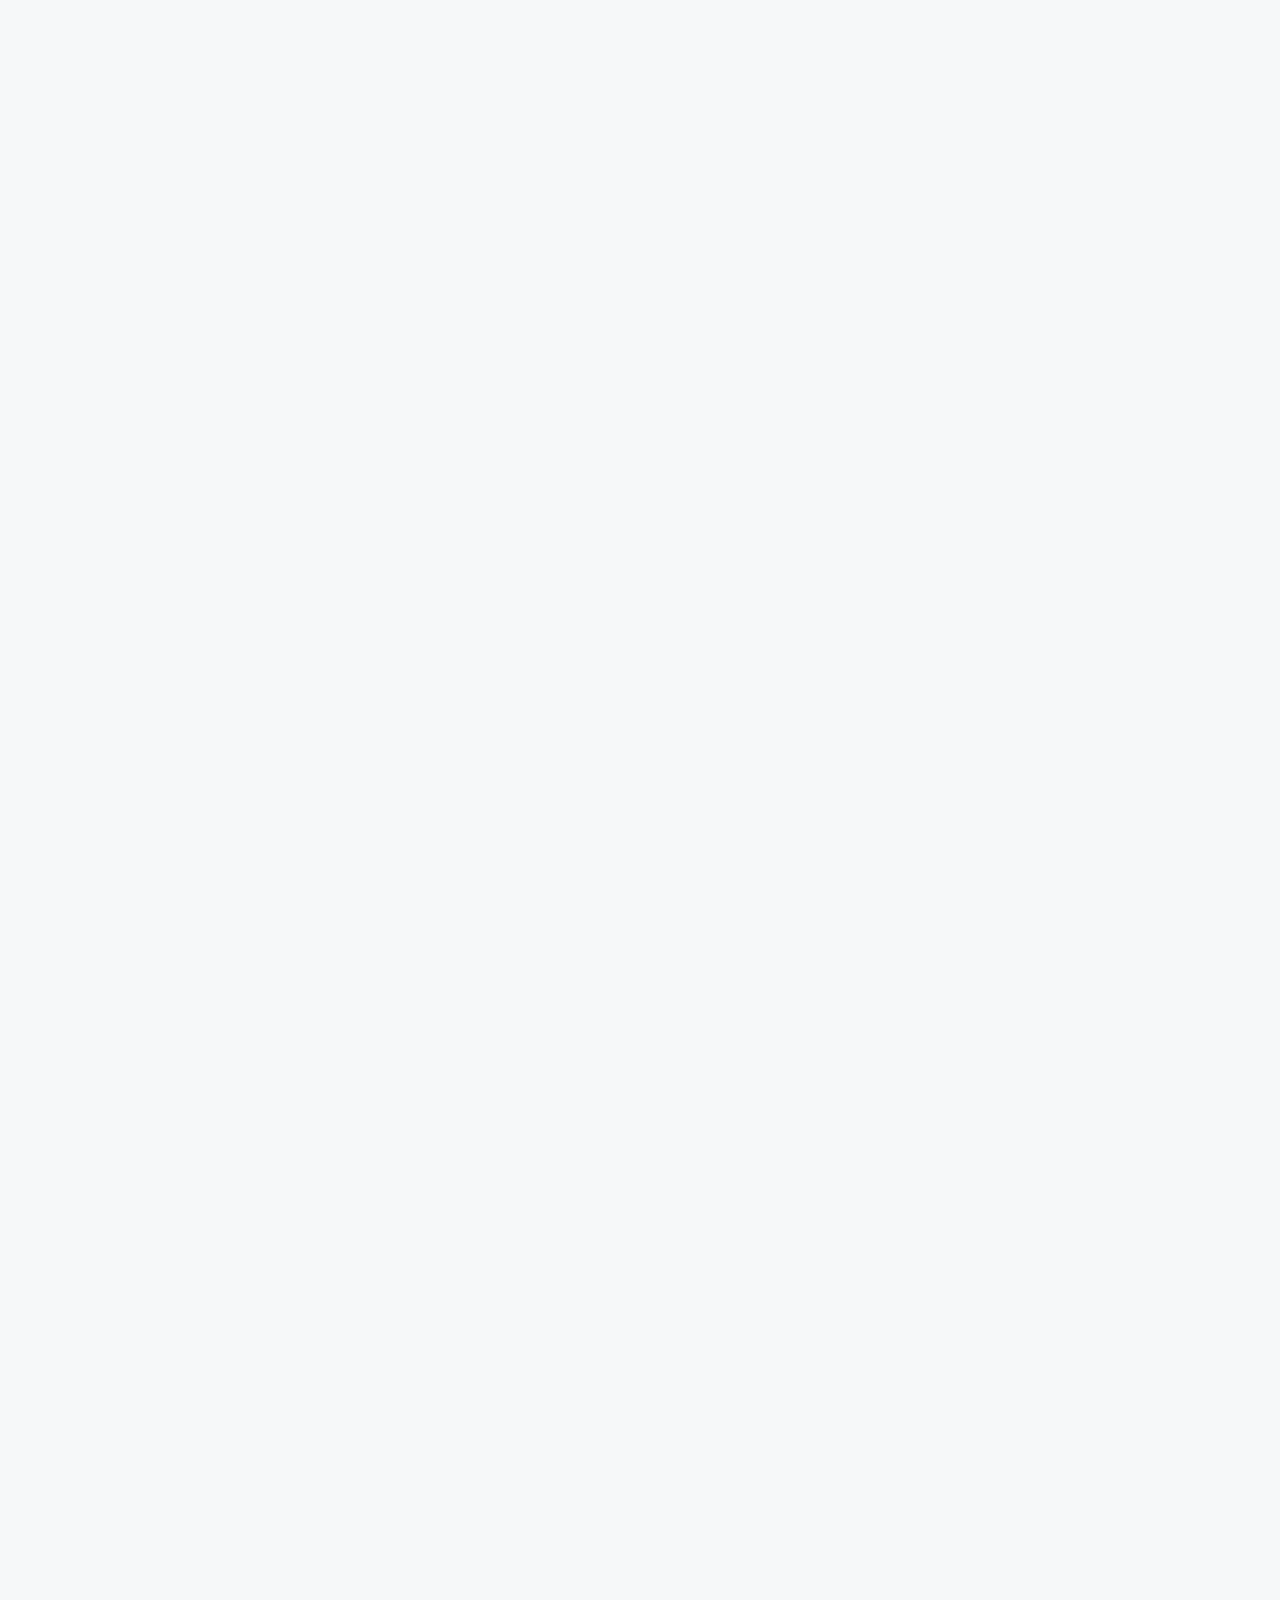
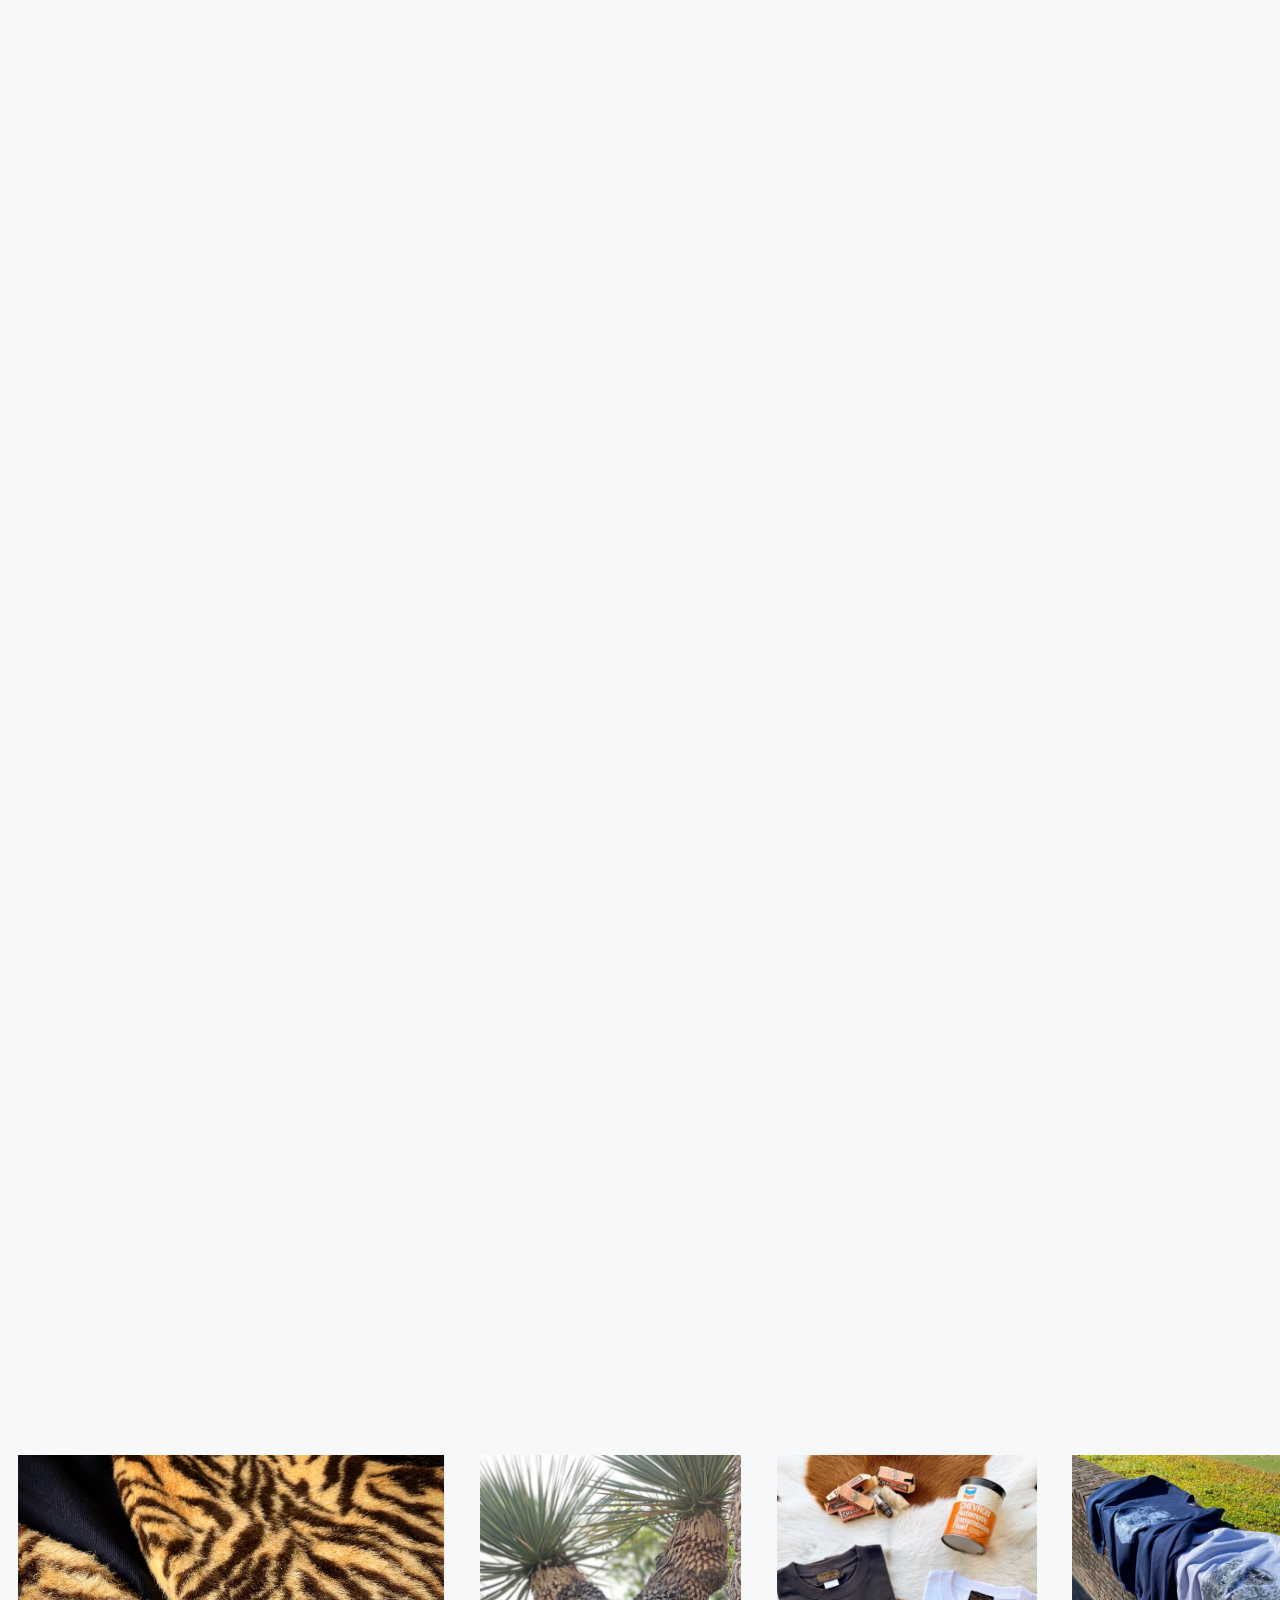
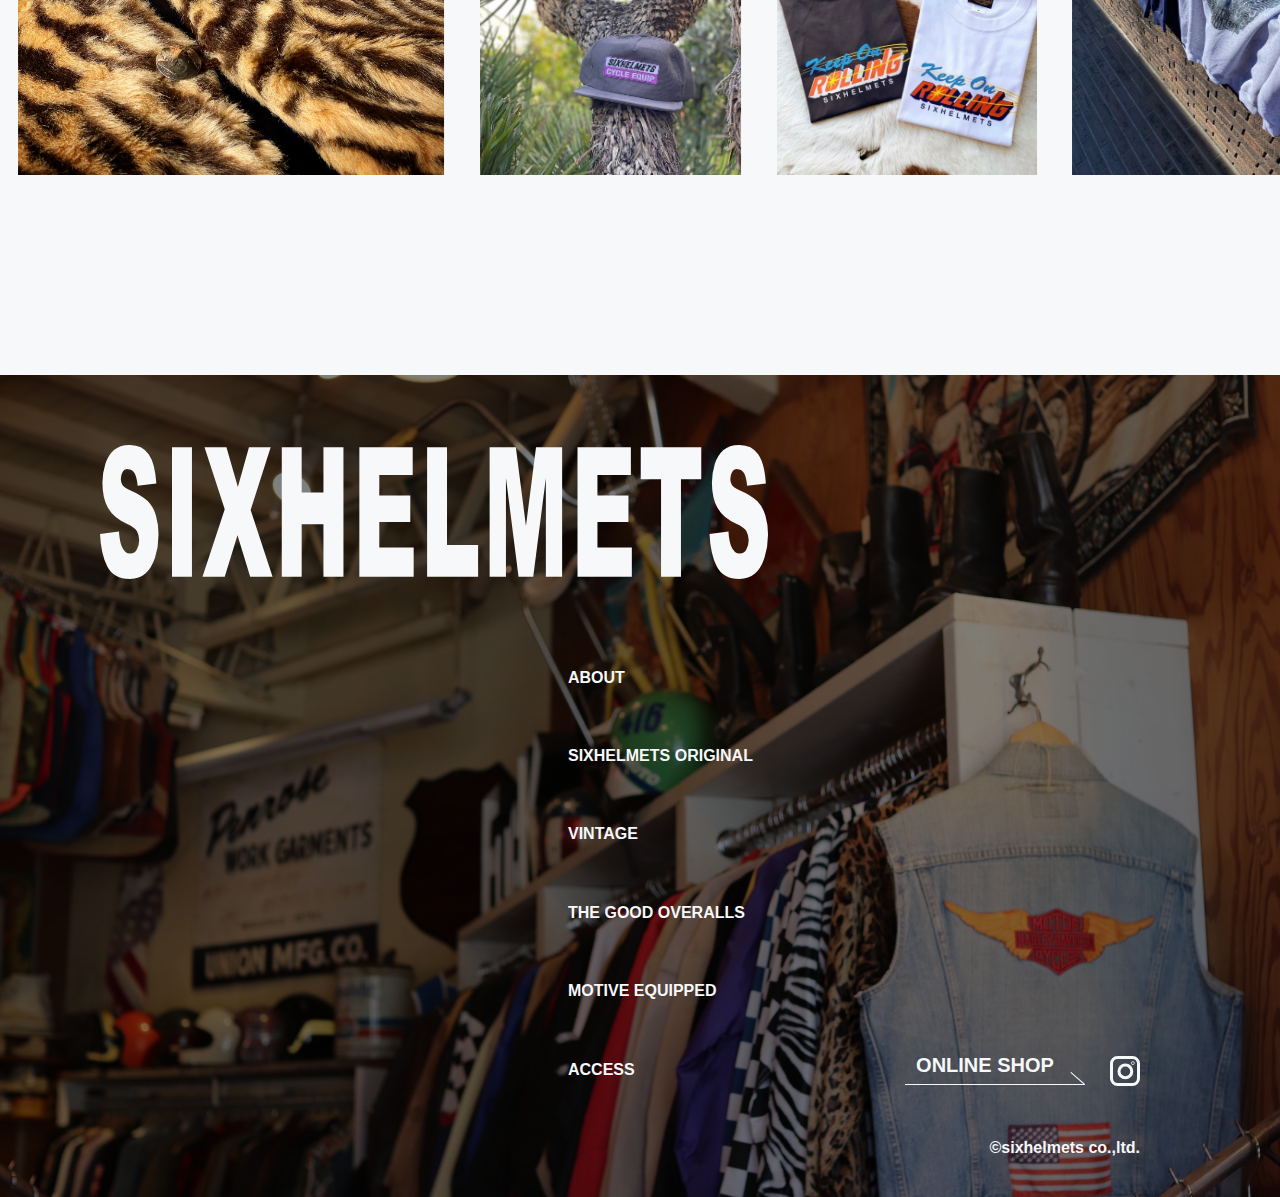
<file: original/index.html>
<!DOCTYPE html>
<html lang="ja">

<head prefix="og: http://ogp.me/ns# website: http://ogp.me/ns/website#">
    <meta charset="UTF-8">
    <meta http-equiv="X-UA-Compatible" content="IE=edge">
    <meta name="viewport" content="width=device-width, initial-scale=1.0">
    <meta name="description"
        content="sixhelmetsは、モーターサイクルビンテージを中心とし、sixhelmetsオリジナル、THE GOOD OVERALLS、MOTIVE EQUIPPEDを展開している。ここには、全国からビンテージウェアや、ビンテージモーターサイクルフリークが集う。">
    <meta name="twitter:card" content="summary_large_image">
    <meta name="twitter:site" content="@sixhelmets">
    <meta name="twitter:image" content="https://sixhelmets.com/assets/image/og_image.jpg">
    <meta property="og:url" content="https://sixhelmets.com">
    <meta property="og:title" content="SIXHELMETS CO.,LTD.">
    <meta property="og:description"
        content="sixhelmetsは、モーターサイクルビンテージを中心とし、sixhelmetsオリジナル、THE GOOD OVERALLS、MOTIVE EQUIPPEDを展開している。ここには、全国からビンテージウェアや、ビンテージモーターサイクルフリークが集う。">
    <meta property="og:image" content="https://sixhelmets.com/assets/image/og_image.jpg">
    <meta property="og:type" content="website">
    <meta property="og:site_name" content="SIXHELMETS CO.,LTD.">
    <meta property="og:locale" content="ja_JP">
    <link rel="canonical" href="https://sixhelmets.com/original/">
    <link rel="icon" href="../favicon.ico">
    <link rel="apple-touch-icon" type="image/png" href="../assets/image/apple-tuoch-icon.png">
    <title>original - sixhelmets quality clothes</title>
    <link rel="stylesheet" href="../assets/css/reset.css">
    <link rel="stylesheet" href="../assets/css/common.min.css">
    <link rel="stylesheet" href="../assets/css/original.min.css">
    <link rel="stylesheet" href="https://cdn.jsdelivr.net/npm/swiper@8/swiper-bundle.min.css" />
    <!-- Google tag (gtag.js) -->
    <script async src="https://www.googletagmanager.com/gtag/js?id=G-LQ68F6N0RT"></script>
    <script>
        window.dataLayer = window.dataLayer || [];
        function gtag() { dataLayer.push(arguments); }
        gtag('js', new Date());

        gtag('config', 'G-LQ68F6N0RT');
    </script>
</head>

<body>
    <header class="header">
        <div id="hamburger" class="hamburger"><span></span><span></span><span></span></div>
        <h1 class="topLogo"><a href="/"><img class="topLogo_img" src="../assets/image/sixhelmets-quality-clothes.svg"
                    alt="sixhelmets-choppers"></a></h1>
        <nav id="globalMenu" class="globalMenu">
            <div class="nav_backgroundImage">
                <div class="nav_backgroundImage_filter">
                    <ul>
                        <li><a href="/about">about</a></li>
                        <li><a href="/original">sixhelmets original</a></li>
                        <li><a href="/vintage">vintage</a></li>
                        <li><a href="/denim">the good overalls</a></li>
                        <li><a href="/tool">motive equipped</a></li>
                        <li><a href="/access">access</a></li>
                    </ul>
                </div>
            </div>
        </nav>
        <ul class="headerLink_container">
            <li><a href="https://sixhelmets1206.ocnk.net/" target="_blank" rel="noopener noreferrer">online shop</a>
            </li>
            <li><a href="https://www.instagram.com/sixhelmets_tsuda/" target="_blank" rel="noopener noreferrer"><img
                        class="header_instagramIcon" src="../assets/image/instagram_icon.svg" alt="インスタグラムのアイコン"></a>
            </li>
        </ul>
    </header>
    <div class="backgroundLogo"><img src="/assets/image/sixhelmets-choppers_background-logo.png"
            alt="sixhelmets quality clothes">
    </div>
    <main>
        <section class="section-top">
            <div class="logo-area">
                <h2 class="section-top__logo"><img class="load-function" src="/assets/image/sixhelmets-choppers.png"
                        alt="sixhelmets-choppers">
                </h2>
            </div>
            <div class="section-top__image"><img src="/assets/image/original_top-image01.jpg" alt="バイクと人">
            </div>
        </section>
        <section class="section-item">
            <ul>
                <li class="section-choppers--1">
                    <div class="section-choppers--1__image--1 animation-target"><img src="/assets/image/choppers01.jpg"
                            alt="バイクと人"></div>
                    <div class="image-container">
                        <div class="section-choppers--1__image--2 animation-target"><img
                                src="/assets/image/choppers02.jpg" alt="コーチジャケットの表"></div>
                        <div class="section-choppers--1__image--3 animation-target"><img
                                src="/assets/image/choppers03.jpg" alt="コーチジャケットの裏"></div>
                    </div>
                    <div class="item-description-container">
                        <div class="item-description-container">
                            <h2 class="animation-target">sixhelmets choppers t-shirts and coach jacket</h2>
                            <p class="animation-target">sixhelmets10周年を記念に関東を拠点に活動している“Mr
                                Traditional”こと<br>Hoodoomanにsixhelmets
                                choppersのニューロゴをデザインしていただきました。</p>
                            <a class="buy-button animation-target"
                                href="https://sixhelmets1206.ocnk.net/phone/product/6642" target="_blank"
                                rel="noopener noreferrer">buy</a>
                        </div>
                    </div>
                </li>
                <li class="section-choppers--2">
                    <div class="image-container">
                        <div class="section-choppers--2__image--1 animation-target"><img
                                src="/assets/image/work-jacket01.jpeg" alt="ワークジャケット"></div>
                        <div class="section-choppers--2__image--2 animation-target"><img
                                src="/assets/image/work-jacket02.jpeg" alt="ワークジャケット二着"></div>
                    </div>
                    <div class="item-description-container">
                        <h2 class="animation-target">sixhelmets choppers “support your local” work jacket</h2>
                        <p class="animation-target">ビンテージボディのワークジャケットにオリジナルロゴを刺繍で落とし込んだ当店ならではのカスタマイズを施したジャケット。</p>
                        <a class="buy-button animation-target" href="https://sixhelmets1206.ocnk.net/product-list/22"
                            target="_blank" rel="noopener noreferrer">buy</a>
                    </div>
                </li>
                <li class="section-cap">
                    <div class="image-container">
                        <div class="section-cap__image--1 animation-target"><img src="/assets/image/cap01.jpg"
                                alt="キャップ">
                        </div>
                        <div class="section-cap__image--2 animation-target"><img src="/assets/image/cap02.jpg"
                                alt="四種類のキャップ">
                        </div>
                    </div>
                    <div class="item-description-container">
                        <h2 class="animation-target">sixhelmets “have a nice mx day” cap</h2>
                        <p class="animation-target">70年代のビンテージワッペンで見られる、HAVE A NICE
                            DAYをデザインソースに<br>モーターサイクル（モトクロス）を絡めた、THE70sなキャップ。</p>
                        <a class="buy-button animation-target"
                            href="https://sixhelmets1206.ocnk.net/product-list?keyword=have+a+nice+mx+day+cap&Submit=%E6%A4%9C%E7%B4%A2"
                            target="_blank" rel="noopener noreferrer">buy</a>
                    </div>
                </li>
                <li class="section-shirt">
                    <div class="image-container">
                        <div class="section-shirt__image--1 animation-target"><img src="/assets/image/shirt01.jpeg"
                                alt="オープンカラーシャツ"></div>
                        <div class="section-shirt__image--2 animation-target"><img src="/assets/image/shirt02.jpeg"
                                alt="オープンカラーシャツ"></div>
                    </div>
                    <div class="item-description-container">
                        <h2 class="animation-target">sixhelmets fake fur and cotton open collar shirts</h2>
                        <p class="animation-target">50年代のPEN DLETONのBOARD
                            SHIRTをベースにオリジナルのサイズ感を取り入れ、<br>フェイクファー（アニマル）、チェック（オンブレ）、シャンブレーの素材感を落とし込み、全てMADE IN
                            JAPANで縫製された定番シャツ。</p>
                        <a class="buy-button animation-target" href="https://sixhelmets1206.ocnk.net/product-list/85"
                            target="_blank" rel="noopener noreferrer">buy</a>
                    </div>
                </li>
                <li class="section-wallet">
                    <div class="section-wallet__image--1 animation-target"><img src="/assets/image/wallet01.jpg"
                            alt="財布">
                    </div>
                    <div class="image-container">
                        <div class="section-wallet__image--2 animation-target"><img src="/assets/image/wallet02.jpg"
                                alt="財布">
                        </div>
                        <div class="section-wallet__image--3 animation-target"><img src="/assets/image/wallet03.jpg"
                                alt="財布">
                        </div>
                    </div>
                    <div class="item-description-container">
                        <h2 class="animation-target">sixhelmets “for bikers only” short wallet with chain</h2>
                        <p class="animation-target">
                            普段から愛用している80年代のハーレーオフィシャルバイカーズウォレットをベースに製作。<br>素材にはオイルダコタ（牛革）に丘染めし、使えば使い込むほど下地の色が出てくる“茶芯”レザーを使用。
                        </p>
                        <p class="animation-target">
                            普段からバックポケットに財布を入れることが多いバイカーは、極力嵩張らないスマートでコンパクトな財布を使用することで、長いライディング時にもストレスを感じることなく使用することができます。
                        </p>
                        <p class="animation-target">茶芯レザーで経年変化を楽しめ、長く愛用できるようアップデートした“For Bikers Only”なショートウォレットになります。
                        </p>
                        <a class="buy-button animation-target" href="https://sixhelmets1206.ocnk.net/product/6782"
                            target="_blank" rel="noopener noreferrer">buy</a>
                    </div>
                </li>
            </ul>
        </section>
        <section class="section-swiper">
            <div class="swiper infinite-slider">
                <div class="swiper-wrapper">
                    <div class="swiper-slide"><img src="/assets/image/original_swiper/1.jpeg" alt=""></div>
                    <div class="swiper-slide"><img src="/assets/image/original_swiper/2.jpeg" alt=""></div>
                    <div class="swiper-slide"><img src="/assets/image/original_swiper/3.jpeg" alt=""></div>
                    <div class="swiper-slide"><img src="/assets/image/original_swiper/4.jpg" alt=""></div>
                    <div class="swiper-slide"><img src="/assets/image/original_swiper/5.jpg" alt=""></div>
                    <div class="swiper-slide"><img src="/assets/image/original_swiper/6.jpg" alt=""></div>
                    <div class="swiper-slide"><img src="/assets/image/original_swiper/7.jpg" alt=""></div>
                    <div class="swiper-slide"><img src="/assets/image/original_swiper/8.jpg" alt=""></div>
                    <div class="swiper-slide"><img src="/assets/image/original_swiper/9.jpg" alt=""></div>
                    <div class="swiper-slide"><img src="/assets/image/original_swiper/10.jpg" alt=""></div>
                </div>
            </div>
        </section>
    </main>
    <footer class="footer">
        <div class="footer_backgroundImage">
            <div class="footer_backgroundImage_filter">
                <div class="footer_flexContainer">
                    <div class="footer_nav_container">
                        <a href="/">
                            <h2><img src="../assets/image/sixhelmets_footer.svg" alt="sixhelmets"></h2>
                        </a>
                        <nav>
                            <ul>
                                <li><a href="/about">about</a></li>
                                <li><a href="/original">sixhelmets original</a></li>
                                <li><a href="/vintage">vintage</a></li>
                                <li><a href="/denim">the good overalls</a></li>
                                <li><a href="/tool">motive equipped</a></li>
                                <li><a href="/access">access</a></li>
                            </ul>
                        </nav>
                    </div>
                    <ul class="footerLink_wrapper">
                        <li><a href="https://sixhelmets1206.ocnk.net/" target="_blank" rel="noopener noreferrer">online
                                shop</a></li>
                        <li><a href="https://www.instagram.com/sixhelmets_tsuda/" target="_blank"
                                rel="noopener noreferrer"><img src="../assets/image/instagram_icon_white.svg"
                                    alt="インスタグラムのアイコン"></a></li>
                    </ul>
                </div>
                <small>©︎sixhelmets co.,ltd.</small>
            </div>
        </div>
    </footer>
    <p id="topButton" class="topButton"></p>
    <p id="onlineShopButton" class="onlineShopButton">
        <a href="https://sixhelmets1206.ocnk.net/" target="_blank" rel="noopener noreferrer">online shop</a>
    </p>
    <script src="../assets/js/common.js"></script>
    <script src="https://cdn.jsdelivr.net/npm/swiper@8/swiper-bundle.min.js"></script>
    <script src="/assets/js/infinite-swiper.js"></script>
</body>

</html>
</file>
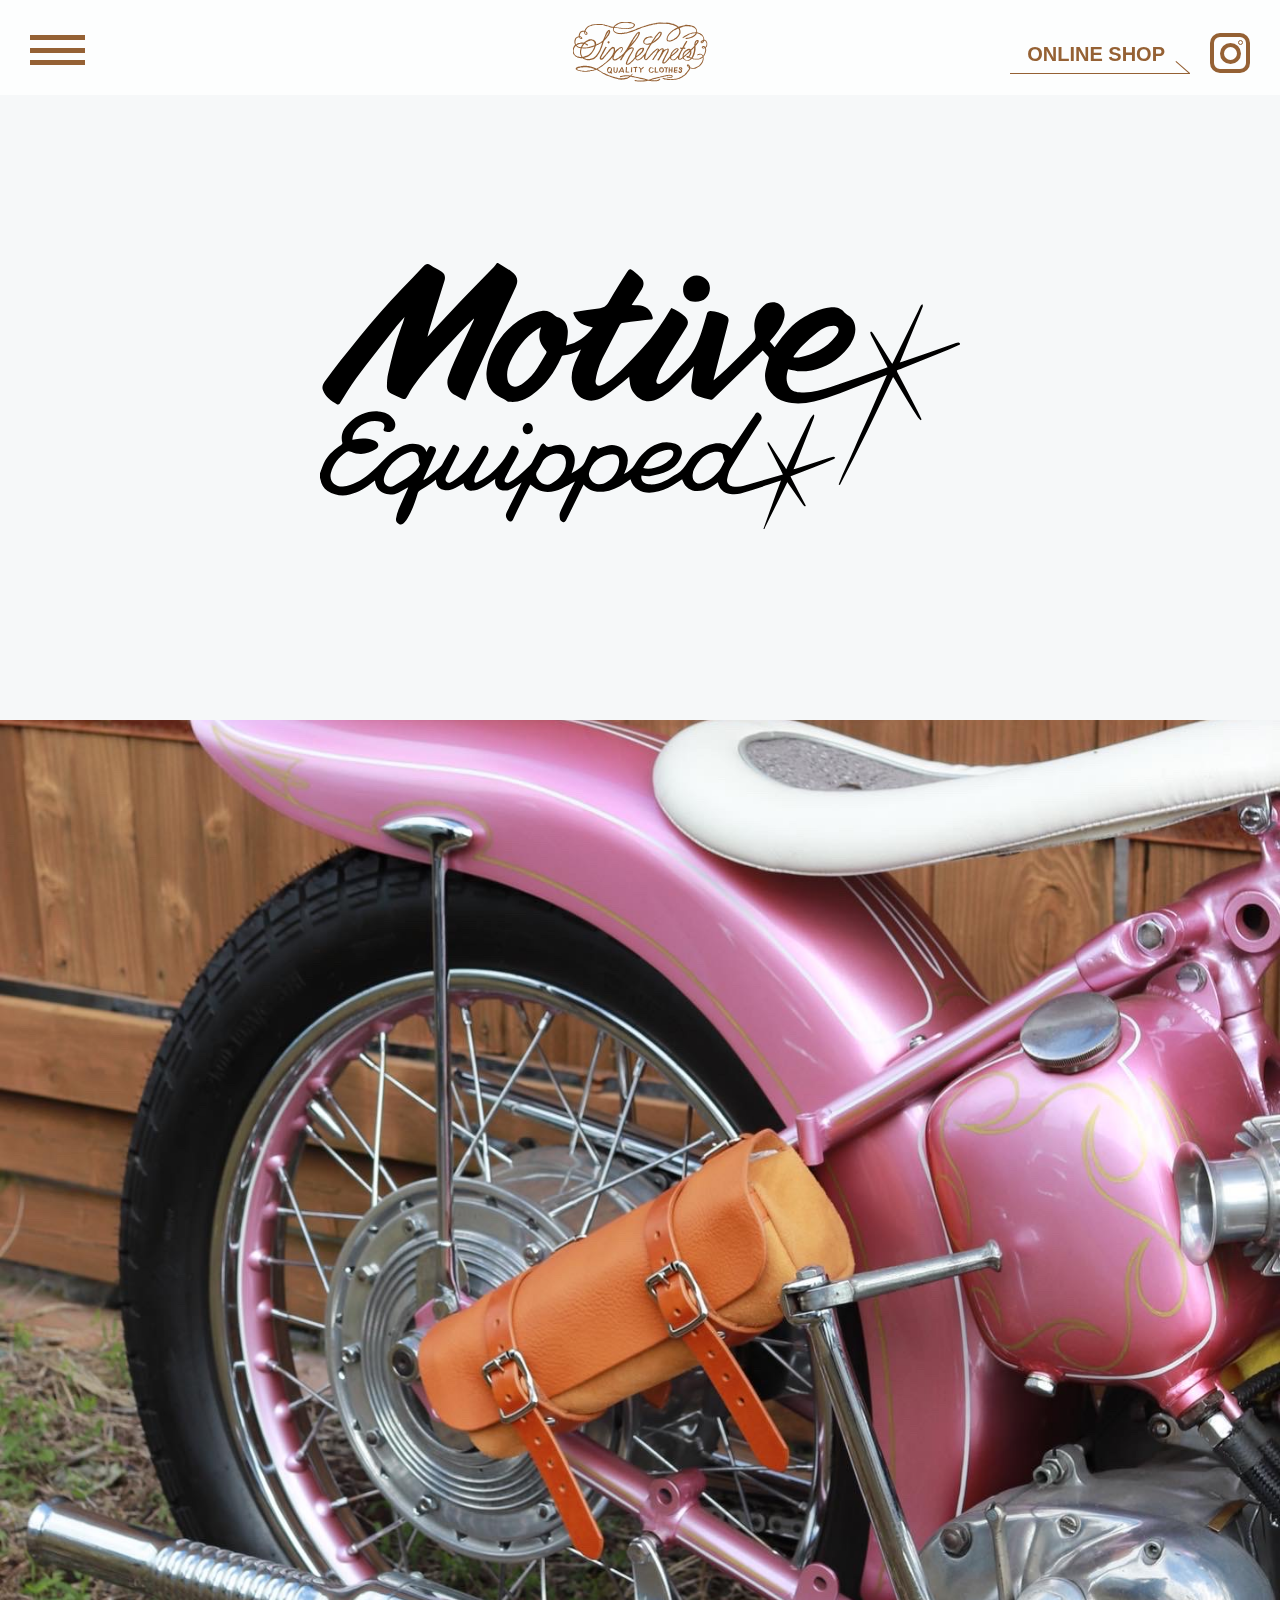
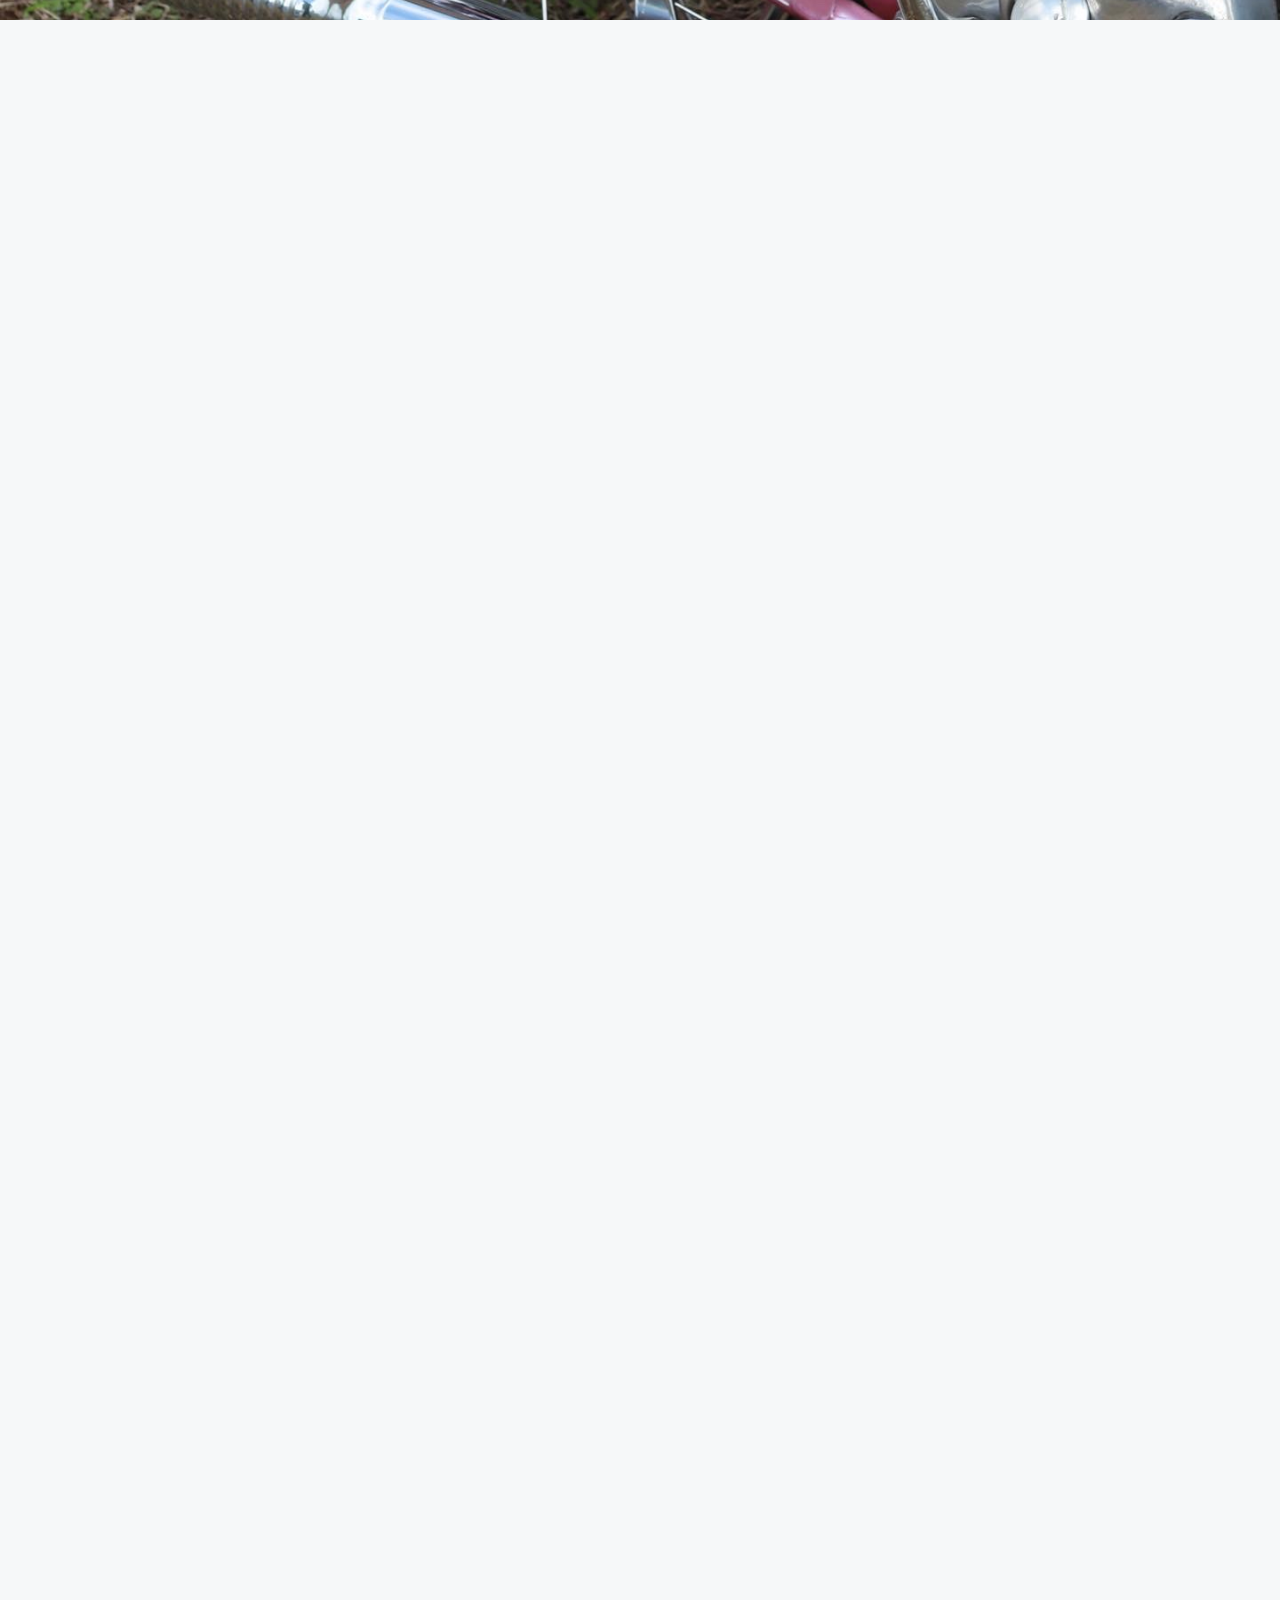
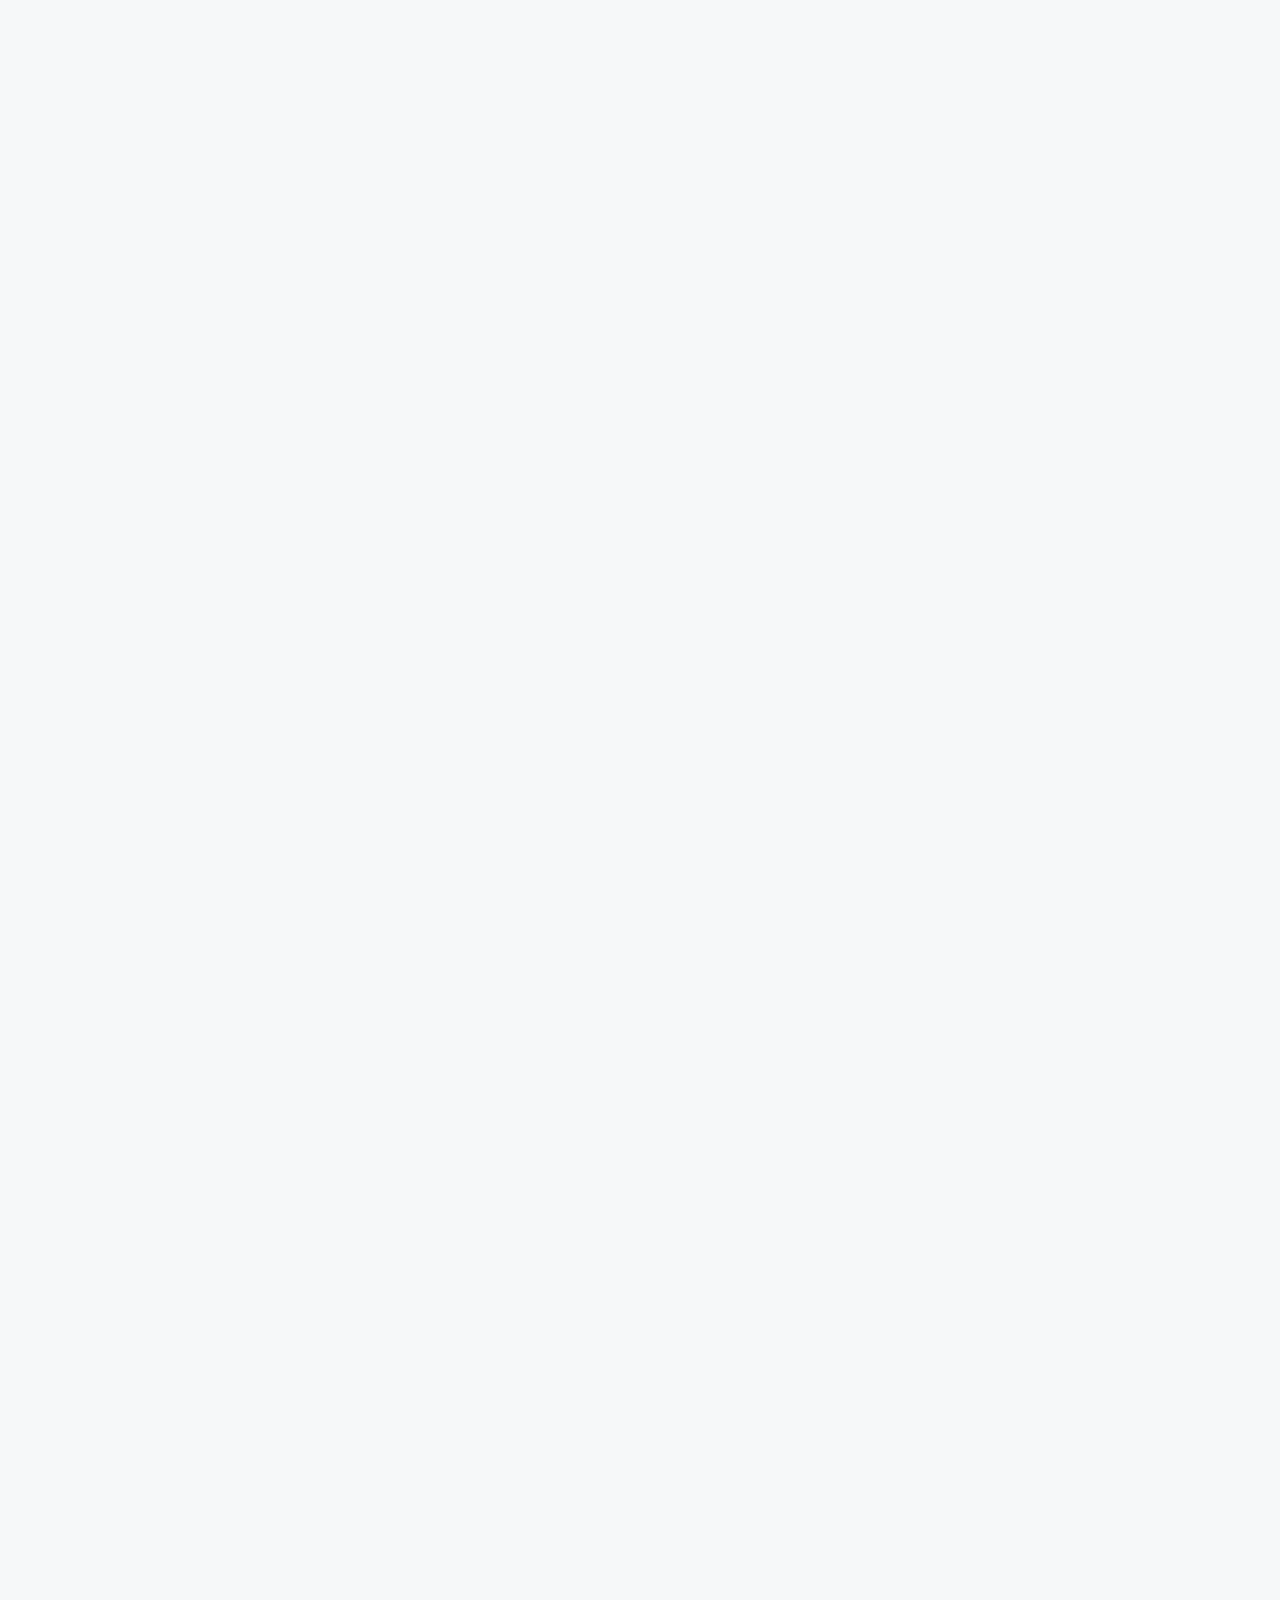
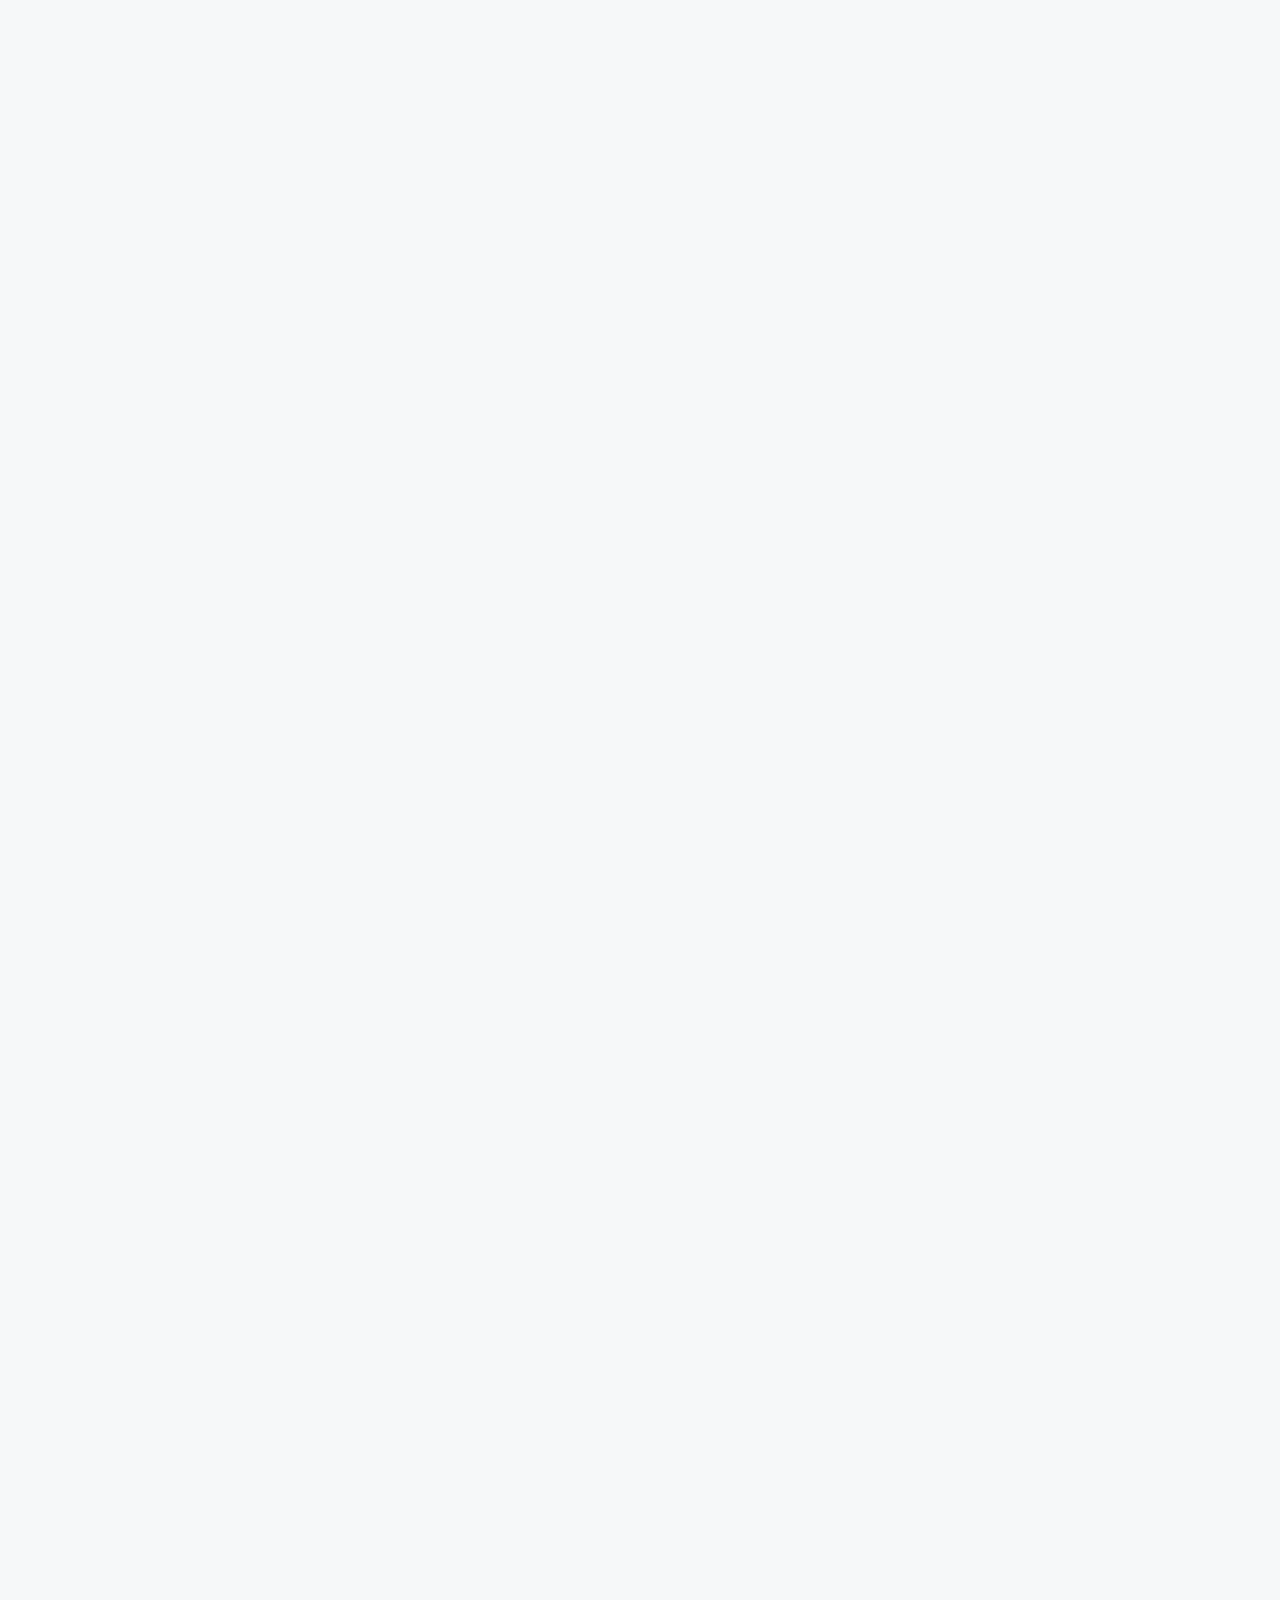
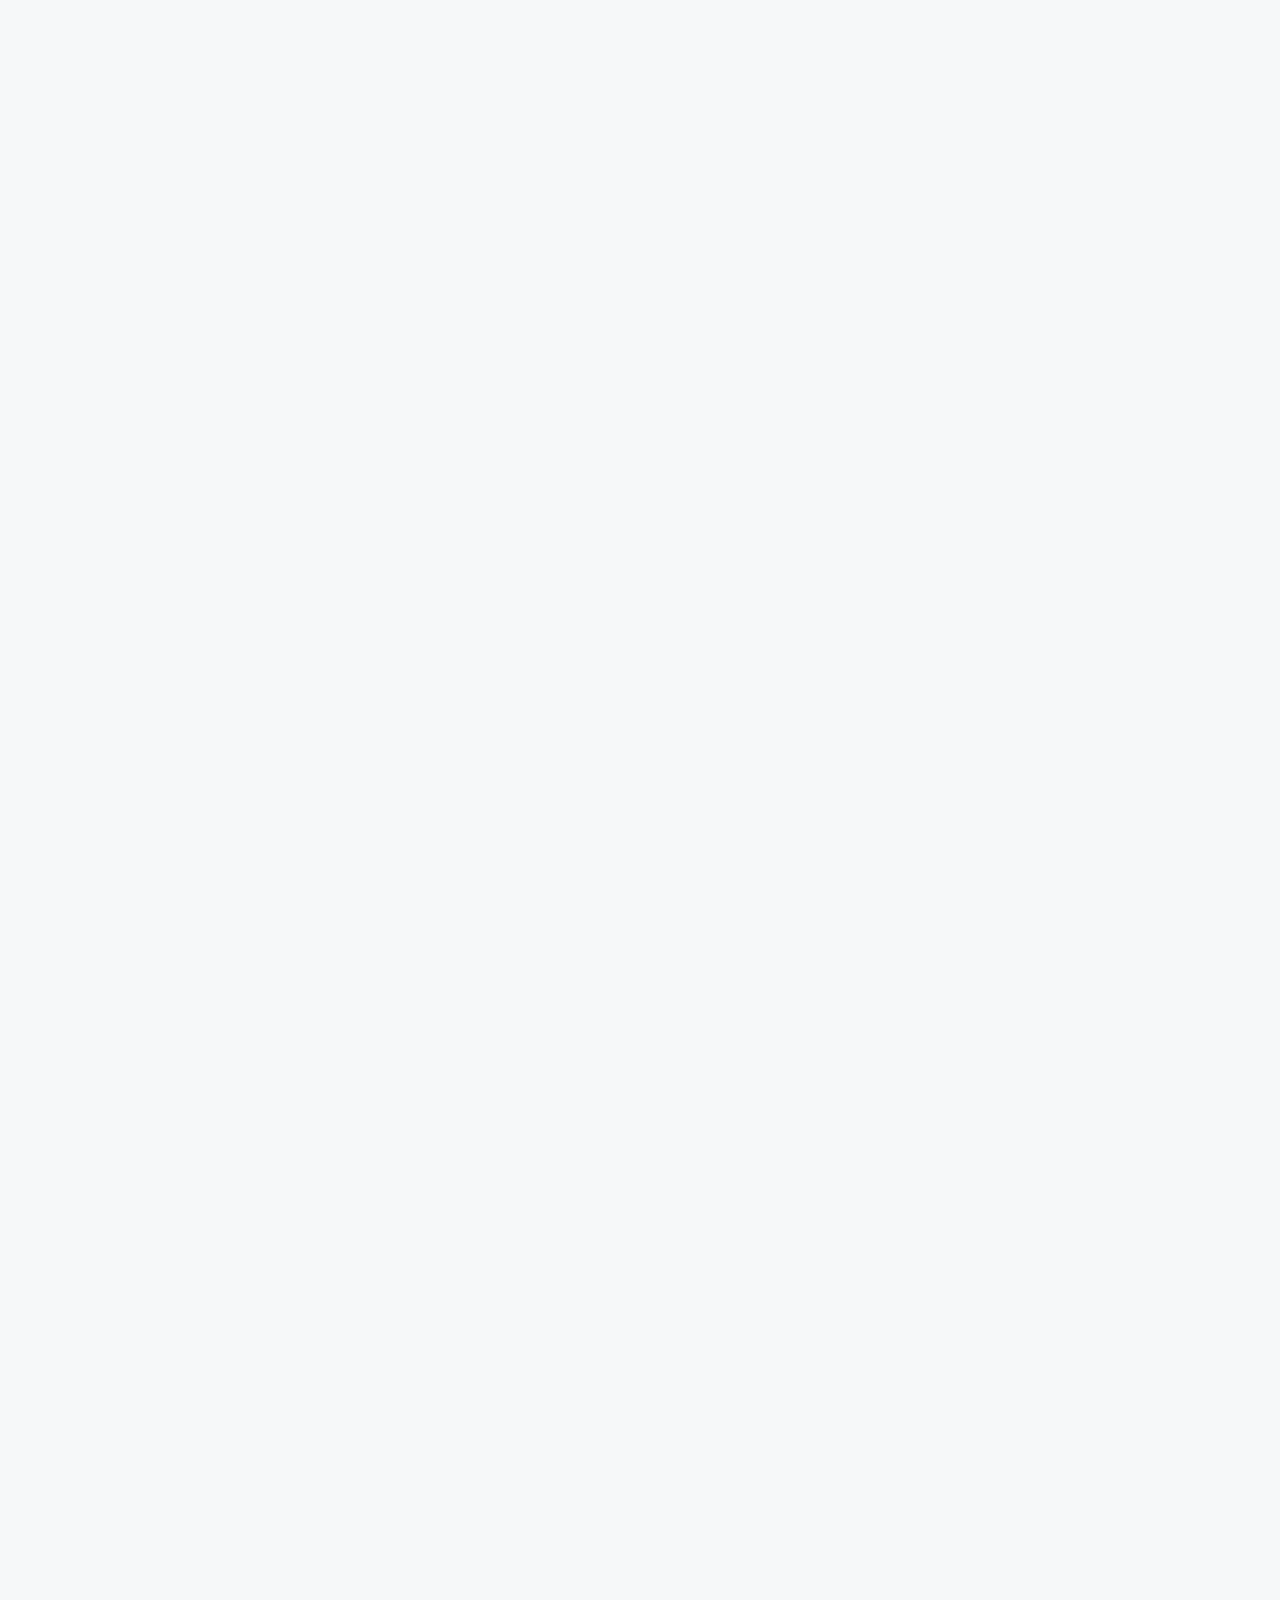
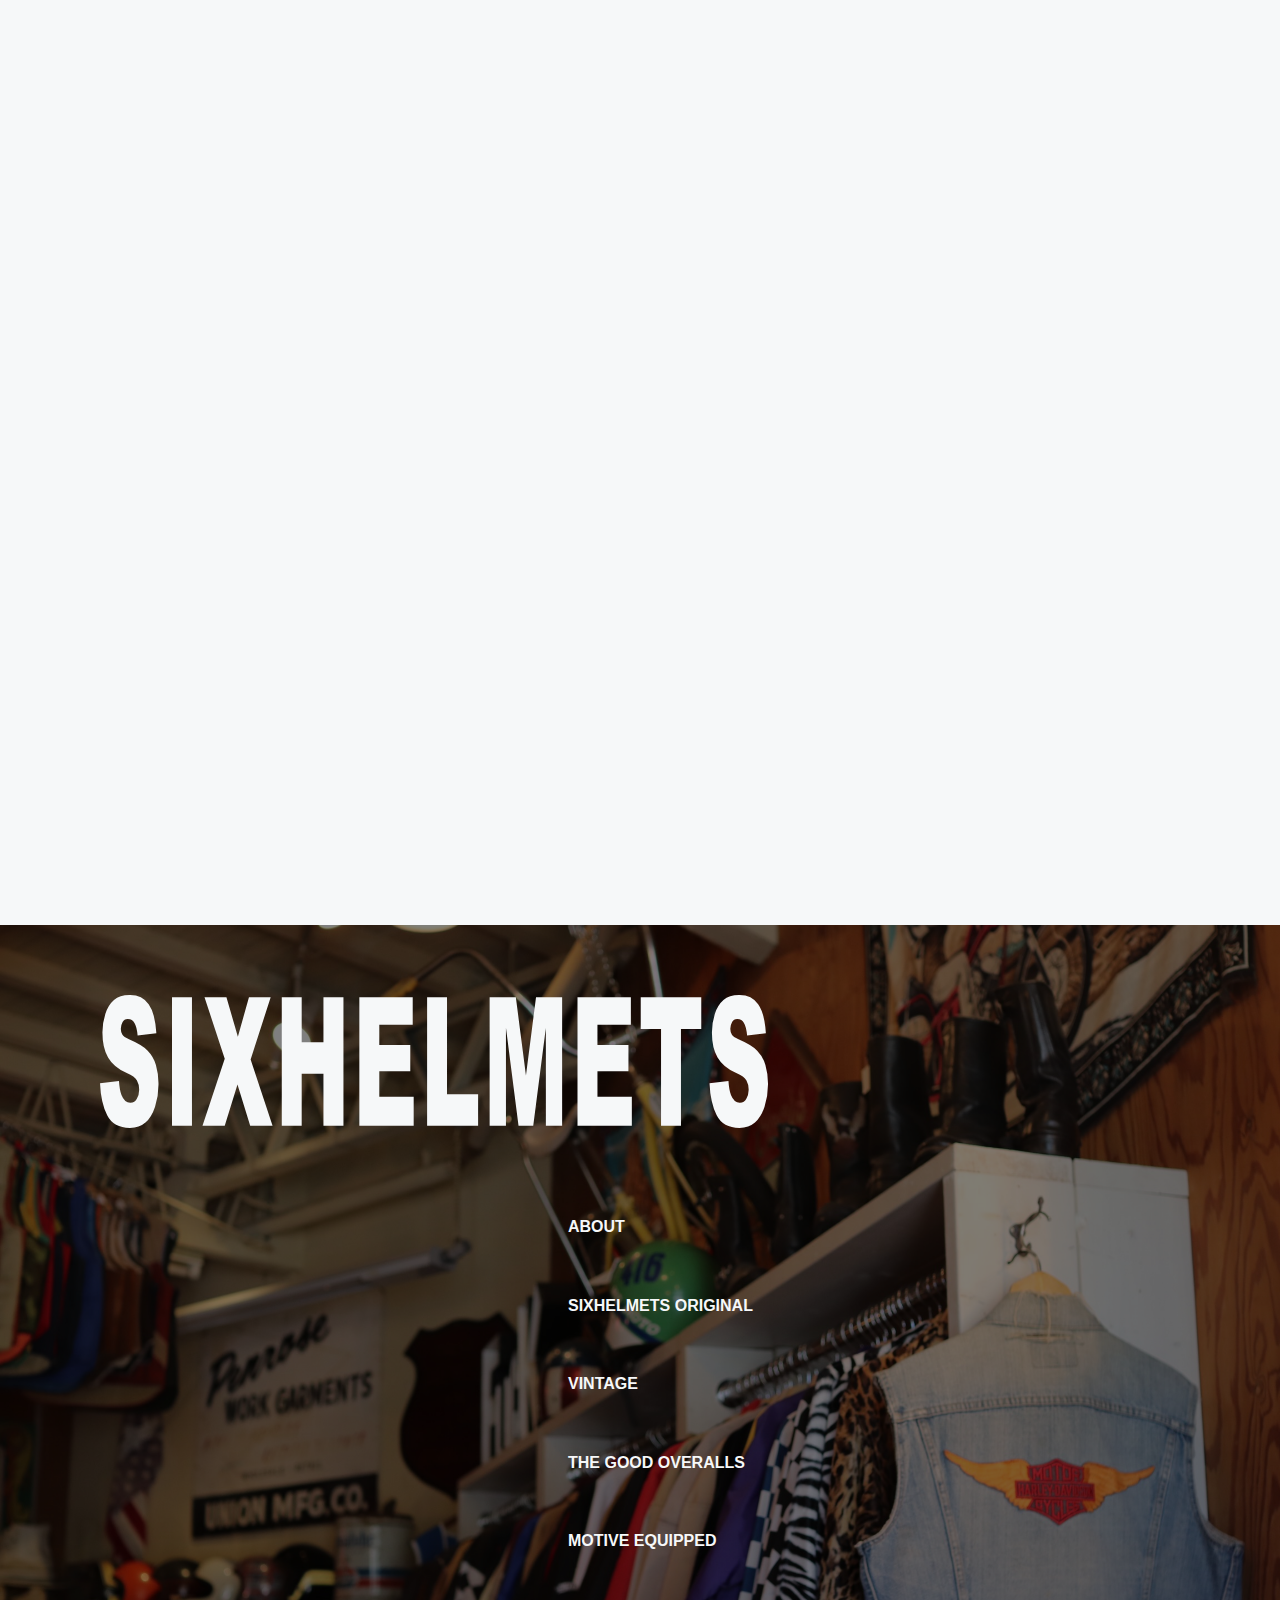
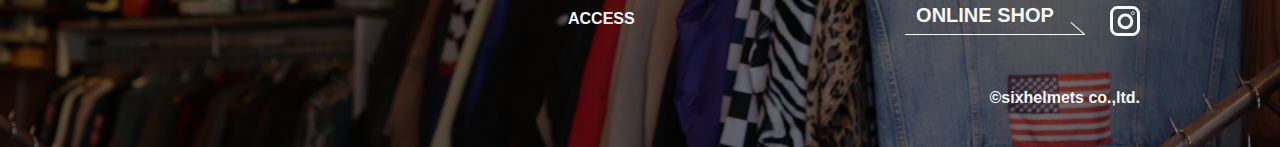
<file: tool/index.html>
<!DOCTYPE html>
<html lang="ja">

<head prefix="og: http://ogp.me/ns# website: http://ogp.me/ns/website#">
    <meta charset="UTF-8">
    <meta http-equiv="X-UA-Compatible" content="IE=edge">
    <meta name="viewport" content="width=device-width, initial-scale=1.0">
    <meta name="description"
        content="sixhelmetsは、モーターサイクルビンテージを中心とし、sixhelmetsオリジナル、THE GOOD OVERALLS、MOTIVE EQUIPPEDを展開している。ここには、全国からビンテージウェアや、ビンテージモーターサイクルフリークが集う。">
    <meta name="twitter:card" content="summary_large_image">
    <meta name="twitter:site" content="@sixhelmets">
    <meta property="og:url" content="記事のurl">
    <meta property="og:title" content="SIXHELMETS CO.,LTD.">
    <meta property="og:description"
        content="sixhelmetsは、モーターサイクルビンテージを中心とし、sixhelmetsオリジナル、THE GOOD OVERALLS、MOTIVE EQUIPPEDを展開している。ここには、全国からビンテージウェアや、ビンテージモーターサイクルフリークが集う。">
    <meta property="og:image" content="./assets/image/og_image.jpg">
    <meta property="og:type" content="website">
    <meta property="og:site_name" content="SIXHELMETS CO.,LTD.">
    <link rel="canonical" href="https://sixhelmets.com/tool/">
    <link rel="icon" href="../assets/image/sixhelmets-quality-clothes.svg">
    <link rel="apple-touch-icon-precomposed" href="../assets/image/sixhelmets-quality-clothes.svg">
    <title>tool - sixhelmets quality clothes</title>
    <link rel="stylesheet" href="../assets/css/reset.css">
    <link rel="stylesheet" href="../assets/css/common.min.css">
    <link rel="stylesheet" href="../assets/css/tool.min.css">
    <link rel="stylesheet" href="https://cdn.jsdelivr.net/npm/swiper@8/swiper-bundle.min.css">
    <!-- Google tag (gtag.js) -->
    <script async src="https://www.googletagmanager.com/gtag/js?id=G-LQ68F6N0RT"></script>
    <script>
        window.dataLayer = window.dataLayer || [];
        function gtag() { dataLayer.push(arguments); }
        gtag('js', new Date());

        gtag('config', 'G-LQ68F6N0RT');
    </script>
</head>

<body>
    <header class="header">
        <div id="hamburger" class="hamburger"><span></span><span></span><span></span></div>
        <h1 class="topLogo"><a href="/"><img class="topLogo_img" src="../assets/image/sixhelmets-quality-clothes.svg"
                    alt="sixhelmets-quality-clothes"></a></h1>
        <nav id="globalMenu" class="globalMenu">
            <div class="nav_backgroundImage">
                <div class="nav_backgroundImage_filter">
                    <ul>
                        <li><a href="/about">about</a></li>
                        <li><a href="/original">sixhelmets original</a></li>
                        <li><a href="/vintage">vintage</a></li>
                        <li><a href="/denim">the good overalls</a></li>
                        <li><a href="/tool">motive equipped</a></li>
                        <li><a href="/access">access</a></li>
                    </ul>
                </div>
            </div>
        </nav>
        <ul class="headerLink_container">
            <li><a href="https://motive.official.ec/" target="_blank" rel="noopener noreferrer">online shop</a>
            </li>
            <li><a href="https://www.instagram.com/motiveequipped/" target="_blank" rel="noopener noreferrer"><img
                        class="header_instagramIcon" src="../assets/image/instagram_icon.svg" alt="インスタグラムのアイコン"></a>
            </li>
        </ul>
    </header>
    <div class="backgroundLogo"><img src="/assets/image/me-logo-black.svg" alt="sixhelmets quality clothes">
    </div>
    <main>
        <section class="section-top">
            <div class="logo-area">
                <h2 class="section-top__logo"><img class="load-function" src="/assets/image/me-logo-black.svg"
                        alt="motive equipped">
                </h2>
            </div>
            <div class="section-top__image--1 load-function"><img src="/assets/image/motiveEquipped_background.jpeg"
                    alt="バイク"></div>
            <div class="top-image__container">
                <div class="section-top__image--2 animation-target"><img src="/assets/image/mt_top-image02.jpeg"
                        alt="バイクとツールバッグ"></div>
                <div class="section-top__image--3 animation-target"><img src="/assets/image/mt_top-image03.jpg"
                        alt="ツールバッグ"></div>
            </div>
        </section>
        <section class="section-tool">
            <div class="title__wrapper">
                <h2 class="title animation-target">tool bag</h2>
                <p class="animation-target">MOTIVE EQUIPPED TOOL
                    BAGは様々なツールバッグを検証し、<br>上質で使いやすく、コンパクトで車体に馴染むようアップデートしたアイテムになります。
                </p>
            </div>
            <div class="tool-bag__contents">
                <div class="contents--1__flex">
                    <div class="animation-target"><img src="/assets/image/contents-1_img01.jpg" alt="ツールバッグ"></div>
                    <div class="animation-target"><img src="/assets/image/contents-1_img02.jpg" alt="バイクとツールバッグ"></div>
                </div>
                <h3 class="animation-target">車種問わず様々なスタイルのモーターサイクルにマッチ</h3>
                <p class="tool-description--1 animation-target">
                    ツールバッグはハンドルやライザー、フレーム等、車種やスタイルによって付けたい場所は様々。<br>裏側の取り付けベルトをフロントラップベルトと別にすることにより、縦方向、横方向に付けられる仕様となっており、<br>様々な場所に取り付けが可能となっております。<br>また、そのベルトに当て革を付けることによりバイクへの直接の干渉を防ぎ、傷などを防止する仕様にもなっています。
                </p>
                <p class="tool-description--2 animation-target">
                    バッグ内側の両端をつなぐベルトは、リジットフレームのバイクへ装着した際に、<br>工具の重みでツールバッグが片側によれて型崩れをするのを防止するために装着しました。</p>
                <div class="contents--2__flex animation-target">
                    <div><img src="/assets/image/contents-2_img01.jpg" alt="バイクとツールバッグ"></div>
                    <div><img src="/assets/image/contents-2_img02.jpg" alt="バイクとツールバッグ"></div>
                    <div><img src="/assets/image/contents-2_img03.jpg" alt="バイクとツールバッグ"></div>
                </div>
                <p class="tool-description--3 animation-target">
                    サイズ感は縦横をコンパクトにすることでバイクに馴染むスタイリッシュなサイズ感になっております。<br>コンパクトながらも長さが十分あるので普通のツーリングの際に持って行きたい工具は十分に納められます。<br>フロントラップベルトを少し長めに設定することで見た目のアクセントとなり、また出先のちょっとした荷物外側に縛れるような設定にもなっております。
                </p>
                <div class="contents--3">
                    <div class="animation-target"><img src="/assets/image/contents-3_img01.jpg" alt="ツールバッグ"></div>
                    <div class="animation-target"><img src="/assets/image/contents-3_img02.jpg" alt="ツールバッグ"></div>
                </div>
                <p class="tool-description--4 animation-target">
                    全ての工程を日本国内の職人によるハンドメイドで製作しており、非常に丁寧な縫仕上げとなっております。<br>使えば使うほど愛車に馴染み、愛着の湧く一品になることは間違いありません。</p>
            </div>
        </section>
        <div class="section-item">
            <ul>
                <li class="item">
                    <div class="swiper-area animation-target">
                        <div class="swiper slider--1">
                            <div class="swiper-wrapper">
                                <div class="swiper-slide"><img src="/assets/image/item01-1.jpg" alt="ツールバッグ"></div>
                                <div class="swiper-slide"><img src="/assets/image/item01-2.jpg" alt="ツールバッグ"></div>
                            </div>
                        </div>
                        <div id="button-prev--1" class="swiper-button-prev"></div>
                        <div id="button-next--1" class="swiper-button-next"></div>
                        <div id="pagination--1" class="swiper-pagination"></div>
                    </div>
                    <div class="item-description animation-target">
                        <div class="position-bottom">
                            <p><span>tool bag</span> <span>brown combi</span></p>
                            <p>革には北米原産のヴォーノオイル（成牛革）を表、裏使いのコンビで使用しております。<br>植物性タンニンでしっかりと鞣した後、しなやかさと耐久性を上げるためにオイルを含ませております。程よくオイルが入りしっとりとした質感が特徴的で、使用していくと経年変化による深みのある光沢や風合いが出てきます。
                            </p>
                            <p>Size : W 26cm × H 8cm × D 7.5cm</p>
                            <p>Made in Japan</p>
                            <p>¥ 39,800 (tax in)</p>
                            <a class="buy-button" href="https://motive.official.ec/items/66944502" target="_blank"
                                rel="noopener noreferrer">buy</a>
                        </div>
                    </div>
                </li>
                <li class="item">
                    <div class="swiper-area animation-target">
                        <div class="swiper slider--2">
                            <div class="swiper-wrapper">
                                <div class="swiper-slide"><img src="/assets/image/item02-1.jpg" alt="ツールバッグ"></div>
                                <div class="swiper-slide"><img src="/assets/image/item02-2.jpg" alt="ツールバッグ"></div>
                            </div>
                        </div>
                        <div id="button-prev--2" class="swiper-button-prev"></div>
                        <div id="button-next--2" class="swiper-button-next"></div>
                        <div id="pagination--2" class="swiper-pagination"></div>
                    </div>
                    <div class="item-description animation-target">
                        <div class="position-bottom">
                            <p><span>tool bag</span> <span>black combi</span></p>
                            <p>革には北米原産のヴォーノオイル（成牛革）を表、裏使いのコンビで使用しております。<br>植物性タンニンでしっかりと鞣した後、しなやかさと耐久性を上げるためにオイルを含ませております。程よくオイルが入りしっとりとした質感が特徴的で、使用していくと経年変化による深みのある光沢や風合いが出てきます。
                            </p>
                            <p>Size : W 26cm × H 8cm × D 7.5cm</p>
                            <p>Made in Japan</p>
                            <p>¥ 39,800 (tax in)</p>
                            <a class="buy-button" href="https://motive.official.ec/items/66944371" target="_blank"
                                rel="noopener noreferrer">buy</a>
                        </div>
                    </div>
                </li>
                <li class="item">
                    <div class="swiper-area animation-target">
                        <div class="swiper slider--3">
                            <div class="swiper-wrapper">
                                <div class="swiper-slide"><img src="/assets/image/item03-1.jpg" alt="ツールバッグ"></div>
                                <div class="swiper-slide"><img src="/assets/image/item03-2.jpg" alt="ツールバッグ"></div>
                            </div>
                        </div>
                        <div id="button-prev--3" class="swiper-button-prev"></div>
                        <div id="button-next--3" class="swiper-button-next"></div>
                        <div id="pagination--3" class="swiper-pagination"></div>
                    </div>
                    <div class="item-description animation-target">
                        <div class="position-bottom">
                            <p><span>tool bag</span> <span>black</span></p>
                            <p>革には北米原産のオイルバケッタ（成牛革）を使用しております。<br>染色後にオイルとワックスをたっぷり手塗りして仕上げているため、非常にしっかりとした輝きのあるツヤ感、重量感、シボ感のある雰囲気抜群のオイルワックスレザーになります。
                            </p>
                            <p>Size : W 26cm × H 8cm × D 7.5cm</p>
                            <p>Made in Japan</p>
                            <p>¥ 39,800 (tax in)</p>
                            <a class="buy-button" href="https://motive.official.ec/items/66944275" target="_blank"
                                rel="noopener noreferrer">buy</a>
                        </div>
                    </div>
                </li>
            </ul>
        </div>
    </main>
    <footer class="footer">
        <div class="footer_backgroundImage">
            <div class="footer_backgroundImage_filter">
                <div class="footer_flexContainer">
                    <div class="footer_nav_container">
                        <a href="/">
                            <h2><img src="../assets/image/sixhelmets_footer.svg" alt="sixhelmets"></h2>
                        </a>
                        <nav>
                            <ul>
                                <li><a href="/about">about</a></li>
                                <li><a href="/original">sixhelmets original</a></li>
                                <li><a href="/vintage">vintage</a></li>
                                <li><a href="/denim">the good overalls</a></li>
                                <li><a href="/tool">motive equipped</a></li>
                                <li><a href="/access">access</a></li>
                            </ul>
                        </nav>
                    </div>
                    <ul class="footerLink_wrapper">
                        <li><a href="https://motive.official.ec/" target="_blank" rel="noopener noreferrer">online
                                shop</a></li>
                        <li><a href="https://www.instagram.com/motiveequipped/" target="_blank"
                                rel="noopener noreferrer"><img src="../assets/image/instagram_icon_white.svg"
                                    alt="インスタグラムのアイコン"></a></li>
                    </ul>
                </div>
                <small>©︎sixhelmets co.,ltd.</small>
            </div>
        </div>
    </footer>
    <p id="topButton" class="topButton"></p>
    <p id="onlineShopButton" class="onlineShopButton">
        <a href="https://motive.official.ec/" target="_blank" rel="noopener noreferrer">online shop</a>
    </p>
    <script src="../assets/js/common.js"></script>
    <script src="https://cdn.jsdelivr.net/npm/swiper@8/swiper-bundle.min.js"></script>
    <script src="/assets/js/tool.js"></script>
</body>

</html>
</file>
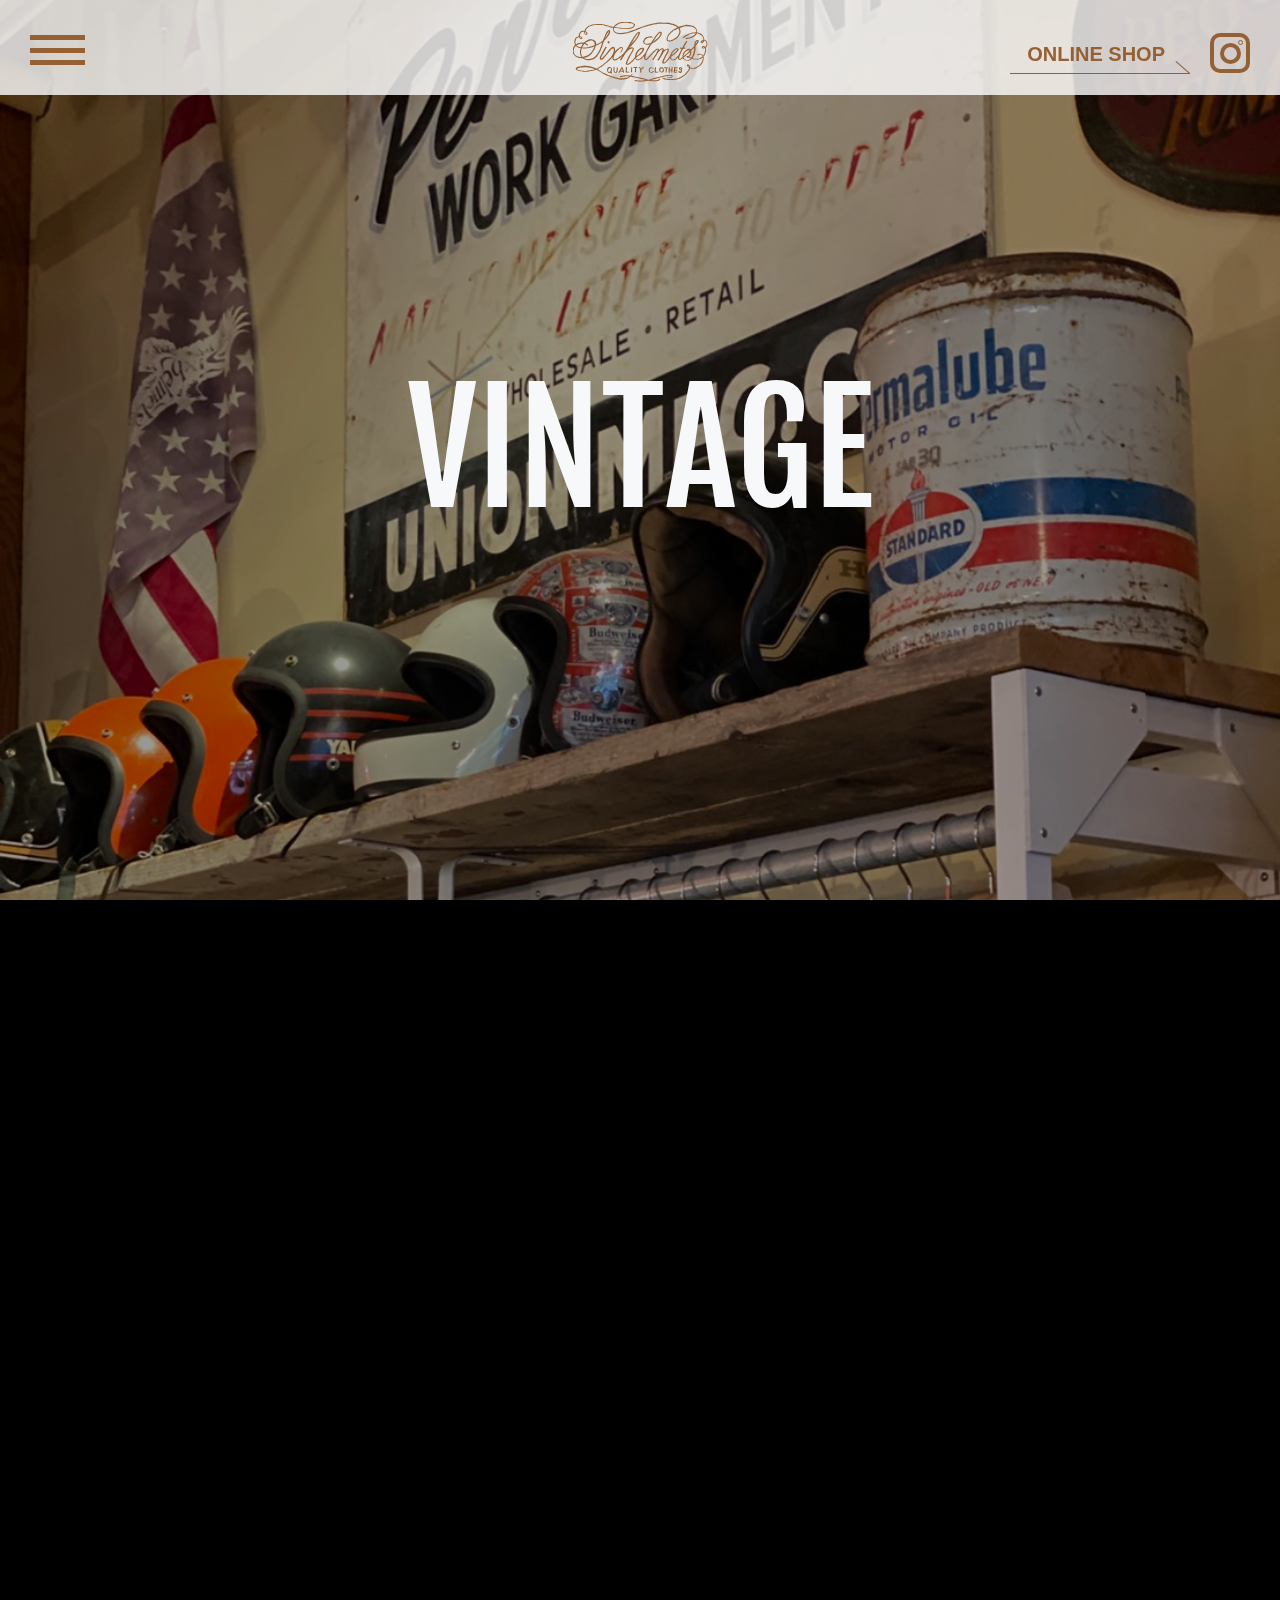
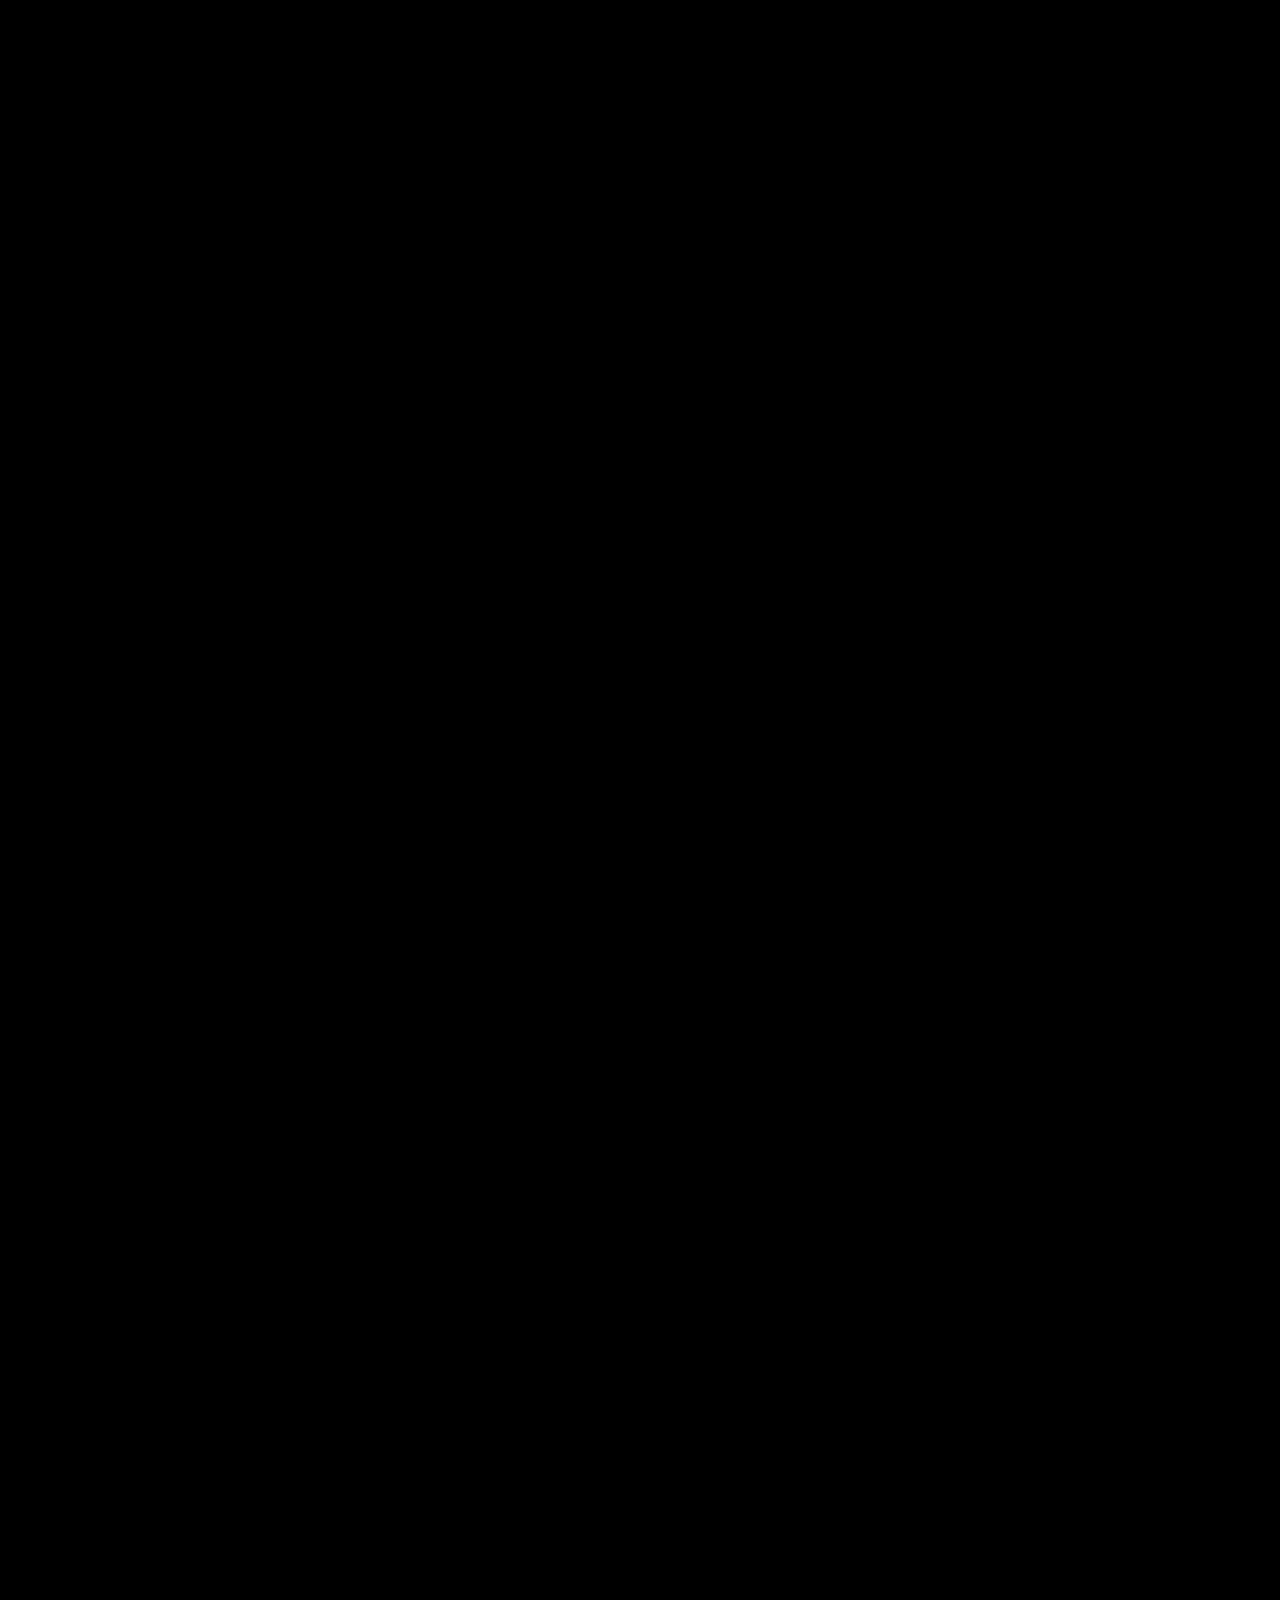
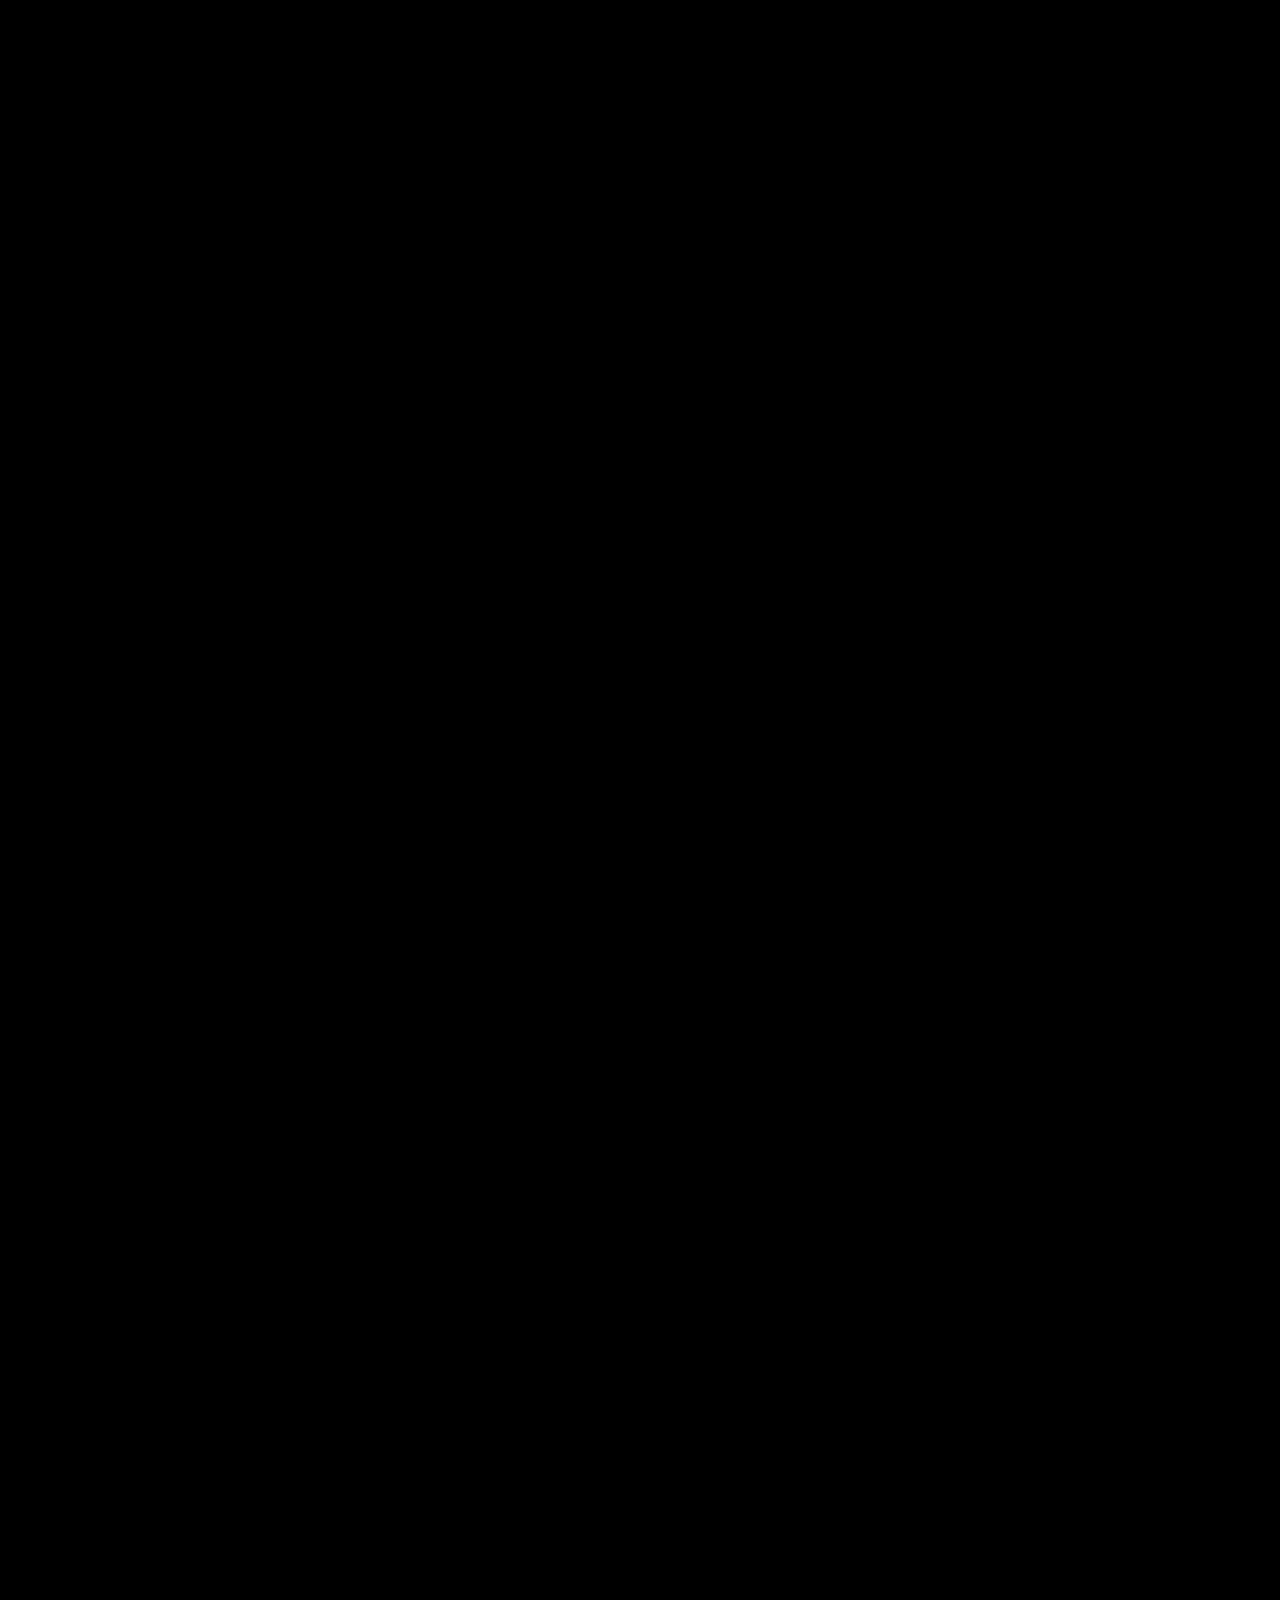
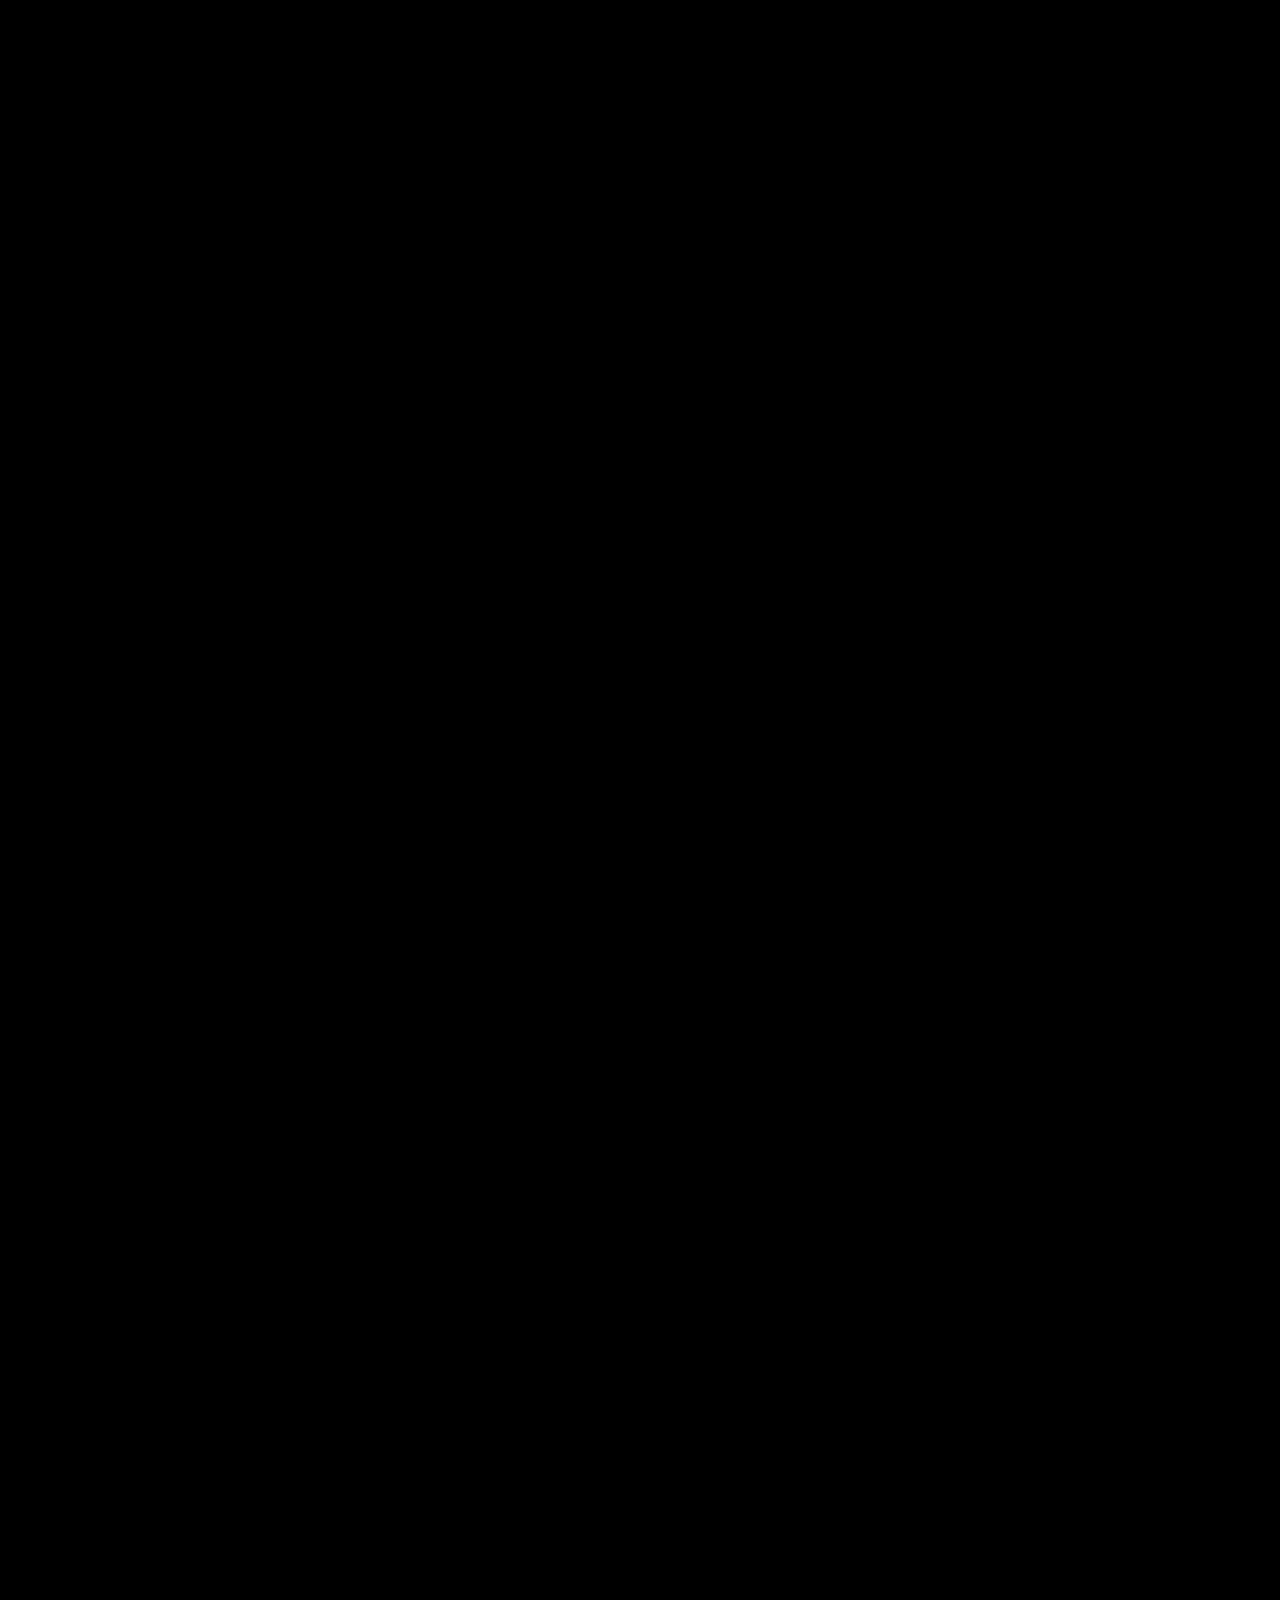
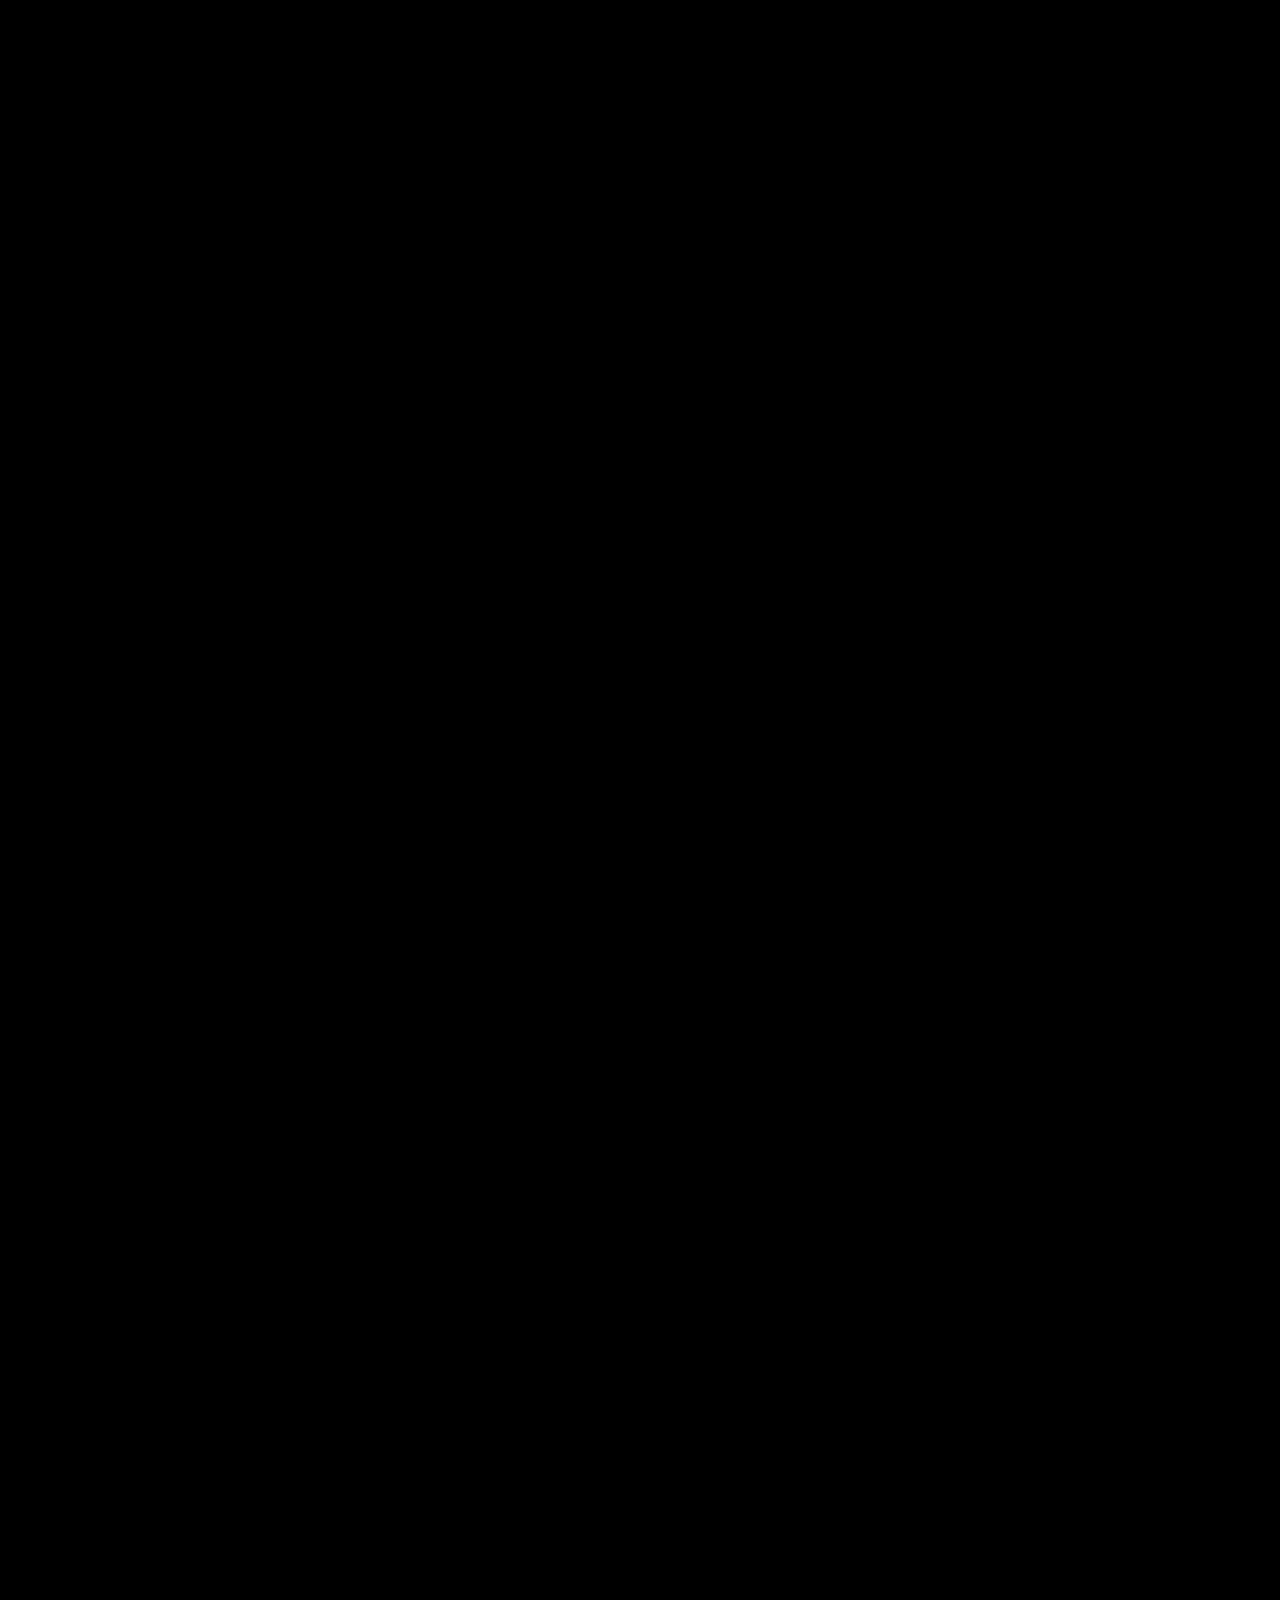
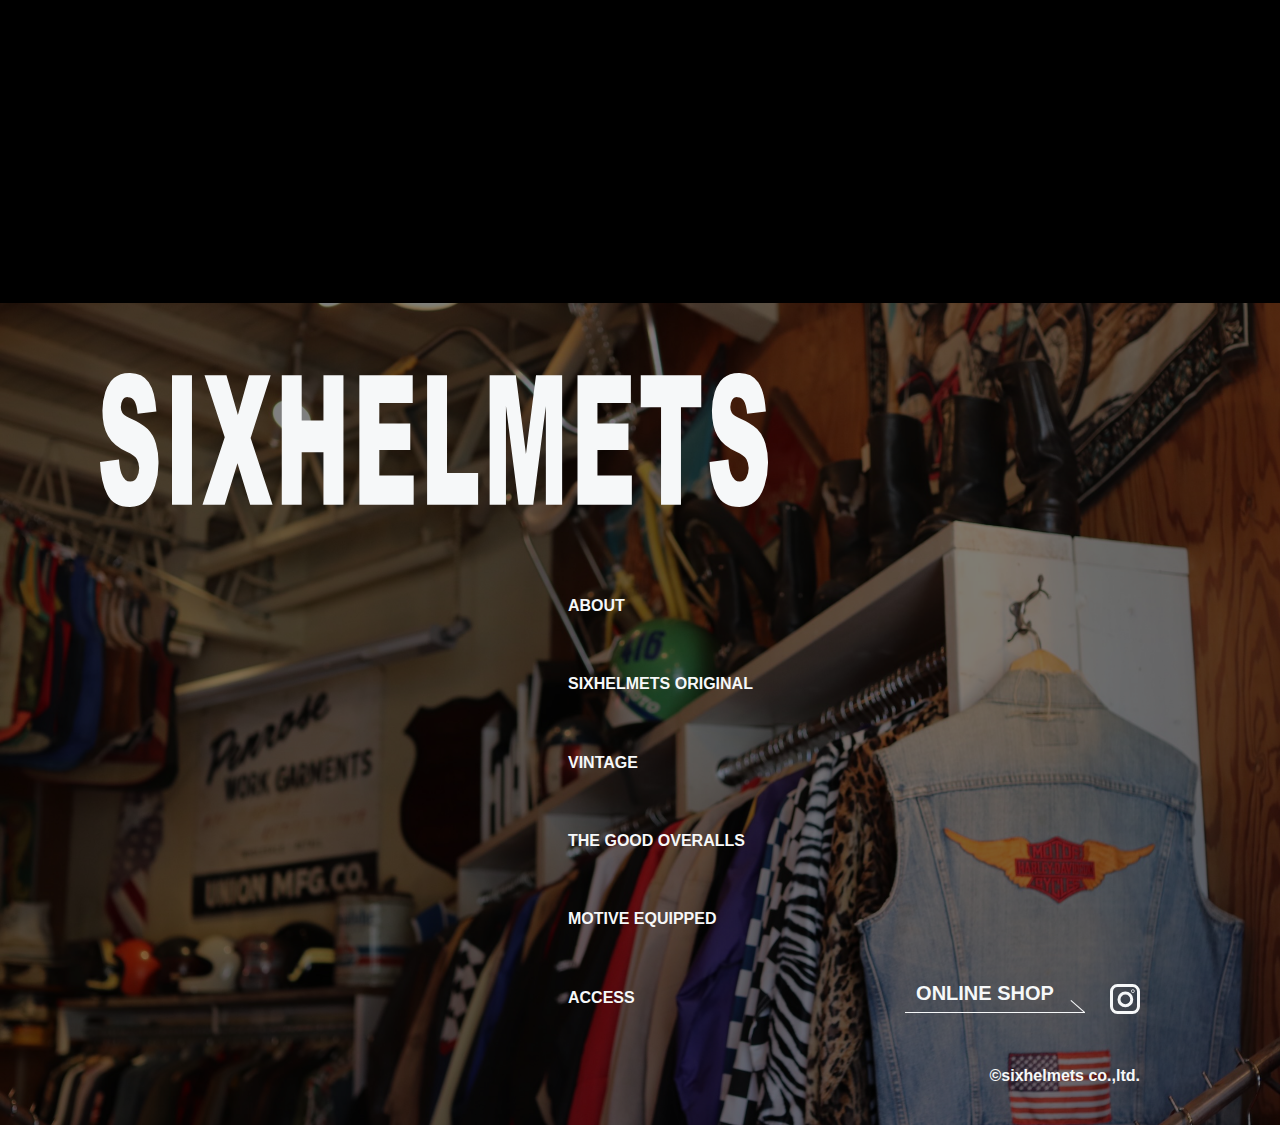
<file: vintage/index.html>
<!DOCTYPE html>
<html lang="ja">

<head prefix="og: http://ogp.me/ns# website: http://ogp.me/ns/website#">
    <meta charset="UTF-8">
    <meta http-equiv="X-UA-Compatible" content="IE=edge">
    <meta name="viewport" content="width=device-width, initial-scale=1.0">
    <meta name="description"
        content="sixhelmetsは、モーターサイクルビンテージを中心とし、sixhelmetsオリジナル、THE GOOD OVERALLS、MOTIVE EQUIPPEDを展開している。ここには、全国からビンテージウェアや、ビンテージモーターサイクルフリークが集う。">
    <meta name="twitter:card" content="summary_large_image">
    <meta name="twitter:site" content="@sixhelmets">
    <meta name="twitter:image" content="https://sixhelmets.com/assets/image/og_image.jpg">
    <meta property="og:url" content="https://sixhelmets.com">
    <meta property="og:title" content="SIXHELMETS CO.,LTD.">
    <meta property="og:description"
        content="sixhelmetsは、モーターサイクルビンテージを中心とし、sixhelmetsオリジナル、THE GOOD OVERALLS、MOTIVE EQUIPPEDを展開している。ここには、全国からビンテージウェアや、ビンテージモーターサイクルフリークが集う。">
    <meta property="og:image" content="https://sixhelmets.com/assets/image/og_image.jpg">
    <meta property="og:type" content="website">
    <meta property="og:site_name" content="SIXHELMETS CO.,LTD.">
    <meta property="og:locale" content="ja_JP">
    <link rel="canonical" href="https://sixhelmets.com/vintage/">
    <link rel="icon" href="../favicon.ico">
    <link rel="apple-touch-icon" type="image/png" href="../assets/image/apple-tuoch-icon.png">
    <title>vintage - sixhelmets quality clothes</title>
    <link rel="stylesheet" href="../assets/css/reset.css">
    <link rel="stylesheet" href="../assets/css/common.min.css">
    <link rel="stylesheet" href="../assets/css/vintage.min.css">
    <!-- Google tag (gtag.js) -->
    <script async src="https://www.googletagmanager.com/gtag/js?id=G-LQ68F6N0RT"></script>
    <script>
        window.dataLayer = window.dataLayer || [];
        function gtag() { dataLayer.push(arguments); }
        gtag('js', new Date());

        gtag('config', 'G-LQ68F6N0RT');
    </script>
</head>

<body>
    <header class="header">
        <div id="hamburger" class="hamburger"><span></span><span></span><span></span></div>
        <h1 class="topLogo"><a href="/"><img class="topLogo_img" src="../assets/image/sixhelmets-quality-clothes.svg"
                    alt="sixhelmets-quality-clothes"></a></h1>
        <nav id="globalMenu" class="globalMenu">
            <div class="nav_backgroundImage">
                <div class="nav_backgroundImage_filter">
                    <ul>
                        <li><a href="/about">about</a></li>
                        <li><a href="/original">sixhelmets original</a></li>
                        <li><a href="/vintage">vintage</a></li>
                        <li><a href="/denim">the good overalls</a></li>
                        <li><a href="/tool">motive equipped</a></li>
                        <li><a href="/access">access</a></li>
                    </ul>
                </div>
            </div>
        </nav>
        <ul class="headerLink_container">
            <li><a href="https://sixhelmets1206.ocnk.net/" target="_blank" rel="noopener noreferrer">online shop</a>
            </li>
            <li><a href="https://www.instagram.com/sixhelmets_tsuda/" target="_blank" rel="noopener noreferrer"><img
                        class="header_instagramIcon" src="../assets/image/instagram_icon.svg" alt="インスタグラムのアイコン"></a>
            </li>
        </ul>
    </header>
    <div class="backgroundLogo"><img src="/assets/image/sixhelmets-quality-clothes_cyan.svg"
            alt="sixhelmets quality clothes">
    </div>
    <main>
        <section class="section-top">
            <div class="section-top__background-image">
                <div class="section-top__background-image__filter">
                    <h2 class="load-function">vintage</h2>
                </div>
            </div>
            <div class="top-image__container">
                <div class="section-top__image--2 animation-target"><img src="/assets/image/vintage_top-image.jpg"
                        alt="レザージャケット"></div>
                <div class="section-top__image--3 animation-target"><img src="/assets/image/top-vintage.jpg" alt="灰皿">
                </div>
            </div>
        </section>
        <section class="section-items">
            <h2 class="animation-target">concept</h2>
            <p class="animation-target">
                40年代から90年代のモーターサイクルビンテージをベースに、<br>独自の感性でピックアップしてきたアメリカンなアイテムを随時取り揃えております。<br>洋服を提案するだけでなく、年代に応じてのリアルなカルチャーを把握し、スタイルを提案しております。
            </p>
            <ul>
                <li class="jacket">
                    <div class="animation-target"><img src="/assets/image/vintage_jacket.jpg" alt="ダービージャケット"></div>
                    <p class="animation-target">
                        ダービージャケットはサンフランシスコ発祥のジャケットで、<br>80年代にサンフランシスコのスケーターやパンクス、ローライダーの中で大流行し、<br>今も昔もサンフランシスコのホームボーイに愛されているジャケットになります。
                    </p>
                </li>
                <li class="harley">
                    <div class="harley__flex-container">
                        <div class="animation-target"><img src="/assets/image/harley02.jpeg" alt="ハーレーT"></div>
                        <div class="animation-target"><img src="/assets/image/harley01.jpg" alt="ワッペン"></div>
                    </div>
                    <p class="animation-target">
                        70年代から90年代あたりのハーレーT（モーターサイクル系）は様々なグラフィックや年代を厳選し買付しております。<br>ハーレーオフィシャルモノから当時のイベントT等レギュラーアイテムから貴重なビンテージピースまで揃えております。<br>当時物ワッペンは、ジャケットやベストなどのカスタムのマストアイテムになります。
                    </p>
                </li>
                <li class="t-shirts">
                    <div class="animation-target"><img src="/assets/image/vintage-t-shirt.jpg" alt="ビンテージTシャツ"></div>
                    <p class="animation-target">
                        70年代から90年代のビンテージTシャツは、モーターサイクル系はもちろん、<br>企業物、サーフ系、スケート系、バンド系ビンテージまで好みのもののみを取り揃えております。</p>
                </li>
                <li class="military">
                    <div class="animation-target"><img src="/assets/image/military.jpg" alt="ミリタリージャケット"></div>
                    <p class="animation-target">高性能で知られるミリタリーものからワーク系までバイカーの日常に馴染むアイテムをメインにピックアップしております。</p>
                </li>
                <li class="eyewear">
                    <div class="eyewear__flex-container">
                        <div class="animation-target"><img src="/assets/image/eyewear01.jpg" alt="アイウェア"></div>
                        <div class="animation-target"><img src="/assets/image/eyewear02.jpg" alt="アイウェア"></div>
                    </div>
                    <p class="animation-target">バイカーの必需品であるサングラスやアイウェアは、50年代から70年代のアメリカンオプティカルやタートオプティカルを筆頭に、<br>MADE IN
                        USAのビンテージアイウェアを取り揃えております。</p>
                </li>
                <li class="brand">
                    <div class="animation-target"><img src="/assets/image/wing-rock.jpg" alt="アクセサリー"></div>
                    <h3 class="animation-target">wing rock</h3>
                    <p class="animation-target">ナバホ族からインディアンネームを授かる孤高のインディアンジュエリーブランド、<br>WING ROCKの正規取扱店。</p>
                </li>
            </ul>
        </section>
        <section class="section-atmosphere">
            <div class="animation-target"><img src="/assets/image/shop_atmosphere.jpg" alt="店内の雰囲気"></div>
        </section>
    </main>
    <footer class="footer">
        <div class="footer_backgroundImage">
            <div class="footer_backgroundImage_filter">
                <div class="footer_flexContainer">
                    <div class="footer_nav_container">
                        <a href="/">
                            <h2><img src="../assets/image/sixhelmets_footer.svg" alt="sixhelmets"></h2>
                        </a>
                        <nav>
                            <ul>
                                <li><a href="/about">about</a></li>
                                <li><a href="/original">sixhelmets original</a></li>
                                <li><a href="/vintage">vintage</a></li>
                                <li><a href="/denim">the good overalls</a></li>
                                <li><a href="/tool">motive equipped</a></li>
                                <li><a href="/access">access</a></li>
                            </ul>
                        </nav>
                    </div>
                    <ul class="footerLink_wrapper">
                        <li><a href="https://sixhelmets1206.ocnk.net/" target="_blank" rel="noopener noreferrer">online
                                shop</a></li>
                        <li><a href="https://www.instagram.com/sixhelmets_tsuda/" target="_blank"
                                rel="noopener noreferrer"><img src="../assets/image/instagram_icon_white.svg"
                                    alt="インスタグラムのアイコン"></a></li>
                    </ul>
                </div>
                <small>©︎sixhelmets co.,ltd.</small>
            </div>
        </div>
    </footer>
    <p id="topButton" class="topButton"></p>
    <p id="onlineShopButton" class="onlineShopButton">
        <a href="https://sixhelmets1206.ocnk.net/" target="_blank" rel="noopener noreferrer">online shop</a>
    </p>
    <script src="../assets/js/common.js"></script>
    <script src="https://cdn.jsdelivr.net/npm/swiper@8/swiper-bundle.min.js"></script>
</body>

</html>
</file>
<file: assets/css/common.min.css>
html{font-size:62.5%;width:100%}body{color:#333;font-family:"Arial","Helvetica Neue","Helvetica","Hiragino Sans","Hiragino Kaku Gothic ProN","Arial","Yu Gothic","Meiryo",sans-serif;font-size:1.6rem;font-weight:600;line-height:2.4;text-align:center;background-color:#f6f8f9}@media screen and (max-width: 767px){body{font-size:1.2rem}body p{text-align:left}}main{overflow:hidden}a:hover{opacity:.5;cursor:pointer}img{vertical-align:bottom}*,*:before,*:after{box-sizing:border-box}.active{overflow:hidden}.active .header{background-color:rgba(255,255,255,0)}.active .header .hamburger span:first-child{transform:rotate(45deg);top:12.5px;background-color:#f6f8f9}.active .header .hamburger span:last-child{transform:rotate(-45deg);top:12.5px;background-color:#f6f8f9}.active .header .hamburger span:nth-child(2){opacity:0}.active .header .headerLink_container li:first-child a{color:#f6f8f9}.active .header .headerLink_container li:first-child a::after{content:url(/assets/image/onlineShop_arrow_white.svg)}.active .header .globalMenu{top:0}.header{height:95px;width:100%;background-color:rgba(255,255,255,.8);position:fixed;z-index:900;transition:.3s ease-in-out;opacity:1;visibility:visible}@media screen and (max-width: 767px){.header{height:50px}}.header .hamburger{width:55px;height:30px;position:absolute;top:35px;left:30px;cursor:pointer;z-index:900}@media screen and (max-width: 767px){.header .hamburger{width:40px;top:15px;left:12px}}.header .hamburger:hover{opacity:.5}.header .hamburger span{background-color:#956134;height:5px;width:55px;position:absolute;top:12.5px;left:0;transition:.3s ease-in-out}@media screen and (max-width: 767px){.header .hamburger span{width:40px;height:3px;top:10px}}.header .hamburger span:first-child{top:0px}.header .hamburger span:last-child{top:25px}@media screen and (max-width: 767px){.header .hamburger span:last-child{top:20px}}.header .topLogo{width:135px;position:absolute;top:55%;left:50%;transform:translate(-50%, -50%);z-index:900}@media screen and (max-width: 767px){.header .topLogo{width:80px;top:53%}}.header .globalMenu{width:100%;height:100vh;position:fixed;top:-120%;transition:.3s ease-in-out;text-align:center}.header .nav_backgroundImage{background-image:url(/assets/image/menu_background.jpeg);width:100%;height:100vh;background-size:cover;background-repeat:no-repeat;background-position:center}.header .nav_backgroundImage .nav_backgroundImage_filter{background-color:rgba(0,0,0,.5);width:100%;height:100%}.header .nav_backgroundImage .nav_backgroundImage_filter ul{width:100%;height:100%;padding-top:130px}.header .nav_backgroundImage .nav_backgroundImage_filter ul li{font-size:40px;font-size:2.7777777778vw;font-family:"Arial Black","Helvetica Neue","Helvetica","Hiragino Sans","Hiragino Kaku Gothic ProN","Arial","Yu Gothic","Meiryo",sans-serif;height:16%}@media screen and (max-width: 767px){.header .nav_backgroundImage .nav_backgroundImage_filter ul li{font-size:20px}}.header .nav_backgroundImage .nav_backgroundImage_filter ul li a{color:#f6f8f9;text-transform:uppercase}.header .headerLink_container{position:absolute;top:30px;right:30PX;display:flex}@media screen and (max-width: 767px){.header .headerLink_container{top:10px;right:10px}}.header .headerLink_container li:first-child{margin-right:45px;font-family:"Arial Black","Helvetica Neue","Helvetica","Hiragino Sans","Hiragino Kaku Gothic ProN","Arial","Yu Gothic","Meiryo",sans-serif;text-transform:uppercase;font-weight:700;font-size:2rem}@media screen and (max-width: 767px){.header .headerLink_container li:first-child{font-size:1rem;margin-right:10px;margin-top:3px}}.header .headerLink_container li:first-child a{color:#956134;position:relative}.header .headerLink_container li:first-child a::after{content:url(/assets/image/onlineShop_arrow.svg);width:180px;display:block;position:absolute;top:0;right:-25px}@media screen and (max-width: 767px){.header .headerLink_container li:first-child a::after{width:85px;right:-8px}}.header .headerLink_container li:first-child a:hover{color:#25a4c2;opacity:1}.header .headerLink_container li:first-child a:hover::after{content:url(/assets/image/onlineShop_arrow_cyan.svg)}.header .headerLink_container li:last-child img{padding-top:3px}@media screen and (max-width: 767px){.header .headerLink_container li:last-child img{width:20px;vertical-align:top;padding-top:6px}}.footer_backgroundImage{background-image:url(/assets/image/footer_backgroundImage.jpeg);width:100%;height:100vh;background-size:cover;background-repeat:no-repeat;background-position:center;height:100%}.footer_backgroundImage .footer_backgroundImage_filter{background-color:rgba(0,0,0,.5);width:100%;height:100%}@media screen and (max-width: 767px){.footer_backgroundImage .footer_backgroundImage_filter{padding:0 40px}}.footer_backgroundImage .footer_flexContainer{display:flex}@media screen and (max-width: 767px){.footer_backgroundImage .footer_flexContainer{display:block}}.footer_backgroundImage .footer_flexContainer .footer_nav_container{padding:70px 0 0 100px;width:60%}@media screen and (max-width: 767px){.footer_backgroundImage .footer_flexContainer .footer_nav_container{width:100%;padding:0}}.footer_backgroundImage .footer_flexContainer .footer_nav_container h2{width:100%}@media screen and (max-width: 767px){.footer_backgroundImage .footer_flexContainer .footer_nav_container h2{margin:40px auto 0;display:inline-block}}.footer_backgroundImage .footer_flexContainer .footer_nav_container h2 img{width:100%;max-width:720px}.footer_backgroundImage .footer_flexContainer .footer_nav_container nav{text-align:left;padding-top:80px}@media screen and (max-width: 767px){.footer_backgroundImage .footer_flexContainer .footer_nav_container nav{padding-top:40px}}.footer_backgroundImage .footer_flexContainer .footer_nav_container nav ul{width:200px;margin-right:0;margin-left:auto}@media screen and (max-width: 767px){.footer_backgroundImage .footer_flexContainer .footer_nav_container nav ul{margin:0}}.footer_backgroundImage .footer_flexContainer .footer_nav_container nav li{text-transform:uppercase;margin-bottom:40px}@media screen and (max-width: 767px){.footer_backgroundImage .footer_flexContainer .footer_nav_container nav li{margin-bottom:10px}}.footer_backgroundImage .footer_flexContainer .footer_nav_container nav li a{color:#f6f8f9}.footer_backgroundImage .footer_flexContainer .footerLink_wrapper{display:flex;margin-right:140px;margin-bottom:40px;margin-left:auto;align-items:flex-end}@media screen and (max-width: 767px){.footer_backgroundImage .footer_flexContainer .footerLink_wrapper{margin-top:15px;margin-bottom:20px}}.footer_backgroundImage .footer_flexContainer .footerLink_wrapper li:first-child{margin-right:45px;font-family:"Arial Black","Helvetica Neue","Helvetica","Hiragino Sans","Hiragino Kaku Gothic ProN","Arial","Yu Gothic","Meiryo",sans-serif;text-transform:uppercase;font-weight:700;font-size:2rem;min-width:160px}@media screen and (max-width: 767px){.footer_backgroundImage .footer_flexContainer .footerLink_wrapper li:first-child{font-size:1.2rem;text-align:left;margin-right:30px;min-width:auto}}.footer_backgroundImage .footer_flexContainer .footerLink_wrapper li:first-child a{position:relative;color:#f6f8f9;white-space:nowrap}.footer_backgroundImage .footer_flexContainer .footerLink_wrapper li:first-child a::after{content:url(/assets/image/onlineShop_arrow_white.svg);width:180px;display:block;position:absolute;top:0}@media screen and (max-width: 767px){.footer_backgroundImage .footer_flexContainer .footerLink_wrapper li:first-child a::after{width:105px;left:0}}.footer_backgroundImage .footer_flexContainer .footerLink_wrapper li:first-child a:hover{color:#25a4c2;opacity:1}.footer_backgroundImage .footer_flexContainer .footerLink_wrapper li:first-child a:hover::after{content:url(/assets/image/onlineShop_arrow_cyan.svg)}.footer_backgroundImage .footer_flexContainer .footerLink_wrapper img{width:30px;margin-bottom:3px}@media screen and (max-width: 767px){.footer_backgroundImage .footer_flexContainer .footerLink_wrapper img{width:25px;margin-bottom:2px}}small{display:block;color:#f6f8f9;text-align:right;margin-right:140px;padding-bottom:30px}@media screen and (max-width: 767px){small{text-align:left;margin-right:0;padding-bottom:0}}.backgroundLogo{position:fixed;width:100%;height:100vh;top:50%;left:50%;transform:translate(-50%, -50%);opacity:0;visibility:hidden;transition:.5s ease-in-out;z-index:-1}.backgroundLogo img{position:absolute;top:50%;left:50%;transform:translate(-50%, -50%)}.topButton{position:fixed;bottom:30px;right:30px;width:50px;height:50px;background-color:#f6f8f9;display:flex;align-items:center;justify-content:center;transition:.3s ease-in-out;opacity:0;visibility:hidden}@media screen and (max-width: 767px){.topButton{bottom:10px;right:5px;width:40px;height:40px}}.topButton::before{content:"";display:block;width:22px;height:22px;border-top:3px solid #956134;border-right:3px solid #956134;transform:rotate(-45deg);margin-bottom:-15px}@media screen and (max-width: 767px){.topButton::before{width:15px;height:15px;margin-bottom:-10px}}.topButton:hover::before{opacity:.5}.onlineShopButton{position:fixed;bottom:120px;transform:rotate(-90deg);text-transform:uppercase;font-family:"Arial Black","Helvetica Neue","Helvetica","Hiragino Sans","Hiragino Kaku Gothic ProN","Arial","Yu Gothic","Meiryo",sans-serif;font-size:2rem;transition:.3s ease-in-out;opacity:0;visibility:hidden}@media screen and (max-width: 767px){.onlineShopButton{display:none}}.onlineShopButton a{color:#956134}.onlineShopButton a::after{content:url(/assets/image/onlineShop_arrow.svg);width:180px;display:block;position:absolute;top:10px}.onlineShopButton a:hover{color:#25a4c2;opacity:1}.onlineShopButton a:hover::after{content:url(/assets/image/onlineShop_arrow_cyan.svg)}.show{opacity:1;visibility:visible}.backgroundLogo.show{opacity:.2}.hide{opacity:0;visibility:hidden}.ease-show{opacity:1 !important;visibility:visible !important;transform:none !important}
</file>
<file: assets/css/top.min.css>
@font-face{font-family:"fo";src:url(/assets/font/FjallaOne-Regular.ttf) format("truetype")}.sectionTop_backgroundImage{background-image:url(/assets/image/top01.jpg);width:100%;height:100vh;background-size:cover;background-repeat:no-repeat;background-position:center;position:relative;transition:.5s ease-in-out}@media screen and (max-width: 767px){.sectionTop_backgroundImage{height:500px}}.sectionTop_backgroundImage p{margin:0 auto;width:40%;position:absolute;top:55%;left:50%;transform:translate(-50%, -50%)}.sectionTop_backgroundImage_filter{background-color:rgba(0,0,0,.4);width:100%;height:100%}.sectionTop h2{font-family:"Arial Black","Helvetica Neue","Helvetica","Hiragino Sans","Hiragino Kaku Gothic ProN","Arial","Yu Gothic","Meiryo",sans-serif;font-size:6rem;margin-top:60px;margin-bottom:10px;text-transform:uppercase;opacity:0;visibility:hidden;transform:translate(0, 100%);transition:all 1s ease}@media screen and (max-width: 767px){.sectionTop h2{font-size:2.4rem;margin-top:60px;padding:0 24px}}.sectionTop h2+p{opacity:0;visibility:hidden;transform:translate(0, 100%);transition:all 1s ease}.sectionTop p{margin-bottom:60px}@media screen and (max-width: 767px){.sectionTop p{margin-bottom:20px;padding:0 24px}}@media screen and (max-width: 767px){.sectionTop p br{display:none}}.sectionTop a{display:inline-block;font-family:"Arial Black","Helvetica Neue","Helvetica","Hiragino Sans","Hiragino Kaku Gothic ProN","Arial","Yu Gothic","Meiryo",sans-serif;font-size:2rem;color:#333;opacity:0;visibility:hidden;transform:translate(0, 200%);transition:all 1s ease;transition-property:transform}@media screen and (max-width: 767px){.sectionTop a{font-size:1.4em}}.sectionTop a:hover{color:#25a4c2;opacity:1}.sectionBrands{padding:150px 140px}@media screen and (max-width: 767px){.sectionBrands{padding:80px 24px 60px}}.sectionBrands .hoverScale{width:100%;height:30vw;margin-bottom:100px;overflow:hidden;opacity:0;visibility:hidden;transform:translate(0, 50%);transition:all 1s ease}@media screen and (max-width: 767px){.sectionBrands .hoverScale{margin-bottom:20px}}.sectionBrands .hoverScale a:hover{opacity:1}.sectionBrands .hoverScale .shc_backgroundImage{background-image:url(/assets/image/sixhelmetsChoppers_linkBackground.jpeg);width:100%;height:100vh;background-size:cover;background-repeat:no-repeat;background-position:center;height:100%;transition-duration:.3s}.sectionBrands .hoverScale .shc_backgroundImage:hover{transform:scale(1.2)}.sectionBrands .hoverScale .shc_backgroundImage h2{max-width:770px;margin:0 auto}.sectionBrands .hoverScale .vtg_backgroundImage{background-image:url(/assets/image/vintage_link_background.jpg);width:100%;height:100vh;background-size:cover;background-repeat:no-repeat;background-position:center;height:100%;background-position:50% 30%;transition-duration:.3s}.sectionBrands .hoverScale .vtg_backgroundImage:hover{transform:scale(1.2)}.sectionBrands .hoverScale .vtg_backgroundImage h2{font-family:"fo";font-size:120px;font-size:8.3333333333vw;text-transform:uppercase;color:#f6f8f9}.sectionBrands .hoverScale .tgo_backgroundImage{background-image:url(/assets/image/top-denim.jpg);width:100%;height:100vh;background-size:cover;background-repeat:no-repeat;background-position:center;height:100%;transition-duration:.3s}.sectionBrands .hoverScale .tgo_backgroundImage:hover{transform:scale(1.2)}.sectionBrands .hoverScale .tgo_backgroundImage h2{margin:0 auto;max-width:500px}.sectionBrands .hoverScale .me_backgroundImage{background-image:url(/assets/image/motiveEquipped_background.jpeg);width:100%;height:100vh;background-size:cover;background-repeat:no-repeat;background-position:center;height:100%;transition-duration:.3s}.sectionBrands .hoverScale .me_backgroundImage:hover{transform:scale(1.2)}.sectionBrands .hoverScale .me_backgroundImage h2{margin:0 auto;max-width:770px;padding:0 20px}.sectionBrands .hoverScale .sectionBrands_backgroundImage_filter{background-color:rgba(0,0,0,.5);width:100%;height:100%;display:flex;justify-content:center;align-items:center;padding:0 20%}.sectionBrands .hoverScale .sectionBrands_backgroundImage_filter:hover{background-color:rgba(0,0,0,0);width:100%;height:100%;transition-duration:.3s}.sectionBrands .hoverScale img{width:100%}.sectionShopAtmosphere{padding:0 140px 200px}@media screen and (max-width: 767px){.sectionShopAtmosphere{padding:0 24px 40px}}.sectionShopAtmosphere div{width:100%;margin-bottom:150px;opacity:0;visibility:hidden;transform:translate(0, 0);transition:all 1s ease}@media screen and (max-width: 767px){.sectionShopAtmosphere div{margin-bottom:40px}}.sectionShopAtmosphere div img{-o-object-fit:cover;object-fit:cover;width:100%}.sectionShopAtmosphere h2{font-family:"Arial Black","Helvetica Neue","Helvetica","Hiragino Sans","Hiragino Kaku Gothic ProN","Arial","Yu Gothic","Meiryo",sans-serif;font-size:6rem;text-transform:uppercase;opacity:0;visibility:hidden;transform:translate(0, 100%);transition:all 1s ease}@media screen and (max-width: 767px){.sectionShopAtmosphere h2{font-size:2.4rem}}.sectionShopAtmosphere p{font-style:normal;font-size:3rem;opacity:0;visibility:hidden;transform:translate(0, 100%);transition:all 1s ease}@media screen and (max-width: 767px){.sectionShopAtmosphere p{font-size:1.4rem;text-align:center}}
</file>
<file: assets/css/about.min.css>
@font-face{font-family:"fo";src:url(/assets/font/FjallaOne-Regular.ttf) format("truetype")}.sectionTop_backgroundImage{background-image:url(/assets/image/about_topImage.jpeg);width:100%;height:100vh;background-size:cover;background-repeat:no-repeat;background-position:center}@media screen and (max-width: 767px){.sectionTop_backgroundImage{height:500px}}.sectionTop_backgroundImage .sectionTop_backgroundImage_filter{background-color:rgba(0,0,0,.5);width:100%;height:100%;position:relative}.sectionTop_backgroundImage .sectionTop_backgroundImage_filter .title_container{position:absolute;top:48%;right:10%;color:#fff;text-align:right;opacity:0;visibility:hidden;transform:translate(0, 0);transition:all 1s ease;transform:scale(2, 2);transition-property:transform,opacity;transition-delay:.5s}@media screen and (max-width: 767px){.sectionTop_backgroundImage .sectionTop_backgroundImage_filter .title_container{text-align:left;left:10%;right:auto;margin-right:10%}}.sectionTop_backgroundImage .sectionTop_backgroundImage_filter .title_container h2{text-transform:uppercase;font-family:"fo";font-size:100px;font-weight:400;padding-right:90px}@media screen and (max-width: 767px){.sectionTop_backgroundImage .sectionTop_backgroundImage_filter .title_container h2{font-size:3rem;padding-right:10px}}.sectionTop_backgroundImage .sectionTop_backgroundImage_filter .title_container p{margin-top:-50px}@media screen and (max-width: 767px){.sectionTop_backgroundImage .sectionTop_backgroundImage_filter .title_container p{margin-top:-20px;font-size:1rem}}.sectionTop .sectionTop__top-lead--container{padding:0 140px 300px}@media screen and (max-width: 767px){.sectionTop .sectionTop__top-lead--container{padding:0 24px 80px}}.sectionTop .sectionTop__top-lead--container h2{font-family:"Arial Black","Helvetica Neue","Helvetica","Hiragino Sans","Hiragino Kaku Gothic ProN","Arial","Yu Gothic","Meiryo",sans-serif;font-size:6rem;margin-top:60px;margin-bottom:10px;text-transform:uppercase;opacity:0;visibility:hidden;transform:translate(0, 100%);transition:all 1s ease}@media screen and (max-width: 767px){.sectionTop .sectionTop__top-lead--container h2{font-size:2.4rem}}.sectionTop .sectionTop__top-lead--container .sectionTop__top-lead{margin-bottom:100px;opacity:0;visibility:hidden;transform:translate(0, 100%);transition:all 1s ease}@media screen and (max-width: 767px){.sectionTop .sectionTop__top-lead--container .sectionTop__top-lead br{display:none}}.sectionTop .sectionTop__top-lead--container .sectionTop__shop-image{max-width:500px;margin:0 auto 100px;opacity:0;visibility:hidden;transform:translate(0, 0);transition:all 1s ease}@media screen and (max-width: 767px){.sectionTop .sectionTop__top-lead--container .sectionTop__shop-image{margin-bottom:40px;width:70%}}.sectionTop .sectionTop__top-lead--container .sectionTop__shop-image img{width:100%}@media screen and (max-width: 767px){.sectionTop .sectionTop__top-lead--container .sectionTop__shop-image img{aspect-ratio:3/4;-o-object-fit:cover;object-fit:cover;-o-object-position:center;object-position:center}}.sectionTop .sectionTop__top-lead--container .sectionTop__lead--1{margin-bottom:150px;opacity:0;visibility:hidden;transform:translate(0, 100%);transition:all 1s ease}@media screen and (max-width: 767px){.sectionTop .sectionTop__top-lead--container .sectionTop__lead--1{margin-bottom:80px}}.sectionTop .sectionTop__top-lead--container .shopAtmosphere_container{display:flex;margin:0 auto;justify-content:space-around;align-items:flex-end;margin-bottom:20vw}.sectionTop .sectionTop__top-lead--container .shopAtmosphere_container+p{opacity:0;visibility:hidden;transform:translate(0, 100%);transition:all 1s ease}@media screen and (max-width: 767px){.sectionTop .sectionTop__top-lead--container .shopAtmosphere_container+p br{display:none}}@media screen and (max-width: 767px){.sectionTop .sectionTop__top-lead--container .shopAtmosphere_container{margin-bottom:25%;padding:0 24px}}.sectionTop .sectionTop__top-lead--container .shopAtmosphere_container div:first-child{width:35vw;margin-right:20px;opacity:0;visibility:hidden;transform:translate(-100%, 0);transition:all 1s ease}.sectionTop .sectionTop__top-lead--container .shopAtmosphere_container div:first-child img{width:100%}.sectionTop .sectionTop__top-lead--container .shopAtmosphere_container div:last-child{width:25vw;margin-bottom:-20%;opacity:0;visibility:hidden;transform:translate(100%, 0);transition:all 1s ease}.sectionTop .sectionTop__top-lead--container .shopAtmosphere_container div:last-child img{width:100%}.sectionPrologue{background-color:#000;padding:70px 140px 200px;color:#f6f8f9}@media screen and (max-width: 767px){.sectionPrologue{padding:40px 24px 80px}}.sectionPrologue h2{font-family:"fo";font-size:10rem;text-transform:uppercase;color:#f0a612;font-weight:400;margin-bottom:70px;opacity:0;visibility:hidden;transform:translate(0, 100%);transition:all 1s ease}@media screen and (max-width: 767px){.sectionPrologue h2{font-size:3rem;margin-bottom:40px}}.sectionPrologue .sectionPrologue__top-image{width:30vw;margin:0 auto 100px;opacity:0;visibility:hidden;transform:translate(0, 50%);transition:all 1s ease}@media screen and (max-width: 767px){.sectionPrologue .sectionPrologue__top-image{margin-bottom:40px}}.sectionPrologue .sectionPrologue__top-image img{width:100%}.sectionPrologue .sectionPrologue__top-image+p{opacity:0;visibility:hidden;transform:translate(0, 100%);transition:all 1s ease}.sectionPrologue .usaImage_container{margin-top:200px;display:flex;justify-content:center}@media screen and (max-width: 767px){.sectionPrologue .usaImage_container{margin-top:80px}}.sectionPrologue .usaImage_container div:first-child{width:45vw;position:relative;z-index:2;opacity:0;visibility:hidden;transform:translate(-100%, 0);transition:all 1s ease}.sectionPrologue .usaImage_container div:first-child img{width:100%}.sectionPrologue .usaImage_container div:nth-child(2){width:28vw;margin-left:-5vw;margin-top:23vw;opacity:0;visibility:hidden;transform:translate(100%, 0);transition:all 1s ease}.sectionPrologue .usaImage_container div:nth-child(2) img{width:100%}.sectionPrologue .usaImage--center{width:25vw;margin:-20vw 15% 70px;opacity:0;visibility:hidden;transform:translate(0, 100%);transition:all 1s ease}@media screen and (max-width: 767px){.sectionPrologue .usaImage--center{margin-bottom:20px}}.sectionPrologue .usaImage--center img{width:100%}.sectionPrologue .usaImage_container--2{display:flex;justify-content:center;margin-bottom:150px}@media screen and (max-width: 767px){.sectionPrologue .usaImage_container--2{margin-bottom:40px}}.sectionPrologue .usaImage_container--2 div:first-child{width:45vw;margin-top:10vw;opacity:0;visibility:hidden;transform:translate(-100%, 0);transition:all 1s ease}.sectionPrologue .usaImage_container--2 div:first-child img{width:100%}.sectionPrologue .usaImage_container--2 div:last-child{width:40vw;margin-left:-5vw;z-index:2;opacity:0;visibility:hidden;transform:translate(100%, 0);transition:all 1s ease}.sectionPrologue .usaImage_container--2 div:last-child img{width:100%}.sectionPrologue .usaImage_container--2+p{opacity:0;visibility:hidden;transform:translate(0, 100%);transition:all 1s ease}.sectionSwiper{background-color:#000;padding-bottom:200px}@media screen and (max-width: 767px){.sectionSwiper{padding-bottom:80px}}.sectionSwiper .infinite-slider .swiper-wrapper{transition-timing-function:linear}.sectionSwiper .infinite-slider .swiper-slide{height:40vw !important;width:auto !important;margin:0 1.4vw}.sectionSwiper .infinite-slider .swiper-slide img{height:100%}
</file>
<file: assets/css/access.min.css>
@font-face{font-family:"fo";src:url(/assets/font/FjallaOne-Regular.ttf) format("truetype")}.sectionTop_backgroundImage{background-image:url(/assets/image/accsess_top-image.jpeg);width:100%;height:100vh;background-size:cover;background-repeat:no-repeat;background-position:center}@media screen and (max-width: 767px){.sectionTop_backgroundImage{height:500px}}.sectionTop_backgroundImage_filter{background-color:rgba(0,0,0,.5);width:100%;height:100%;position:relative}.sectionTop_backgroundImage_filter h2{font-family:"fo";text-transform:uppercase;font-size:10rem;color:#f6f8f9;font-weight:400;padding-top:50vh;text-align:left;padding-left:15%;opacity:0;visibility:hidden;transform:translate(0, 0);transition:all 1s ease;transform:scale(2, 2);transition-delay:.5s;transition-property:transform,opacity}@media screen and (max-width: 767px){.sectionTop_backgroundImage_filter h2{font-size:4rem;position:absolute;padding:0;top:55%;left:15%}}.section-address{padding:200px 140px 100px}@media screen and (max-width: 767px){.section-address{padding:80px 24px 80px}}.section-address h2{font-family:"Arial Black","Helvetica Neue","Helvetica","Hiragino Sans","Hiragino Kaku Gothic ProN","Arial","Yu Gothic","Meiryo",sans-serif;font-size:6rem;margin-bottom:10px;opacity:0;visibility:hidden;transform:translate(0, 100%);transition:all 1s ease}@media screen and (max-width: 767px){.section-address h2{font-size:2.4rem}}.section-address address{font-style:normal;font-size:2.4rem;opacity:0;visibility:hidden;transform:translate(0, 100%);transition:all 1s ease}@media screen and (max-width: 767px){.section-address address{font-size:1.2rem}}.section-address p{margin-bottom:200px;font-size:2.4rem;opacity:0;visibility:hidden;transform:translate(0, 100%);transition:all 1s ease}@media screen and (max-width: 767px){.section-address p{margin:0 auto 80px;display:inline-block;font-size:1.2rem}}.section-address .map{opacity:0;visibility:hidden;transform:translate(0, 0);transition:all 1s ease}.section-address iframe{width:100%;height:570px;border:2px solid #956134}@media screen and (max-width: 767px){.section-address iframe{aspect-ratio:4/3;height:auto}}
</file>
<file: assets/css/denim.min.css>
@font-face{font-family:"fo";src:url(/assets/font/FjallaOne-Regular.ttf) format("truetype")}.buy-button{display:inline-block;font-size:2rem;font-family:"Arial Black","Helvetica Neue","Helvetica","Hiragino Sans","Hiragino Kaku Gothic ProN","Arial","Yu Gothic","Meiryo",sans-serif;text-transform:uppercase;color:#956134;position:relative;transition-property:transform !important;opacity:0;visibility:hidden;transform:translate(0, 300%);transition:all 1s ease}.buy-button::after{content:url(/assets/image/buy-button_arrow.svg);width:65px;display:block;position:absolute;top:10px}.buy-button:hover{color:#25a4c2;opacity:1}.buy-button:hover::after{content:url(/assets/image/buy-button_arrow-cyan.svg)}@media screen and (max-width: 767px){.buy-button{font-size:1.6rem}.buy-button::after{width:50px}}.backgroundLogo img{width:100%}.logo-area{width:100vw;height:80vh;position:relative;background-color:#f6f8f9}@media screen and (max-width: 767px){.logo-area{height:500px}}.logo-area .section-top__logo{width:50vw;position:absolute;top:55%;left:50%;transform:translate(-50%, -50%)}@media screen and (max-width: 767px){.logo-area .section-top__logo{width:80vw}}.logo-area .section-top__logo img{width:100%;opacity:0;visibility:hidden;transform:translate(0, 0);transition:all 1s ease;transform:scale(2, 2);transition-property:transform}.section-top__image--1{width:100vw;height:100vh}@media screen and (max-width: 767px){.section-top__image--1{height:100%}}.section-top__image--1 img{width:100%;height:100%;-o-object-fit:cover;object-fit:cover;-o-object-position:center;object-position:center}.top-image__container{display:flex;justify-content:center}.top-image__container div{opacity:0;visibility:hidden;transform:translate(0, 0);transition:all 1s ease}.top-image__container div:last-child{transition-delay:.2s}.top-image__container div img{width:50vw;height:100%;-o-object-fit:cover;object-fit:cover;-o-object-position:0 0;object-position:0 0}@media screen and (max-width: 767px){.top-image__container div img{height:100%}}.brand-concept__wrapper{padding:0 140px}@media screen and (max-width: 767px){.brand-concept__wrapper{padding:0 24px}}.brand-concept__wrapper .brand-concept{font-family:"fo";font-size:10rem;text-transform:uppercase;font-weight:400;color:#c40f1a;margin:100px 0 50px;opacity:0;visibility:hidden;transform:translate(0, 50%);transition:all 1s ease}.brand-concept__wrapper .brand-concept+p{opacity:0;visibility:hidden;transform:translate(0, 100%);transition:all 1s ease}@media screen and (max-width: 767px){.brand-concept__wrapper .brand-concept{font-size:3rem;margin:80px 0 20px}.brand-concept__wrapper .brand-concept+p br{display:none}}.section-denim-standard{padding:200px 140px}@media screen and (max-width: 767px){.section-denim-standard{padding:80px 24px}}.section-denim-standard .denim__image--1{margin:0 auto 200px;padding:0 10vw;opacity:0;visibility:hidden;transform:translate(0, 0);transition:all 1s ease;transform:scale(0.7, 0.7)}@media screen and (max-width: 767px){.section-denim-standard .denim__image--1{margin-bottom:40px}}.section-denim-standard .denim__image--1 img{width:100%}.section-denim-standard h2{text-transform:uppercase;font-size:7rem;font-family:"Arial Black","Helvetica Neue","Helvetica","Hiragino Sans","Hiragino Kaku Gothic ProN","Arial","Yu Gothic","Meiryo",sans-serif;line-height:1.7;opacity:0;visibility:hidden;transform:translate(0, 50%);transition:all 1s ease}@media screen and (max-width: 767px){.section-denim-standard h2{font-size:2.4rem}}.section-denim-standard .denim__image--2{margin:200px auto 0;opacity:0;visibility:hidden;transform:translate(0, 0);transition:all 1s ease;transform:scale(0.7, 0.7)}@media screen and (max-width: 767px){.section-denim-standard .denim__image--2{margin-top:20px}}.section-denim-standard .denim__image--2 img{width:100%}.section-denim-standard .denim__image--3{margin:200px auto;opacity:0;visibility:hidden;transform:translate(0, 0);transition:all 1s ease;transform:scale(0.7, 0.7)}@media screen and (max-width: 767px){.section-denim-standard .denim__image--3{margin:40px auto}}.section-denim-standard .denim__image--3 img{width:85%}.section-denim-standard .denim-description{opacity:0;visibility:hidden;transform:translate(0, 100%);transition:all 1s ease}.section-denim-standard .denim-description br{display:none}.section-denim-standard a{margin:50px 0 200px 50%}@media screen and (max-width: 767px){.section-denim-standard a{margin:20px 0 40px 50%}}.section-denim-standard .denim__flex-container{display:flex;justify-content:center}.section-denim-standard .denim__flex-container li{margin:0 3vw;opacity:0;visibility:hidden;transform:translate(0, 50%);transition:all 1s ease}.section-denim-standard .denim__flex-container li:nth-child(2){transition-delay:350ms}.section-denim-standard .denim__flex-container li:last-child{transition-delay:700ms}.section-denim-standard .denim__flex-container li img{width:22vw;height:28vw;-o-object-fit:cover;object-fit:cover}.section-aging{padding:0 140px 250px}@media screen and (max-width: 767px){.section-aging{padding:0 24px 80px}.section-aging p{margin:0 auto;display:inline-block;margin-bottom:30px}}.section-aging h2{font-family:"fo";font-size:10rem;text-transform:uppercase;color:#f0a612;font-weight:400;opacity:0;visibility:hidden;transform:translate(0, 50%);transition:all 1s ease}@media screen and (max-width: 767px){.section-aging h2{font-size:3rem}}.section-aging p{opacity:0;visibility:hidden;transform:translate(0, 100%);transition:all 1s ease}.section-aging .photo-area{width:100%;margin-top:100px}@media screen and (max-width: 767px){.section-aging .photo-area{margin-top:20px}}.section-aging .photo-area div{width:28vw;opacity:0;visibility:hidden;transform:translate(-100%, 0);transition:all 1s ease}.section-aging .photo-area div img{width:100%}.section-aging .photo-area div:first-child{margin:0 auto 0 10%}.section-aging .photo-area div:nth-child(2){margin:-15% 10% 0 auto;transform:translateX(100%)}.section-aging .photo-area div:last-child{margin:-15% auto 0 10%}.section-denim-black{padding:0 140px 300px}@media screen and (max-width: 767px){.section-denim-black{padding:0 24px 80px}}.section-denim-black h2{text-transform:uppercase;font-size:7rem;font-family:"Arial Black","Helvetica Neue","Helvetica","Hiragino Sans","Hiragino Kaku Gothic ProN","Arial","Yu Gothic","Meiryo",sans-serif;line-height:1.7;opacity:0;visibility:hidden;transform:translate(0, 0);transition:all 1s ease}@media screen and (max-width: 767px){.section-denim-black h2{font-size:3rem}}.section-denim-black .denim-black__image--1{margin:200px auto 0;opacity:0;visibility:hidden;transform:translate(0, 0);transition:all 1s ease;transform:scale(0.7, 0.7)}@media screen and (max-width: 767px){.section-denim-black .denim-black__image--1{margin-top:20px}}.section-denim-black .denim-black__image--1 img{width:100%}.section-denim-black .denim-black__image--2{margin:200px auto 0;opacity:0;visibility:hidden;transform:translate(0, 0);transition:all 1s ease;transform:scale(0.7, 0.7)}@media screen and (max-width: 767px){.section-denim-black .denim-black__image--2{margin-top:40px}}.section-denim-black .denim-black__image--2 img{width:100%}.section-denim-black a{margin:0 0 0 50%}.section-coverall{padding:0 140px 200px}@media screen and (max-width: 767px){.section-coverall{padding:0 24px 80px}}.section-coverall .title-image__flex-container{display:flex;justify-content:center;position:relative;width:100%;margin-bottom:200px;opacity:0;visibility:hidden;transform:translate(0, 0);transition:all 1s ease}@media screen and (max-width: 767px){.section-coverall .title-image__flex-container{margin-bottom:40px}}.section-coverall .title-image__flex-container+p{opacity:0;visibility:hidden;transform:translate(0, 50%);transition:all 1s ease}.section-coverall .title-image__flex-container div{width:50%;height:62%}.section-coverall .title-image__flex-container div img{width:100%}.section-coverall .title-image__flex-container h2{position:absolute;top:50%;left:50%;transform:translate(-50%, -50%);color:#f6f8f9;font-family:"Arial Black","Helvetica Neue","Helvetica","Hiragino Sans","Hiragino Kaku Gothic ProN","Arial","Yu Gothic","Meiryo",sans-serif;font-size:70px;font-size:4.8611111111vw;text-transform:uppercase;width:100%}.section-coverall a{margin:50px 0 0 50%}@media screen and (max-width: 767px){.section-coverall a{margin-top:20px}}.section-coverall .detail-image__flex-container{display:flex;justify-content:space-between;flex-wrap:wrap;margin-top:200px;margin-bottom:50px}@media screen and (max-width: 767px){.section-coverall .detail-image__flex-container{margin-top:40px;margin-bottom:0}}.section-coverall .detail-image__flex-container div{width:45%;margin-bottom:10%;opacity:0;visibility:hidden;transform:translate(-50%, 0);transition:all 1s ease}.section-coverall .detail-image__flex-container div img{width:100%}.section-coverall .detail-image__flex-container div:nth-child(even){opacity:0;visibility:hidden;transform:translate(50%, 0);transition:all 1s ease;transition-delay:.2s}@media screen and (max-width: 767px){.section-coverall .detail-image__flex-container div:nth-child(3),.section-coverall .detail-image__flex-container div:last-child{margin-bottom:0}}.section-coverall .detail-title{font-family:"fo";font-size:10rem;text-transform:uppercase;color:#f0a612;font-weight:400;opacity:0;visibility:hidden;transform:translate(0, 50%);transition:all 1s ease}@media screen and (max-width: 767px){.section-coverall .detail-title{font-size:3rem;margin-top:80px;margin-bottom:20px}}.section-coverall .coverall-detail{margin-bottom:20px;opacity:0;visibility:hidden;transform:translate(0, 50%);transition:all 1s ease}@media screen and (max-width: 767px){.section-coverall .coverall-detail{margin-bottom:20px}.section-coverall .coverall-detail br{display:none}}.section-coverall .swiper{padding:200px 140px 0}@media screen and (max-width: 767px){.section-coverall .swiper{padding:80px 24px 0}}.section-coverall .swiper .swiper-wrapper{transition-timing-function:linear}.section-coverall .swiper .swiper-slide{height:20vw !important;width:auto !important;margin:0 1.4vw}.section-coverall .swiper .swiper-slide img{height:100%}.section-factory{padding:0 140px 200px}@media screen and (max-width: 767px){.section-factory{padding:0 24px 60px}}.section-factory__background-image{background-image:url(/assets/image/factory01.jpg);width:100%;height:100vh;background-size:cover;background-repeat:no-repeat;background-position:center;height:42vw;position:relative;opacity:0;visibility:hidden;transform:translate(0, 0);transition:all 1s ease}.section-factory__background-image h2{position:absolute;top:50%;left:50%;transform:translate(-50%, -50%);color:#f6f8f9;font-family:"fo";font-size:100px;font-size:6.9444444444vw;font-weight:normal;text-transform:uppercase;width:100%}.section-factory .factory-image--1{margin:200px auto 0;width:70%;opacity:0;visibility:hidden;transform:translate(0, 0);transition:all 1s ease;transform:scale(0.7, 0.7)}@media screen and (max-width: 767px){.section-factory .factory-image--1{margin-top:60px}}.section-factory .factory-flex-area{display:flex;justify-content:space-around;width:100%;margin:150px 0 100px}@media screen and (max-width: 767px){.section-factory .factory-flex-area{margin:40px 0}}.section-factory .factory-flex-area .factory-image--2{width:45%;opacity:0;visibility:hidden;transform:translate(-100%, 0);transition:all 1s ease}.section-factory .factory-flex-area .factory-image--3{width:45%;opacity:0;visibility:hidden;transform:translate(100%, 0);transition:all 1s ease;transition-delay:.2s}.section-factory img{width:100%}.section-factory .factory-image-area{display:flex;justify-content:center;align-items:flex-end;margin:150px 0 100px;width:100%}@media screen and (max-width: 767px){.section-factory .factory-image-area{margin:80px 0 40px}}.section-factory .factory-image-area .factory-image--4{width:35vw;opacity:0;visibility:hidden;transform:translate(-100%, 0);transition:all 1s ease}.section-factory .factory-image-area .factory-image--5{width:35vw;margin-bottom:18vw;margin-left:-10vw;opacity:0;visibility:hidden;transform:translate(100%, 0);transition:all 1s ease;z-index:2}.section-factory p{opacity:0;visibility:hidden;transform:translate(0, 100%);transition:all 1s ease}@media screen and (max-width: 767px){.section-factory p br{display:none}}
</file>
<file: assets/css/original.min.css>
@font-face{font-family:"fo";src:url(/assets/font/FjallaOne-Regular.ttf) format("truetype")}.buy-button{display:inline-block;font-size:2rem;font-family:"Arial Black","Helvetica Neue","Helvetica","Hiragino Sans","Hiragino Kaku Gothic ProN","Arial","Yu Gothic","Meiryo",sans-serif;text-transform:uppercase;color:#956134;position:relative;transition-property:transform !important;margin:20px 0 0 50%;opacity:0;visibility:hidden;transform:translate(0, 300%);transition:all 1s ease}.buy-button::after{content:url(/assets/image/buy-button_arrow.svg);width:65px;display:block;position:absolute;top:10px}.buy-button:hover{color:#25a4c2;opacity:1}.buy-button:hover::after{content:url(/assets/image/buy-button_arrow-cyan.svg)}@media screen and (max-width: 767px){.buy-button{font-size:1.6rem;margin-top:10px}.buy-button::after{width:50px}}.backgroundLogo img{width:80%}.logo-area{width:100vw;height:80vh;position:relative;background-color:#f6f8f9}@media screen and (max-width: 767px){.logo-area{height:500px}}.logo-area .section-top__logo{width:50vw;position:absolute;top:55%;left:50%;transform:translate(-50%, -50%)}@media screen and (max-width: 767px){.logo-area .section-top__logo{width:80vw}}.logo-area .section-top__logo img{width:100%;opacity:0;visibility:hidden;transform:translate(0, 0);transition:all 1s ease;transform:scale(2, 2);transition-property:transform}.section-top__image{width:100vw;height:100vh}@media screen and (max-width: 767px){.section-top__image{height:100%}}.section-top__image img{width:100%;height:100%;-o-object-fit:cover;object-fit:cover;-o-object-position:20% 50%;object-position:20% 50%}.section-item{padding:200px 140px 200px}@media screen and (max-width: 767px){.section-item{padding:80px 24px 60px}}.section-item li{margin-bottom:200px}@media screen and (max-width: 767px){.section-item li{margin-bottom:80px}}.section-item img{width:100%;height:100%;-o-object-fit:cover;object-fit:cover}.section-item .section-choppers--1__image--1{margin:0 auto 100px;width:28vw;opacity:0;visibility:hidden;transform:translate(0, 50%);transition:all 1s ease}@media screen and (max-width: 767px){.section-item .section-choppers--1__image--1{margin-bottom:40px}}.section-item .image-container{display:flex;justify-content:space-around}@media screen and (max-width: 767px){.section-item .image-container{justify-content:center}}.section-item .image-container div{width:28vw;height:35vw}.section-item .image-container div:first-child{margin-right:20px;opacity:0;visibility:hidden;transform:translate(-100%, 0);transition:all 1s ease}@media screen and (max-width: 767px){.section-item .image-container div:first-child{margin-right:4vw}}.section-item .image-container div:last-child{margin-left:20px;opacity:0;visibility:hidden;transform:translate(100%, 0);transition:all 1s ease;transition-delay:.2s}@media screen and (max-width: 767px){.section-item .image-container div:last-child{margin-left:4vw}}@media screen and (max-width: 767px){.section-item .item-description-container{max-width:478px;margin:0 auto}}.section-item h2{margin:100px 0 50px;font-size:2.4rem;font-family:"Arial Black","Helvetica Neue","Helvetica","Hiragino Sans","Hiragino Kaku Gothic ProN","Arial","Yu Gothic","Meiryo",sans-serif;opacity:0;visibility:hidden;transform:translate(0, 100%);transition:all 1s ease}@media screen and (max-width: 767px){.section-item h2{font-size:1.6rem;margin:40px 0 20px}}.section-item p{opacity:0;visibility:hidden;transform:translate(0, 100%);transition:all 1s ease}@media screen and (max-width: 767px){.section-item p br{display:none}}.section-item .section-wallet{margin-bottom:0}.section-item .section-wallet .section-wallet__image--1{margin:0 auto 100px;width:35vw;opacity:0;visibility:hidden;transform:translate(0, 50%);transition:all 1s ease}@media screen and (max-width: 767px){.section-item .section-wallet .section-wallet__image--1{margin-bottom:40px}}.section-item .section-wallet .image-container div{width:35vw;height:auto}.section-item .section-wallet p{margin-bottom:16px}@media screen and (max-width: 767px){.section-item .section-wallet p{margin-bottom:10px}}.section-swiper{padding-bottom:200px}@media screen and (max-width: 767px){.section-swiper{padding-bottom:60px}}.section-swiper .swiper-wrapper{transition-timing-function:linear}.section-swiper .swiper-wrapper .swiper-slide{height:25vw;width:auto;margin:0 1.4vw}.section-swiper .swiper-wrapper .swiper-slide img{height:100%;-o-object-fit:cover;object-fit:cover}
</file>
<file: assets/css/tool.min.css>
@font-face{font-family:"fo";src:url(/assets/font/FjallaOne-Regular.ttf) format("truetype")}.buy-button{display:inline-block;font-size:2rem;font-family:"Arial Black","Helvetica Neue","Helvetica","Hiragino Sans","Hiragino Kaku Gothic ProN","Arial","Yu Gothic","Meiryo",sans-serif;text-transform:uppercase;color:#956134;position:relative;transition-property:transform !important}.buy-button::after{content:url(/assets/image/buy-button_arrow.svg);width:65px;display:block;position:absolute;top:10px}.buy-button:hover{color:#25a4c2;opacity:1}.buy-button:hover::after{content:url(/assets/image/buy-button_arrow-cyan.svg)}@media screen and (max-width: 767px){.buy-button{font-size:1.6rem}.buy-button::after{width:50px}}.logo-area{width:100vw;height:80vh;position:relative;background-color:#f6f8f9}@media screen and (max-width: 767px){.logo-area{height:500px}}.logo-area .section-top__logo{width:50vw;position:absolute;top:55%;left:50%;transform:translate(-50%, -50%)}@media screen and (max-width: 767px){.logo-area .section-top__logo{width:80vw}}.logo-area .section-top__logo img{width:100%;opacity:0;visibility:hidden;transform:translate(0, 0);transition:all 1s ease;transform:scale(2, 2);transition-property:transform}.section-top__image--1{width:100vw;height:100vh;opacity:0;visibility:hidden;transform:translate(0, 0);transition:all 1s ease}@media screen and (max-width: 767px){.section-top__image--1{height:100%}}.section-top__image--1 img{width:100%;height:100%;-o-object-fit:cover;object-fit:cover;-o-object-position:20% 50%;object-position:20% 50%}.top-image__container{display:flex;justify-content:center}.top-image__container div{opacity:0;visibility:hidden;transform:translate(0, 0);transition:all 1s ease}.top-image__container div:last-child{transition-delay:.2s}.top-image__container img{width:50vw;height:100%;-o-object-fit:cover;object-fit:cover;-o-object-position:center;object-position:center}@media screen and (max-width: 767px){.top-image__container img{height:100%}}.section-tool{padding:100px 140px 300px}@media screen and (max-width: 767px){.section-tool p br{display:none}}@media screen and (max-width: 767px){.section-tool{padding:80px 24px}}.section-tool .title{font-family:"fo";font-size:10rem;text-transform:uppercase;font-weight:400;color:#25a4c2;opacity:0;visibility:hidden;transform:translate(0, 100%);transition:all 1s ease}.section-tool .title+p{opacity:0;visibility:hidden;transform:translate(0, 100%);transition:all 1s ease}@media screen and (max-width: 767px){.section-tool .title{font-size:3rem}}.section-tool .tool-bag__contents{margin-top:200px;margin:200px auto 0}@media screen and (max-width: 767px){.section-tool .tool-bag__contents{margin-top:40px;margin-left:auto}}.section-tool .tool-bag__contents .contents--1__flex{display:flex;width:100%;margin:0 auto 100px}@media screen and (max-width: 767px){.section-tool .tool-bag__contents .contents--1__flex{margin-bottom:40px}}.section-tool .tool-bag__contents .contents--1__flex div{width:50%;height:auto;opacity:0;visibility:hidden;transform:translate(0, 50%);transition:all 1s ease}.section-tool .tool-bag__contents .contents--1__flex div img{width:100%;height:100%;-o-object-fit:cover;object-fit:cover;-o-object-position:center;object-position:center}.section-tool .tool-bag__contents h3{font-size:2.4rem;text-decoration:underline;margin-bottom:40px;opacity:0;visibility:hidden;transform:translate(0, 100%);transition:all 1s ease}@media screen and (max-width: 767px){.section-tool .tool-bag__contents h3{font-size:1.6rem;margin-bottom:20px}}.section-tool .tool-bag__contents .tool-description--1{opacity:0;visibility:hidden;transform:translate(0, 100%);transition:all 1s ease}@media screen and (max-width: 767px){.section-tool .tool-bag__contents .tool-description--1 br{display:none}}.section-tool .tool-bag__contents .tool-description--2{opacity:0;visibility:hidden;transform:translate(0, 100%);transition:all 1s ease}.section-tool .tool-bag__contents .contents--2__flex{display:flex;margin-top:200px;width:100%;margin-bottom:100px;opacity:0;visibility:hidden;transform:translate(0, 50%);transition:all 1s ease}@media screen and (max-width: 767px){.section-tool .tool-bag__contents .contents--2__flex{margin-top:40px;margin-bottom:40px}}.section-tool .tool-bag__contents .contents--2__flex div{width:33.3333333333%;height:auto}.section-tool .tool-bag__contents .contents--2__flex div img{width:100%;height:100%;-o-object-fit:cover;object-fit:cover;-o-object-position:center;object-position:center}.section-tool .tool-bag__contents .tool-description--3{opacity:0;visibility:hidden;transform:translate(0, 100%);transition:all 1s ease}.section-tool .tool-bag__contents .contents--3{margin-top:200px;margin-bottom:100px;width:100%}@media screen and (max-width: 767px){.section-tool .tool-bag__contents .contents--3{margin:40px 0}}.section-tool .tool-bag__contents .contents--3 div{width:60%;max-width:500px;height:auto;opacity:0;visibility:hidden;transform:translate(0, 50%);transition:all 1s ease}.section-tool .tool-bag__contents .contents--3 div:last-child{margin:-25% 0 0 auto;opacity:0;visibility:hidden;transform:translate(0, 50%);transition:all 1s ease;z-index:2}.section-tool .tool-bag__contents .contents--3 div img{width:100%;height:100%}.section-tool .tool-bag__contents .tool-description--4{opacity:0;visibility:hidden;transform:translate(0, 100%);transition:all 1s ease}.section-item{padding:0 140px 200px}@media screen and (max-width: 767px){.section-item{padding:0 24px 60px}}.section-item .item{display:flex;justify-content:center;align-items:center;margin-bottom:200px}@media screen and (max-width: 767px){.section-item .item{margin-bottom:60px;display:block}}.section-item .item:last-child{margin-bottom:0}.section-item .item .swiper-area{width:60%;margin:0 auto;height:60%;max-width:475px;max-height:500px;position:relative;padding:0 calc(7% + 10px) calc(7% + 10px);opacity:0;visibility:hidden;transform:translate(-100%, 0);transition:all 1s ease}@media screen and (max-width: 767px){.section-item .item .swiper-area{width:100%;opacity:0;visibility:hidden;transform:translate(0, 50%);transition:all 1s ease}}.section-item .item .swiper-area .swiper{width:100%;height:100%}.section-item .item .swiper-area .swiper .swiper-slide img{width:100%;height:100%;-o-object-fit:cover;object-fit:cover;-o-object-position:center;object-position:center}@media screen and (max-width: 767px){.section-item .item .swiper-area .swiper-button-prev,.section-item .item .swiper-area .swiper-button-next{display:none}}.section-item .item .swiper-area .swiper-button-prev::after,.section-item .item .swiper-area .swiper-button-next::after{color:#956134;font-size:4vw}.section-item .item .swiper-area .swiper-pagination{position:absolute;left:50%;bottom:0;transform:translateX(-50%)}@media screen and (max-width: 767px){.section-item .item .swiper-area .swiper-pagination{bottom:-3%}}.section-item .item .swiper-area .swiper-pagination-bullet{background:#956134 !important}.section-item .item .item-description{align-self:flex-end;height:500px;width:40%;min-width:370px;margin:0 auto;text-align:left;position:relative;opacity:0;visibility:hidden;transform:translate(100%, 0);transition:all 1s ease}@media screen and (max-width: 767px){.section-item .item .item-description{height:auto;width:auto;min-width:0;margin:20px 0 0;position:static;opacity:0;visibility:hidden;transform:translate(0, 50%);transition:all 1s ease}}.section-item .item .item-description .position-bottom{position:absolute;bottom:0;margin-bottom:30px}@media screen and (max-width: 767px){.section-item .item .item-description .position-bottom{position:static}}.section-item .item .item-description p:first-child{font-family:"Arial Black","Helvetica Neue","Helvetica","Hiragino Sans","Hiragino Kaku Gothic ProN","Arial","Yu Gothic","Meiryo",sans-serif;font-size:2.4rem;margin-bottom:20px;text-transform:uppercase}@media screen and (max-width: 767px){.section-item .item .item-description p:first-child{font-size:1.6rem;margin-bottom:10px}}.section-item .item .item-description p:nth-child(2),.section-item .item .item-description p:nth-child(3),.section-item .item .item-description p:nth-child(4){margin-bottom:10px}@media screen and (max-width: 767px){.section-item .item .item-description p:nth-child(2),.section-item .item .item-description p:nth-child(3),.section-item .item .item-description p:nth-child(4){margin-bottom:5px}}.section-item .item .item-description p:nth-child(5){display:inline-block;margin-right:140px;font-family:"Arial Black","Helvetica Neue","Helvetica","Hiragino Sans","Hiragino Kaku Gothic ProN","Arial","Yu Gothic","Meiryo",sans-serif}
</file>
<file: assets/css/vintage.min.css>
@font-face{font-family:"fo";src:url(/assets/font/FjallaOne-Regular.ttf) format("truetype")}body{background-color:#000;color:#f6f8f9}.buy-button{display:inline-block;font-size:2rem;font-family:"Arial Black","Helvetica Neue","Helvetica","Hiragino Sans","Hiragino Kaku Gothic ProN","Arial","Yu Gothic","Meiryo",sans-serif;text-transform:uppercase;color:#956134;position:relative;transition-property:transform !important;margin:20px 0 0 50%;opacity:0;visibility:hidden;transform:translate(0, 300%);transition:all 1s ease}.buy-button::after{content:url(/assets/image/buy-button_arrow.svg);width:65px;display:block;position:absolute;top:10px}.buy-button:hover{color:#25a4c2;opacity:1}.buy-button:hover::after{content:url(/assets/image/buy-button_arrow-cyan.svg)}@media screen and (max-width: 767px){.buy-button{font-size:1.6rem;margin-top:10px}.buy-button::after{width:50px}}.backgroundLogo.show{opacity:1}.backgroundLogo img{width:65%}.section-top__background-image{background-image:url(/assets/image/vintage_link_background.jpg);width:100%;height:100vh;background-size:cover;background-repeat:no-repeat;background-position:center;background-position:50% 0}@media screen and (max-width: 767px){.section-top__background-image{height:500px}}.section-top__background-image__filter{background-color:rgba(0,0,0,.4);width:100%;height:100%;display:flex;justify-content:center;align-items:center}.section-top__background-image__filter h2{font-size:170px;font-size:11.8055555556vw;text-transform:uppercase;color:#f6f8f9;font-family:fo;font-weight:400;opacity:0;visibility:hidden;transform:translate(0, 0);transition:all 1s ease;transform:scale(2, 2);transition-delay:.5s}.top-image__container{display:flex;justify-content:center}.top-image__container div{opacity:0;visibility:hidden;transform:translate(0, 0);transition:all 1s ease;z-index:1}.top-image__container div:last-child{transition-delay:.2s}.top-image__container img{width:50vw;height:100%;-o-object-fit:cover;object-fit:cover;-o-object-position:0 0;object-position:0 0}@media screen and (max-width: 767px){.top-image__container img{height:100%}}.section-items{padding:100px 140px 200px}@media screen and (max-width: 767px){.section-items{padding:0 24px 80px}}.section-items h2{font-family:"fo";font-size:10rem;text-transform:uppercase;font-weight:400;color:#f0a612;opacity:0;visibility:hidden;transform:translate(0, 100%);transition:all 1s ease}.section-items h2+p{opacity:0;visibility:hidden;transform:translate(0, 100%);transition:all 1s ease}@media screen and (max-width: 767px){.section-items h2{font-size:3rem;margin:60px 0 20px}.section-items h2+p br{display:none}}.section-items ul{padding:200px 0 0}@media screen and (max-width: 767px){.section-items ul{padding-top:80px}}.section-items ul li{margin-bottom:200px}@media screen and (max-width: 767px){.section-items ul li{margin-bottom:80px}}.section-items ul li:last-child{margin-bottom:0}.section-items ul li img{width:100%;height:100%;-o-object-fit:cover;object-fit:cover;-o-object-position:center;object-position:center}.section-items ul li p{opacity:0;visibility:hidden;transform:translate(0, 100%);transition:all 1s ease}@media screen and (max-width: 767px){.section-items ul li p br{display:none}}.section-items ul .jacket div{width:46vw;height:35vw;margin:0 auto 100px;opacity:0;visibility:hidden;transform:translate(0, 0);transition:all 1s ease;transform:scale(0, 0)}@media screen and (max-width: 767px){.section-items ul .jacket div{margin-bottom:40px;width:50vw;height:40vw}}.section-items ul .harley__flex-container{display:flex;justify-content:center;margin-bottom:100px}@media screen and (max-width: 767px){.section-items ul .harley__flex-container{margin-bottom:40px}}.section-items ul .harley__flex-container div:first-child{width:25vw;height:30vw;margin-right:4vw;opacity:0;visibility:hidden;transform:translate(-100%, 0);transition:all 1s ease}@media screen and (max-width: 767px){.section-items ul .harley__flex-container div:first-child{width:30vw;height:35vw}}.section-items ul .harley__flex-container div:first-child img{-o-object-position:100%;object-position:100%}.section-items ul .harley__flex-container div:last-child{width:25vw;height:17vw;align-self:center;margin-left:4vw;opacity:0;visibility:hidden;transform:translate(100%, 0);transition:all 1s ease}@media screen and (max-width: 767px){.section-items ul .harley__flex-container div:last-child{width:30vw;height:22vw}}.section-items ul .t-shirts div{width:25vw;height:33vw;margin:0 auto 100px;opacity:0;visibility:hidden;transform:translate(0, 0);transition:all 1s ease;transform:scale(0, 0)}@media screen and (max-width: 767px){.section-items ul .t-shirts div{margin-bottom:40px;width:30vw;height:38vw}}.section-items ul .military div{width:46vw;height:35vw;margin:0 auto 100px;opacity:0;visibility:hidden;transform:translate(0, 0);transition:all 1s ease;transform:scale(0, 0)}@media screen and (max-width: 767px){.section-items ul .military div{margin-bottom:40px;width:51vw;height:40vw}}.section-items ul .eyewear__flex-container{display:flex;justify-content:center;align-items:flex-end;margin-bottom:100px}@media screen and (max-width: 767px){.section-items ul .eyewear__flex-container{margin-bottom:40px}}.section-items ul .eyewear__flex-container div{width:28vw;height:21vw;opacity:0;visibility:hidden;transform:translate(-100%, 0);transition:all 1s ease}@media screen and (max-width: 767px){.section-items ul .eyewear__flex-container div{width:33vw;height:26vw}}.section-items ul .eyewear__flex-container div:last-child{margin:0 0 15vw -5vw;z-index:2;opacity:0;visibility:hidden;transform:translate(100%, 0);transition:all 1s ease}.section-items ul .brand div{width:26vw;height:35vw;margin:0 auto 80px;opacity:0;visibility:hidden;transform:translate(0, 0);transition:all 1s ease;transform:scale(0, 0)}@media screen and (max-width: 767px){.section-items ul .brand div{margin-bottom:35px;width:31vw;height:40vw}}.section-items ul .brand h3{text-transform:uppercase;font-family:"Arial Black","Helvetica Neue","Helvetica","Hiragino Sans","Hiragino Kaku Gothic ProN","Arial","Yu Gothic","Meiryo",sans-serif;margin-bottom:20px;font-size:2.4rem;opacity:0;visibility:hidden;transform:translate(0, 100%);transition:all 1s ease}@media screen and (max-width: 767px){.section-items ul .brand h3{margin-bottom:10px;font-size:1.8rem}}.section-atmosphere{padding:0 140px 200px}@media screen and (max-width: 767px){.section-atmosphere{padding:0 24px 80px}}.section-atmosphere div{width:100%;opacity:0;visibility:hidden;transform:translate(0, 0);transition:all 1s ease}.section-atmosphere div img{width:100%}
</file>
